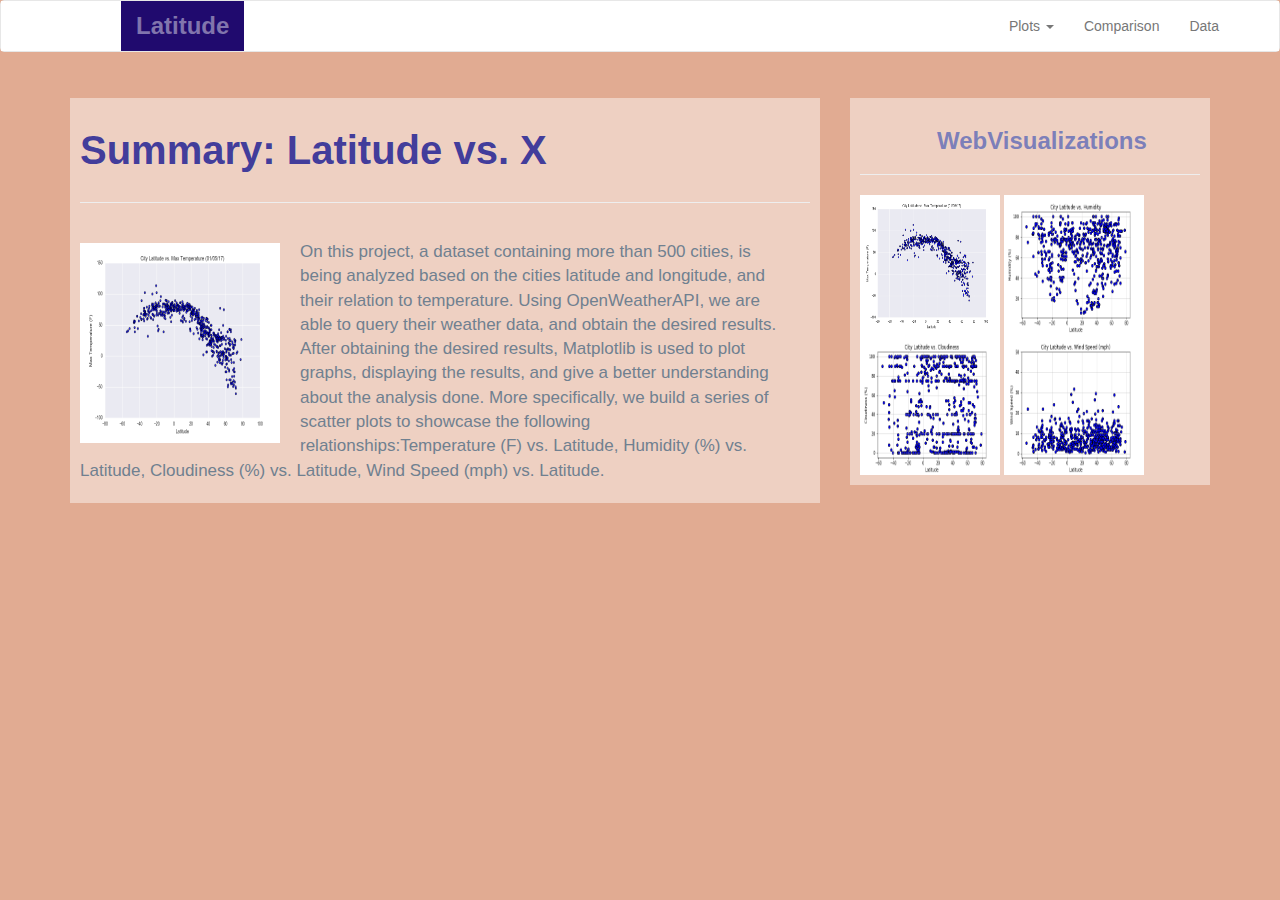
<file: index.html>
<!DOCTYPE html>
<html lang="en-us">

<head>
  <meta charset="UTF-8">
  <meta name="viewport" content="width=device-width, initial-scale=1.0">
  <meta http-equiv="X-UA_Compatible" content="ie=edge">
  <title>Latitude</title>


  <link rel="stylesheet" href="https://maxcdn.bootstrapcdn.com/bootstrap/3.3.6/css/bootstrap.min.css" media="screen">
  <link rel="stylesheet" href="Style.css" media="screen">

</head>

<body>
  <!-- Navbar -->
  <nav class="navbar navbar-default">
    <div class="container-fluid navbar-custom">

        <div class="navbar-header">
          <button type="button" class="navbar-toggle collapsed" data-toggle="collapse" aria-expanded="false">
            <span class="sr-only">Toggle navigation</span>
            <span class="icon-bar"></span>
            <span class="icon-bar"></span>
            <span class="icon-bar"></span>
          </button>
          <div class="col-xs-9 phone-nav">
            <a class="navbar-brand" href= "index.html" id="index-btn">Latitude</a>
          </div>
        </div>  <!-- navbar-header -->

        <div class="collapse navbar-collapse">
          <ul class="nav navbar-nav navbar-right"navbar-right-custom> 
            </li> 
            <li class="dropdown">
            <a href="#" class="dropdown-toggle" data-toggle="dropdown" role="button" aria-haspopup="true" aria-expanded="false">Plots <span class="caret"></span></a>
            <ul class="dropdown-menu">
              <li><a href="MaxTemp.html">Max Temperature</a></li>
              <li role="separator" class="divider"></li>
              <li><a href="Humidity.html">Humidity</a></li>
              <li role="separator" class="divider"></li>
              <li><a href="Cloudiness.html">Cloudiness</a></li>
              <li role="separator" class="divider"></li>
              <li><a href="WindSpeed.html">Wind Speed</a></li>
            </ul>
            <li><a href="Comparison.html">Comparison</a></li>
            <li><a href="WeatherData.html">Data</a></li>        
            <li><a href="">    </a></li> 
          </ul>
        </div>    
    </div> 
  </nav>

  <div class="container">
    <section class="row">
      <div class="col-sm-8">
        <article class="description-content">
          <h1 class="description-header">Summary: Latitude vs. X</h1>
          <hr class="description-hr"/>
          <img src="Resources/assets/images/Fig1.png" alt="" id="description-image"/>
          <p>On this project, a dataset containing more than 500 cities, is being analyzed based on the cities latitude and longitude, and their relation to temperature. Using OpenWeatherAPI, we are able to query their weather data, and obtain the desired results.
            After obtaining the desired results, Matplotlib is used to plot graphs, displaying the results, and give a better understanding about the analysis done.
            More specifically, we build a series of scatter plots to showcase the following relationships:Temperature (F) vs. Latitude,
            Humidity (%) vs. Latitude, Cloudiness (%) vs. Latitude, Wind Speed (mph) vs. Latitude.</p>
        </article>
      </div> 

      <div class="col-sm-4">

        <article id="imageNav-area">
          <div class="imageNav-content">
            <h2 class="imageNav-header">WebVisualizations</h2>
            <hr />
            <div id="images">
                <a href="MaxTemp.html"><img src="Resources/assets/images/Fig1.png" class="imageNav-photo"></a>
                <a href="Humidity.html"><img src="Resources/assets/images/City Latitude Vs. Humidity.png" class="imageNav-photo"></a>
                <a href="Cloudiness.html"><img src="Resources/assets/images/City Latitude Vs. Cloudiness.png" class="imageNav-photo"></a>
                <a href="WindSpeed.html"><img src="Resources/assets/images/City Lat. Vs. WindSpeed.png" class="imageNav-photo"></a> 
            </div>
          </div>
        </article>  <!-- imageNav-area -->
      </div>  
    </section> 
  </div>

  <!-- jQuery CDN, Bootstrap CDN-->
  <script type="text/javascript" src="https://code.jquery.com/jquery-2.1.4.min.js"></script>
    <script src="https://maxcdn.bootstrapcdn.com/bootstrap/3.3.6/js/bootstrap.min.js"></script>
</body>

</html>
</file>
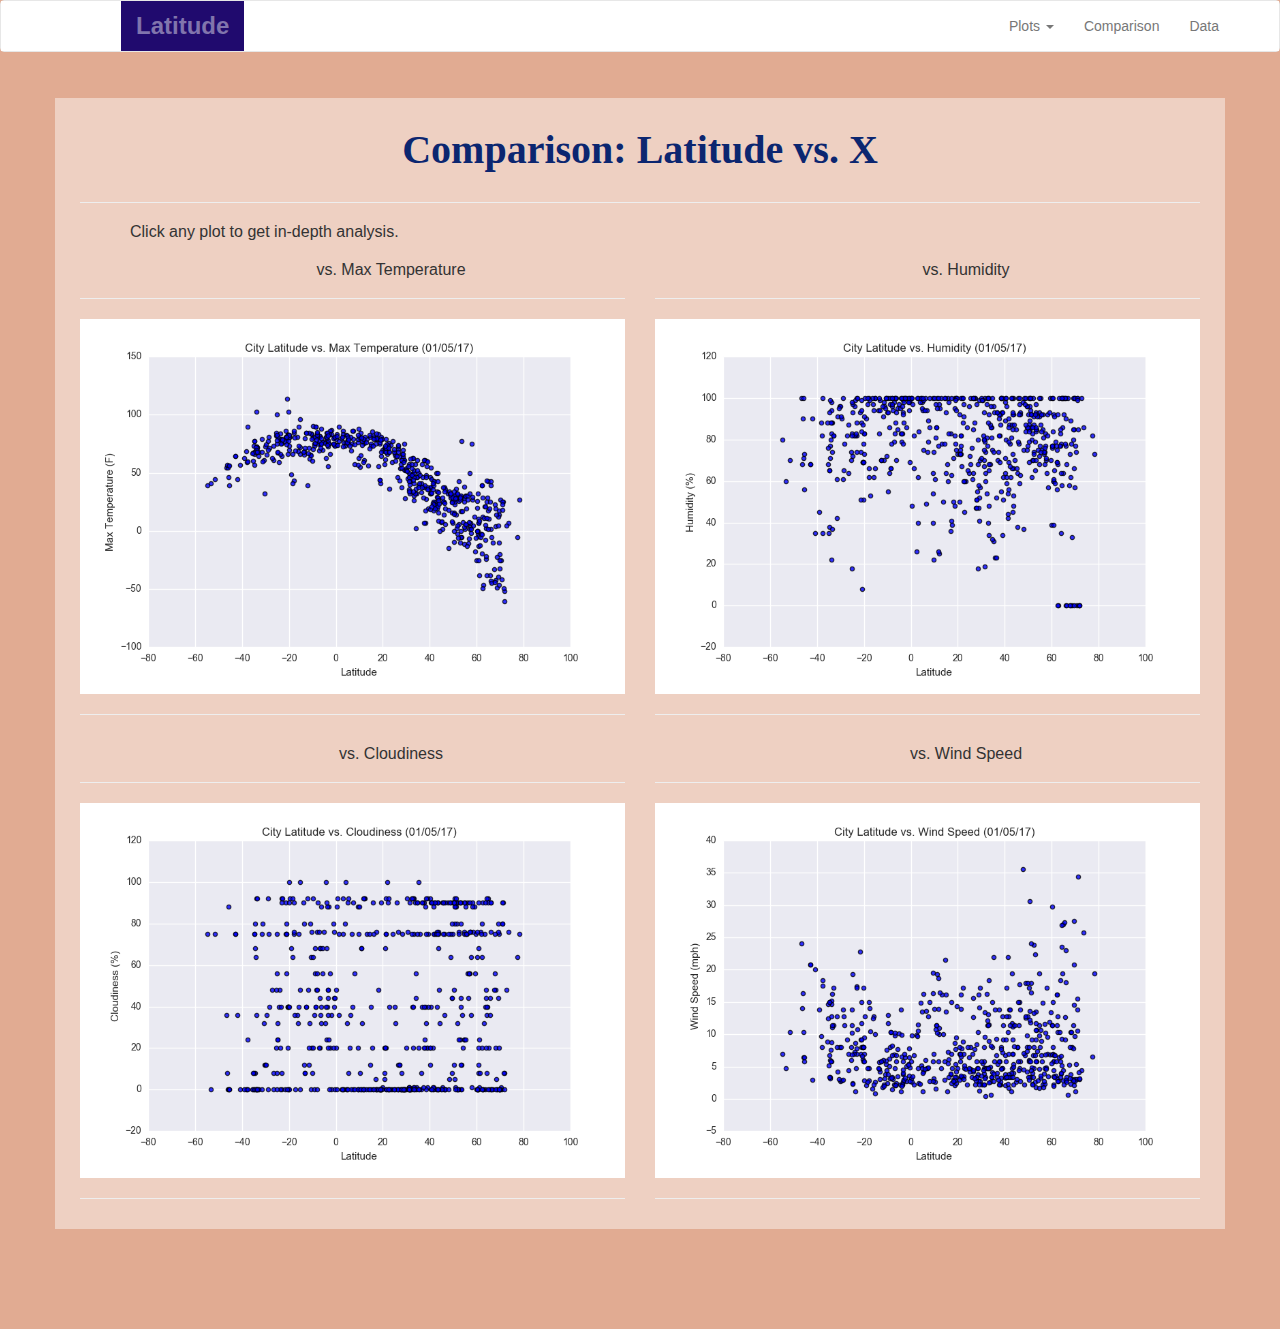
<file: Comparison.html>
<!DOCTYPE html>
<html lang="en-us">

<head>
  <meta charset="UTF-8">
  <meta name="viewport" content="width=device-width, initial-scale=1.0">
  <meta http-equiv="X-UA_Compatible" content="ie=edge">
  <title>Comparison</title>

   <!-- Bring in our bootstrap stylesheet -->
  <link rel="stylesheet" href="https://maxcdn.bootstrapcdn.com/bootstrap/3.3.6/css/bootstrap.min.css" media="screen">
  <link rel="stylesheet" href="Style.css" media="screen">

</head>

<body>
  <!-- Navbar -->
  <nav class="navbar navbar-default">
    <div class="container-fluid navbar-custom">


        <div class="navbar-header">
          <button type="button" class="navbar-toggle collapsed" data-toggle="collapse" aria-expanded="false">
            <span class="sr-only">Toggle navigation</span>
            <span class="icon-bar"></span>
            <span class="icon-bar"></span>
            <span class="icon-bar"></span>
          </button>
          <div class="col-xs-9 phone-nav">
            <a class="navbar-brand" href="index.html" id="index-btn">Latitude</a>
          </div>
        </div>


        <div class="collapse navbar-collapse">
          <ul class="nav navbar-nav navbar-right"navbar-right-custom> 
            </li> 
            <li class="dropdown">
            <a href="#" class="dropdown-toggle" data-toggle="dropdown" role="button" aria-haspopup="true" aria-expanded="false">Plots <span class="caret"></span></a>
            <ul class="dropdown-menu">
              <li><a href="MaxTemperature.html">Max Temperature</a></li>
              <li role="separator" class="divider"></li>
              <li><a href="Humidity.html">Humidity</a></li>
              <li role="separator" class="divider"></li>
              <li><a href="Cloudiness.html">Cloudiness</a></li>
              <li role="separator" class="divider"></li>
              <li><a href="WindSpeed.html">Wind Speed</a></li>
            </ul>
            <li><a href="Comparison.html">Comparison</a></li>
            <li><a href="Data.html">Data</a></li>        
            <li><a href="">    </a></li> 
          </ul>
        </div>    
    </div>
  </nav>

  <div class="container">
    <article class="row description2-content">
      <!-- Header -->
        <div class="col-sm-12">
            <h1 class="description2-header text-center">Comparison: Latitude vs. X</h1>
            <hr class="description2-hr"/>
            <h3 class="description2-text text-left">Click any plot to get in-depth analysis.</h3>
        </div> 
      <!-- Comparison -->     
        <div class="col-md-6">
            <h4 class="comparison-header text-center">vs. Max Temperature</h4>
            <hr class="description2-hr"/>
            <a href="MaxTemperature.html"><img src="Resources/assets/images/Fig1.png" class="comparison-image img-responsive"></a>
            <hr class="description2-hr"/>
        </div> 
        <div class="col-md-6">
            <h4 class="comparison-header text-center">vs. Humidity</h4>
            <hr class="description2-hr"/>
            <a href="Humidity.html"><img src="Resources/assets/images/Fig2.png" class="comparison-image img-responsive"></a>
            <hr class="description2-hr"/>
        </div> 
        <div class="col-sm-6">
            <h4 class="comparison-header text-center">vs. Cloudiness</h4>
            <hr class="description2-hr"/>
            <a href="Cloudiness.html"><img src="Resources/assets/images/Fig3.png" class="comparison-image img-responsive"></a>
            <hr class="description2-hr"/>
        </div>
        <div class="col-sm-6">
            <h4 class="comparison-header text-center">vs. Wind Speed</h4>
            <hr class="description2-hr"/>
            <a href="WindSpeed.html"><img src="Resources/assets/images/Fig4.png" class="comparison-image img-responsive"></a>
            <hr class="description2-hr"/>
        </div>
    </article> 
  </div> 

  <!-- jQuery CDN, Bootstrap CDN-->
  <script type="text/javascript" src="https://code.jquery.com/jquery-2.1.4.min.js"></script>
    <script src="https://maxcdn.bootstrapcdn.com/bootstrap/3.3.6/js/bootstrap.min.js"></script>
</body>

</html>
</file>
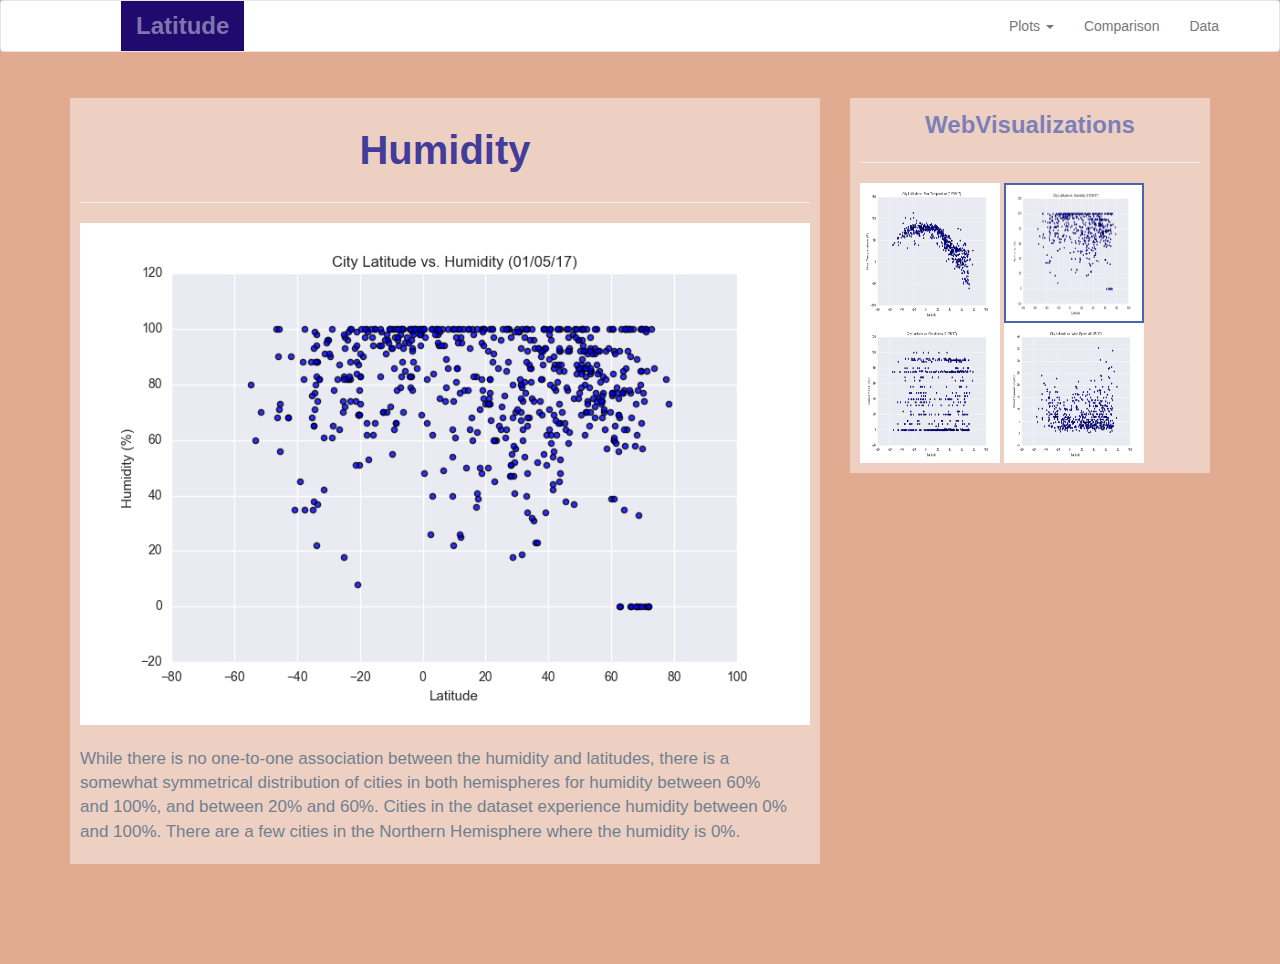
<file: Humidity.html>
<!DOCTYPE html>
<html lang="en-us">

<head>
  <meta charset="UTF-8">
  <meta name="viewport" content="width=device-width, initial-scale=1.0">
  <meta http-equiv="X-UA_Compatible" content="ie=edge">
  <title>Humidity</title>

  <link rel="stylesheet" href="https://maxcdn.bootstrapcdn.com/bootstrap/3.3.6/css/bootstrap.min.css" media="screen">
  <link rel="stylesheet" href="Style.css" media="screen">

</head>

<body>
  <!-- Navbar -->
  <nav class="navbar navbar-default" role="navigation">
     <div class="container-fluid navbar-custom">
        <div class="navbar-header">
          <button type="button" class="navbar-toggle" data-toggle="collapse" data-target="#navbar-container">
            <span class="sr-only">Show and Hide the Navigation</span>
            <span class="icon-bar"></span>
            <span class="icon-bar"></span>
            <span class="icon-bar"></span>
          </button>
          <div class="col-xs-9 phone-nav">
            <a class="navbar-brand" href="index.html" id="index-btn">Latitude</a>
          </div>
        </div>  <!-- navbar-header -->

        <div class="collapse navbar-collapse">
          <ul class="nav navbar-nav navbar-right"> 
            </li>      
            <li class="dropdown">           
              <a href="#" class="dropdown-toggle" data-toggle="dropdown" role="button" aria-haspopup="true" aria-expanded="false">Plots <span class="caret"></span></a>
              <ul class="dropdown-menu" role="menu">
                <li><a href="MaxTemperature.html">Max Temperature</a></li>
                <li role="separator" class="divider"></li>
                <li><a href="Humidity.html">Humidity</a></li>
                <li role="separator" class="divider"></li>
                <li><a href="Cloudiness.html">Cloudiness</a></li>
                <li role="separator" class="divider"></li>
                <li><a href="WindSpeed.html">Wind Speed</a></li>
              </ul>
              <li><a href="Comparison.html">Comparison</a></li>
              <li><a href="WeatherData.html">Data</a></li>   
            <li><a href="">    </a></li> 
          </ul>
        </div>    <!-- /.navbar-collapse -->
    </div> 
  </nav>

  <div class="container">
    <div class="row">
      <div class="col-sm-8">
        <article class="description-content">
          <h1 class="description-header text-center">Humidity</h1>
          <hr class="description-hr"/>
          <img src="Resources/assets/images/Fig2.png" alt="" class="img-responsive"/>
          <p> While there is no one-to-one association between the humidity and latitudes, there is a somewhat symmetrical distribution of 
            cities in both hemispheres for humidity between 60% and 100%, and  between 20% and 60%. Cities in the dataset experience humidity between 0% and 100%. There are a few cities in the 
            Northern Hemisphere where the humidity is 0%.</p>
        </article> <!-- article -->
      </div> 

      <div class="col-sm-4">
        <section id="imageNav-area">
          <div class="imageNav-content">
            <div class="imageNav-header text-center">WebVisualizations</div>
            <hr />
            <div id="images">
                <a href="MaxTemperature.html"><img src="Resources/assets/images/Fig1.png" class="imageNav-photo"></a>
                <a href="Humidity.html"><img src="Resources/assets/images/Fig2.png" class="imageNav-photo active"></a>
                <a href="Cloudiness.html"><img src="Resources/assets/images/Fig3.png" class="imageNav-photo"></a>
                <a href="WindSpeed.html"><img src="Resources/assets/images/Fig4.png" class="imageNav-photo"></a>
            </div>
          </div> 
        </section>  
      </div> 

    </div> 
  </div> 

  <!-- jQuery CDN, Bootstrap CDN -->
  <script type="text/javascript" src="https://code.jquery.com/jquery-2.1.4.min.js"></script>
 
    <script src="https://maxcdn.bootstrapcdn.com/bootstrap/3.3.6/js/bootstrap.min.js"></script>
</body>

</html>
</file>
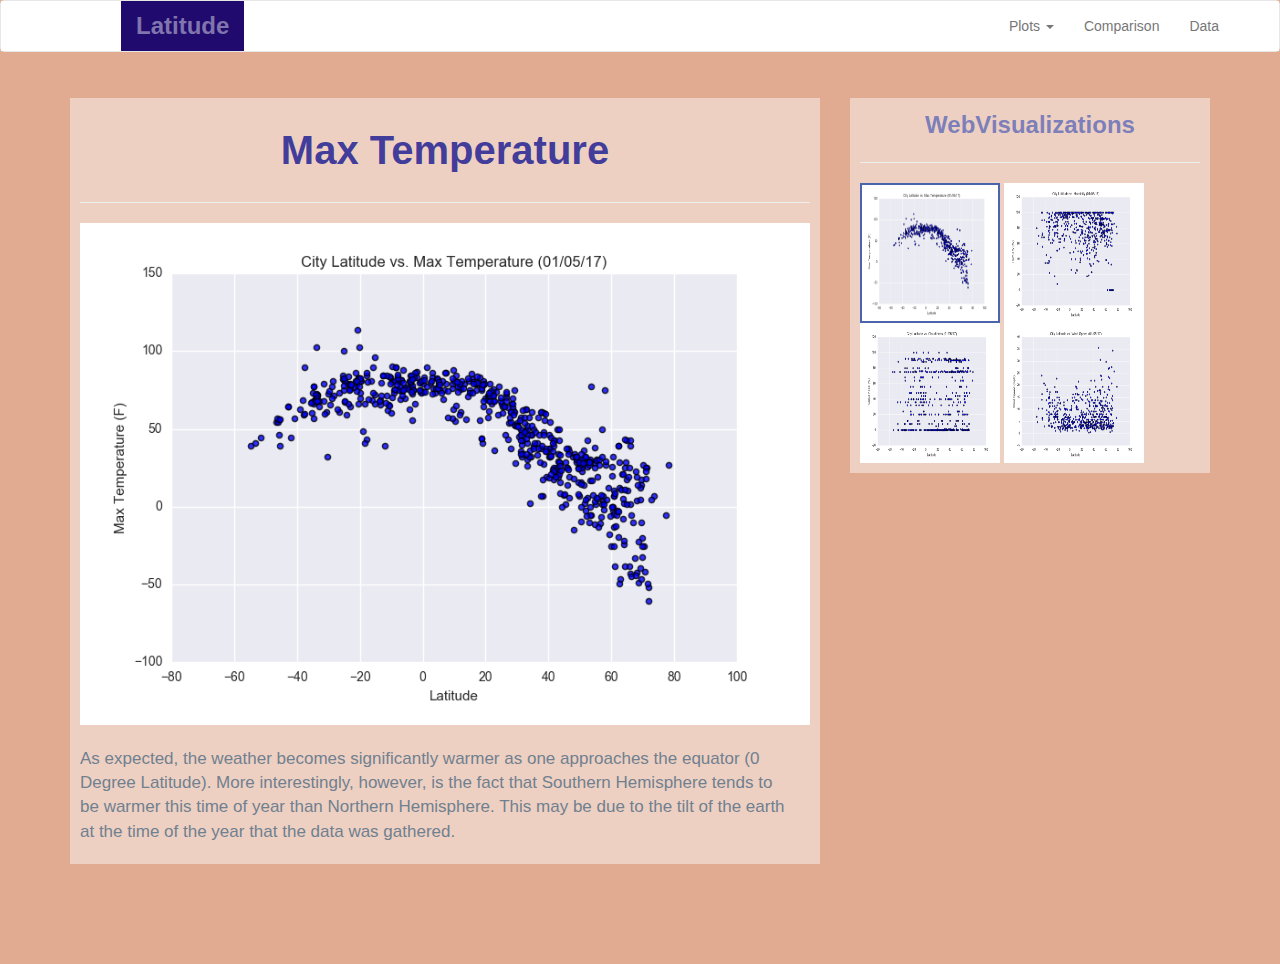
<file: MaxTemp.html>
<!DOCTYPE html>
<html lang="en-us">

<head>
  <meta charset="UTF-8">
  <meta name="viewport" content="width=device-width, initial-scale=1.0">
  <meta http-equiv="X-UA_Compatible" content="ie=edge">
  <title>Maximum Temperature</title>

   <!-- Bring in our bootstrap stylesheet -->
  <link rel="stylesheet" href="https://maxcdn.bootstrapcdn.com/bootstrap/3.3.6/css/bootstrap.min.css" media="screen">
  <link rel="stylesheet" href="Style.css" media="screen">

</head>

<body>
  <!-- Navbar -->
  <nav class="navbar navbar-default">
    <div class="container-fluid navbar-custom">

        <div class="navbar-header">
          <button type="button" class="navbar-toggle collapsed" data-toggle="collapse" aria-expanded="false">
            <span class="sr-only">Toggle navigation</span>
            <span class="icon-bar"></span>
            <span class="icon-bar"></span>
            <span class="icon-bar"></span>
          </button>
          <div class="col-xs-9 phone-nav">
            <a class="navbar-brand" href="index.html" id="index-btn">Latitude</a>
          </div>
        </div>  <!-- navbar-header -->

        <div class="collapse navbar-collapse">
          <ul class="nav navbar-nav navbar-right"navbar-right-custom> 
            </li> 
            <li class="dropdown">
            <a href="#" class="dropdown-toggle" data-toggle="dropdown" role="button" aria-haspopup="true" aria-expanded="false">Plots <span class="caret"></span></a>
            <ul class="dropdown-menu">
              <li><a href="MaxTemp.html">Max Temperature</a></li>
              <li role="separator" class="divider"></li>
              <li><a href="Humidity.html">Humidity</a></li>
              <li role="separator" class="divider"></li>
              <li><a href="Cloudiness.html">Cloudiness</a></li>
              <li role="separator" class="divider"></li>
              <li><a href="WindSpeed.html">Wind Speed</a></li>
            </ul>
            <li><a href="Comparison.html">Comparison</a></li>
            <li><a href="WeatherData.html">Data</a></li>  
            <li><a href="">    </a></li> 
          </ul>
        </div> 
    </div> 
  </nav>

  <div class="container">
    <div class="row">
      <div class="col-sm-8">
        <article class="description-content">
          <h1 class="description-header text-center">Max Temperature</h1>
          <hr class="description-hr"/>
          <img src="Resources/assets/images/Fig1.png" alt="" class="img-responsive"/>
          <p>As expected, the weather becomes significantly warmer as one approaches the equator (0 Degree Latitude). More interestingly, however, is the fact that Southern Hemisphere tends to be warmer this time of year than Northern Hemisphere. This may be due to the tilt of the earth at the time of the year that the data was gathered.</p>
        </article> 
      </div> 

      <div class="col-sm-4">
        <!-- Visualizations imageNav area -->
        <section id="imageNav-area">
          <div class="imageNav-content">
            <div class="imageNav-header text-center">WebVisualizations</div>
            <hr />
            <div id="images">
                <a href="MaxTemp.html"><img src="Resources/assets/images/Fig1.png" alt="Latitude vs. Max Temperature" class="imageNav-photo active"></a>
                <a href="Humidity.html"><img src="Resources/assets/images/Fig2.png" alt="Latitude vs. Humidity" class="imageNav-photo"></a>
                <a href="Cloudiness.html"><img src="Resources/assets/images/Fig3.png" alt="Latitude vs. Cloudiness" class="imageNav-photo"></a>
                <a href="WindSpeed.html"><img src="Resources/assets/images/Fig4.png" alt="Latitude vs. Wind Speed" class="imageNav-photo"></a>
            </div>
          </div>  
        </section>  
      </div> 

    </div>
  </div> 

  <!-- jQuery CDN, Bootstrap CDN -->
  <script type="text/javascript" src="https://code.jquery.com/jquery-2.1.4.min.js"></script>

    <script src="https://maxcdn.bootstrapcdn.com/bootstrap/3.3.6/js/bootstrap.min.js"></script>
</body>

</html>
</file>
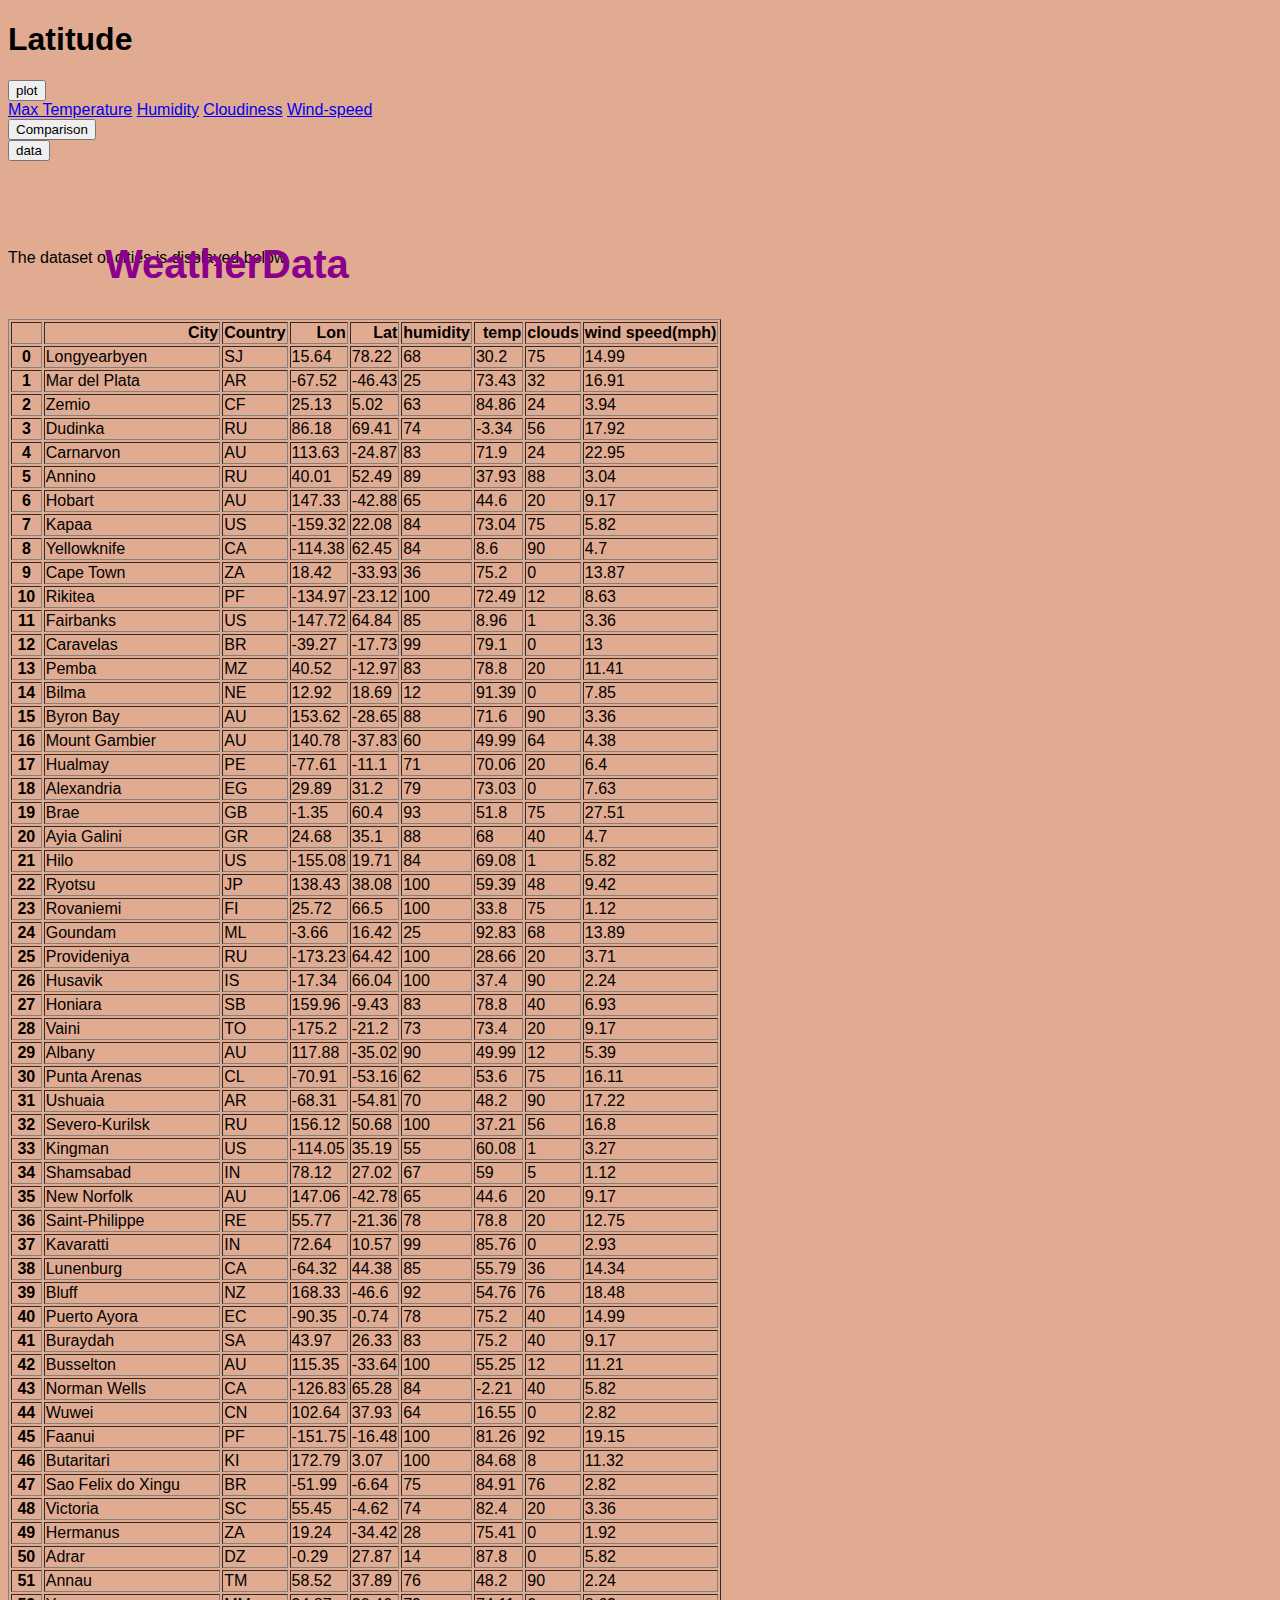
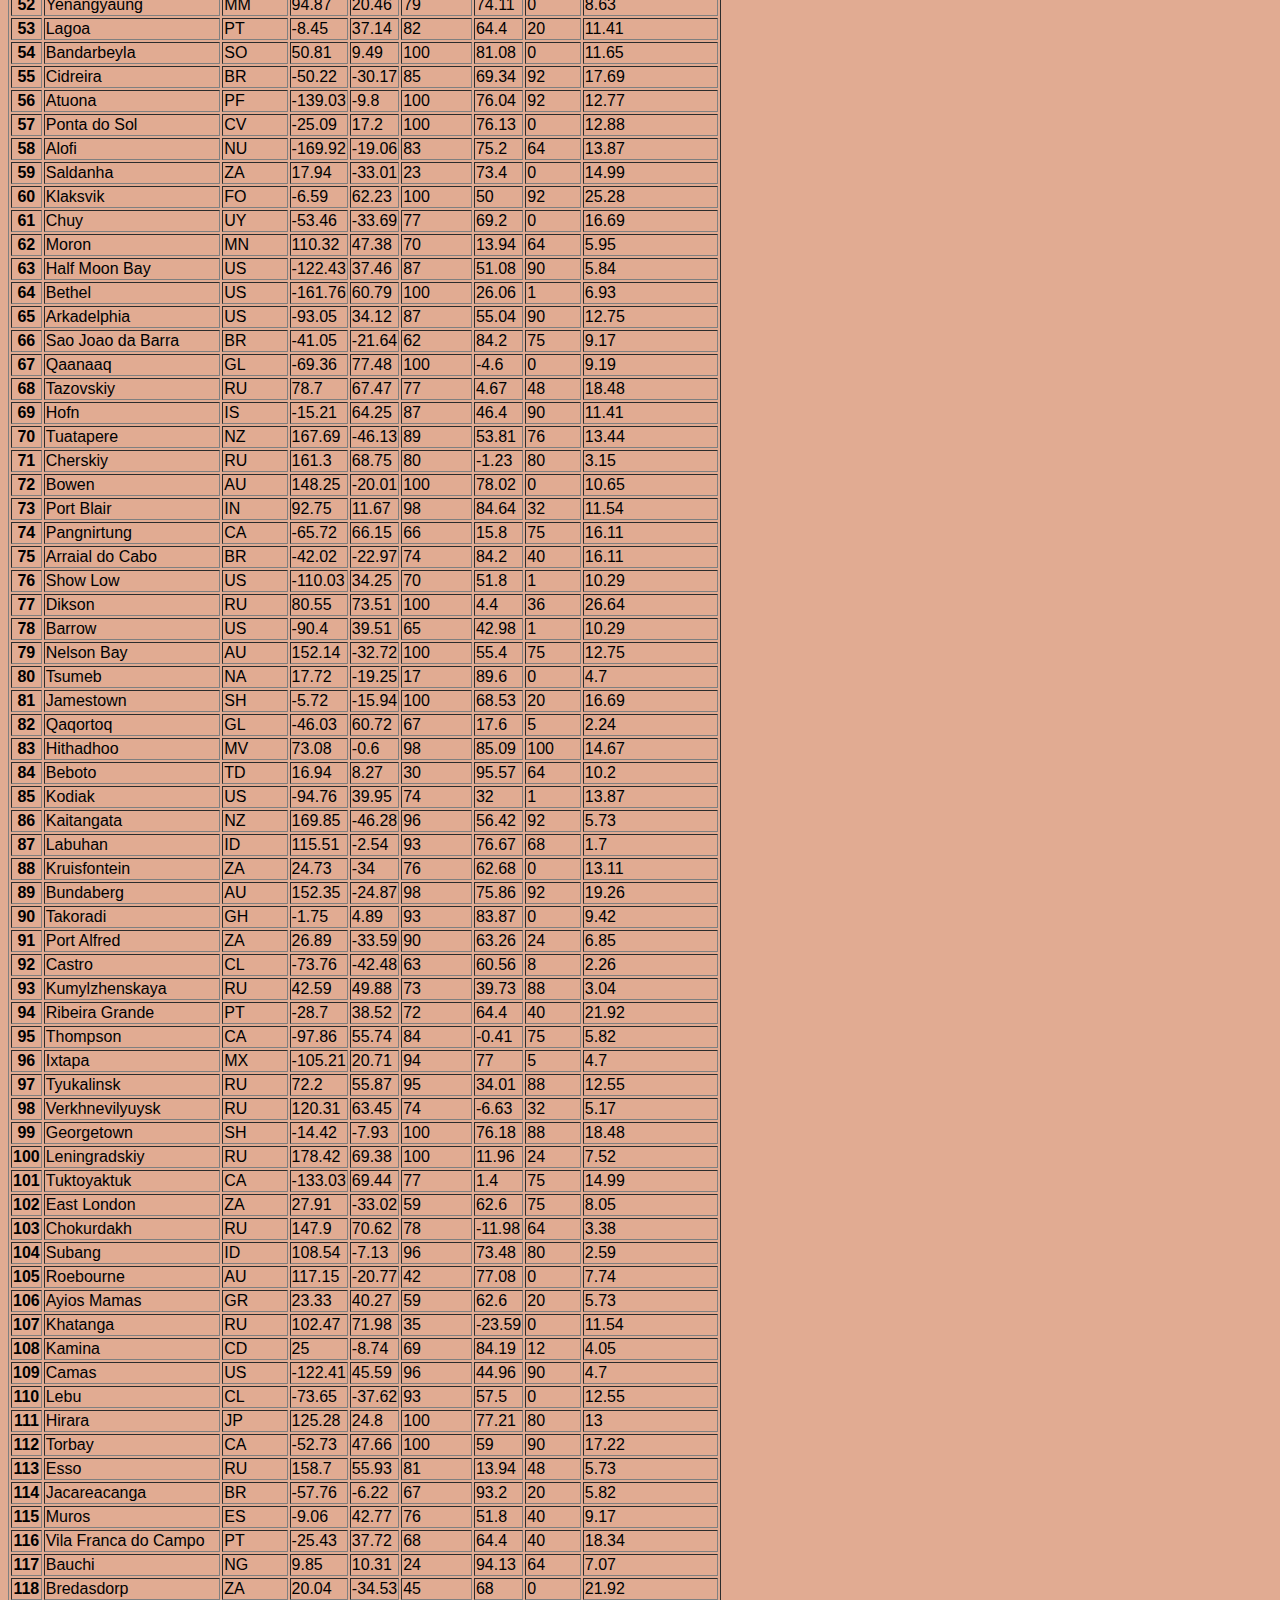
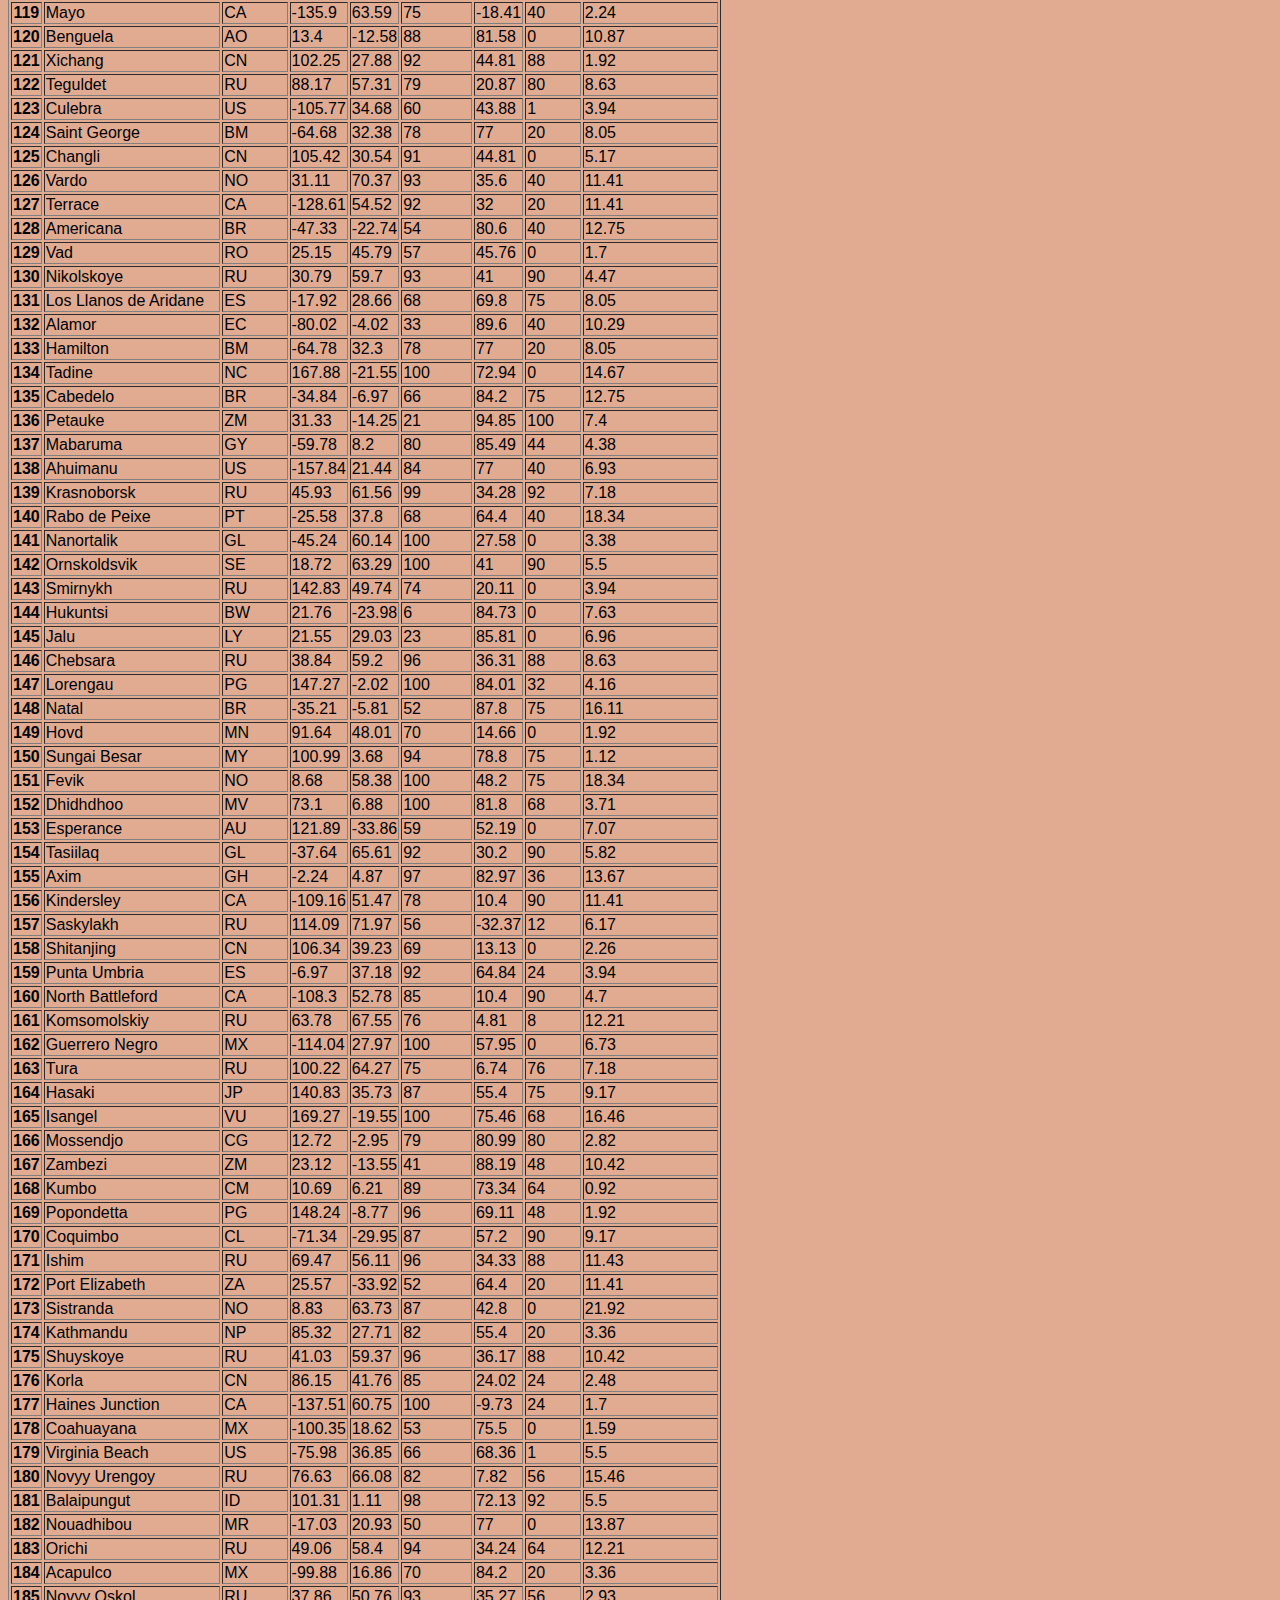
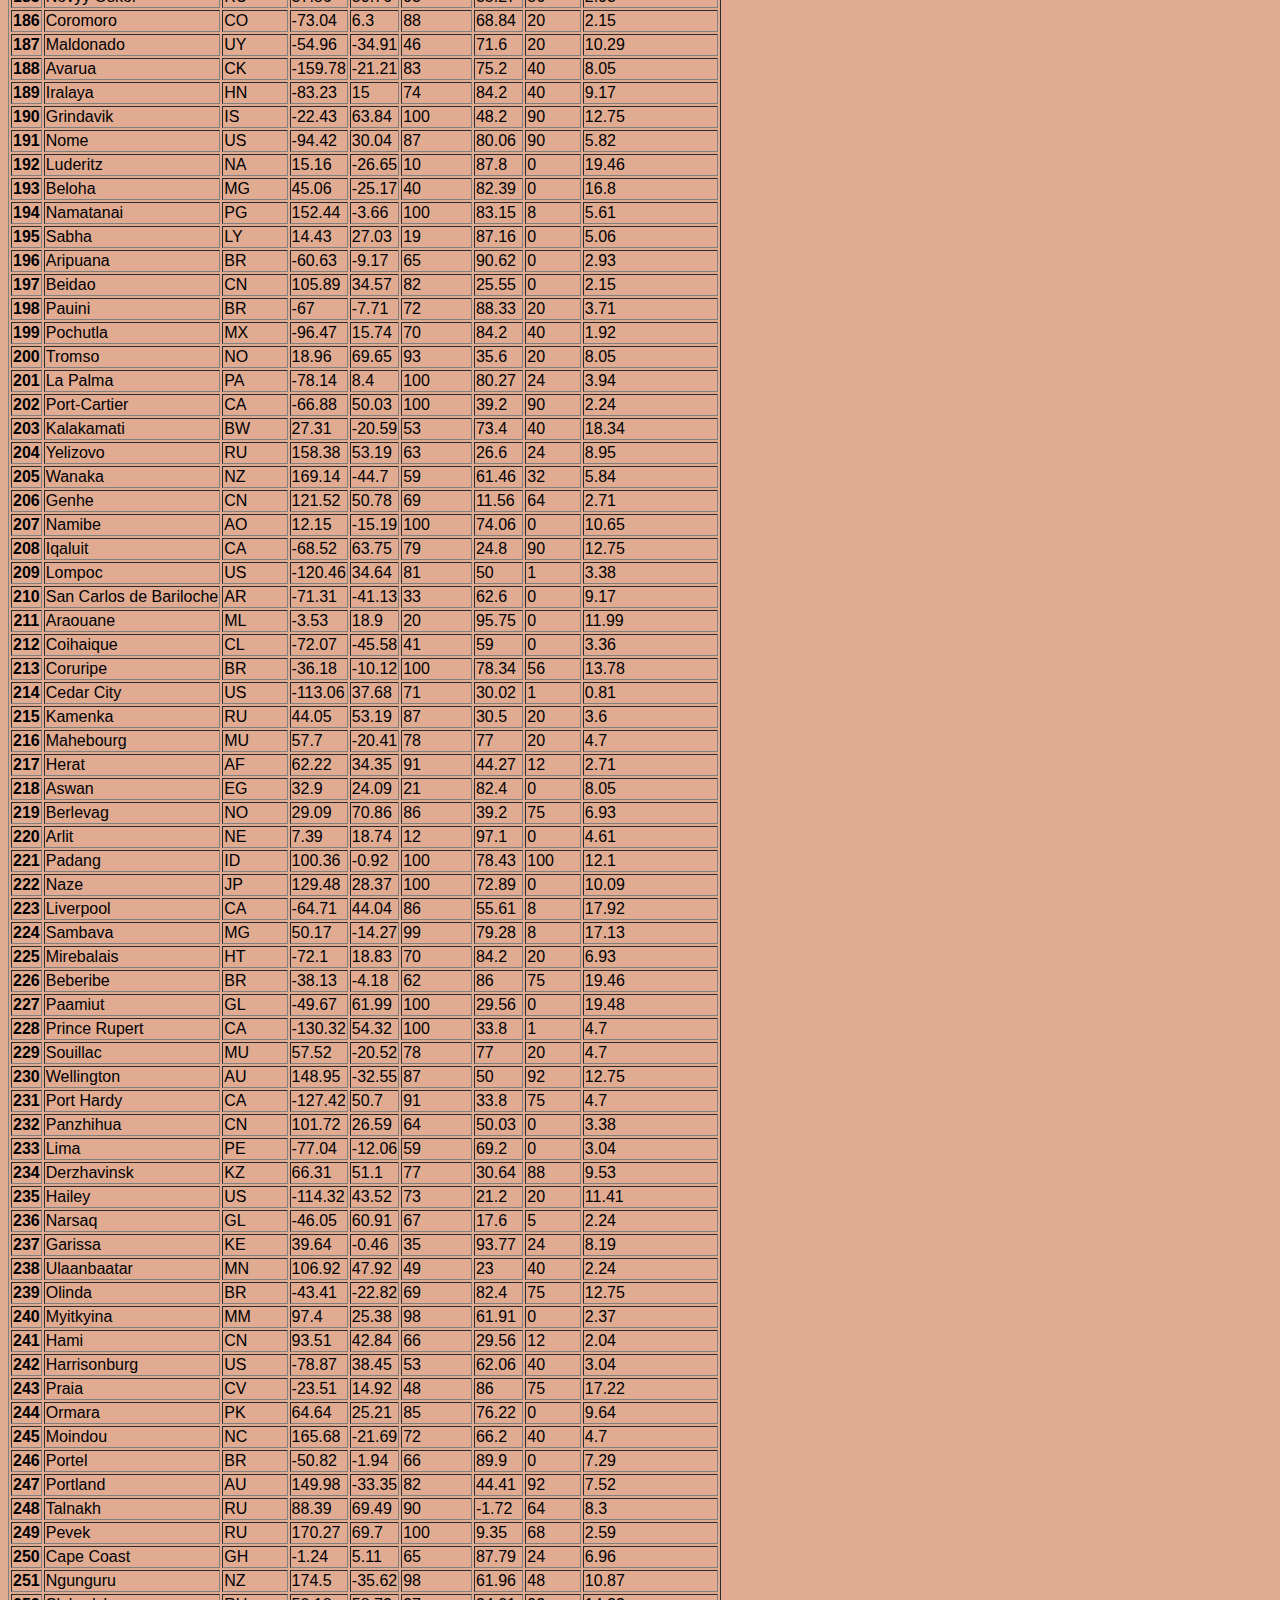
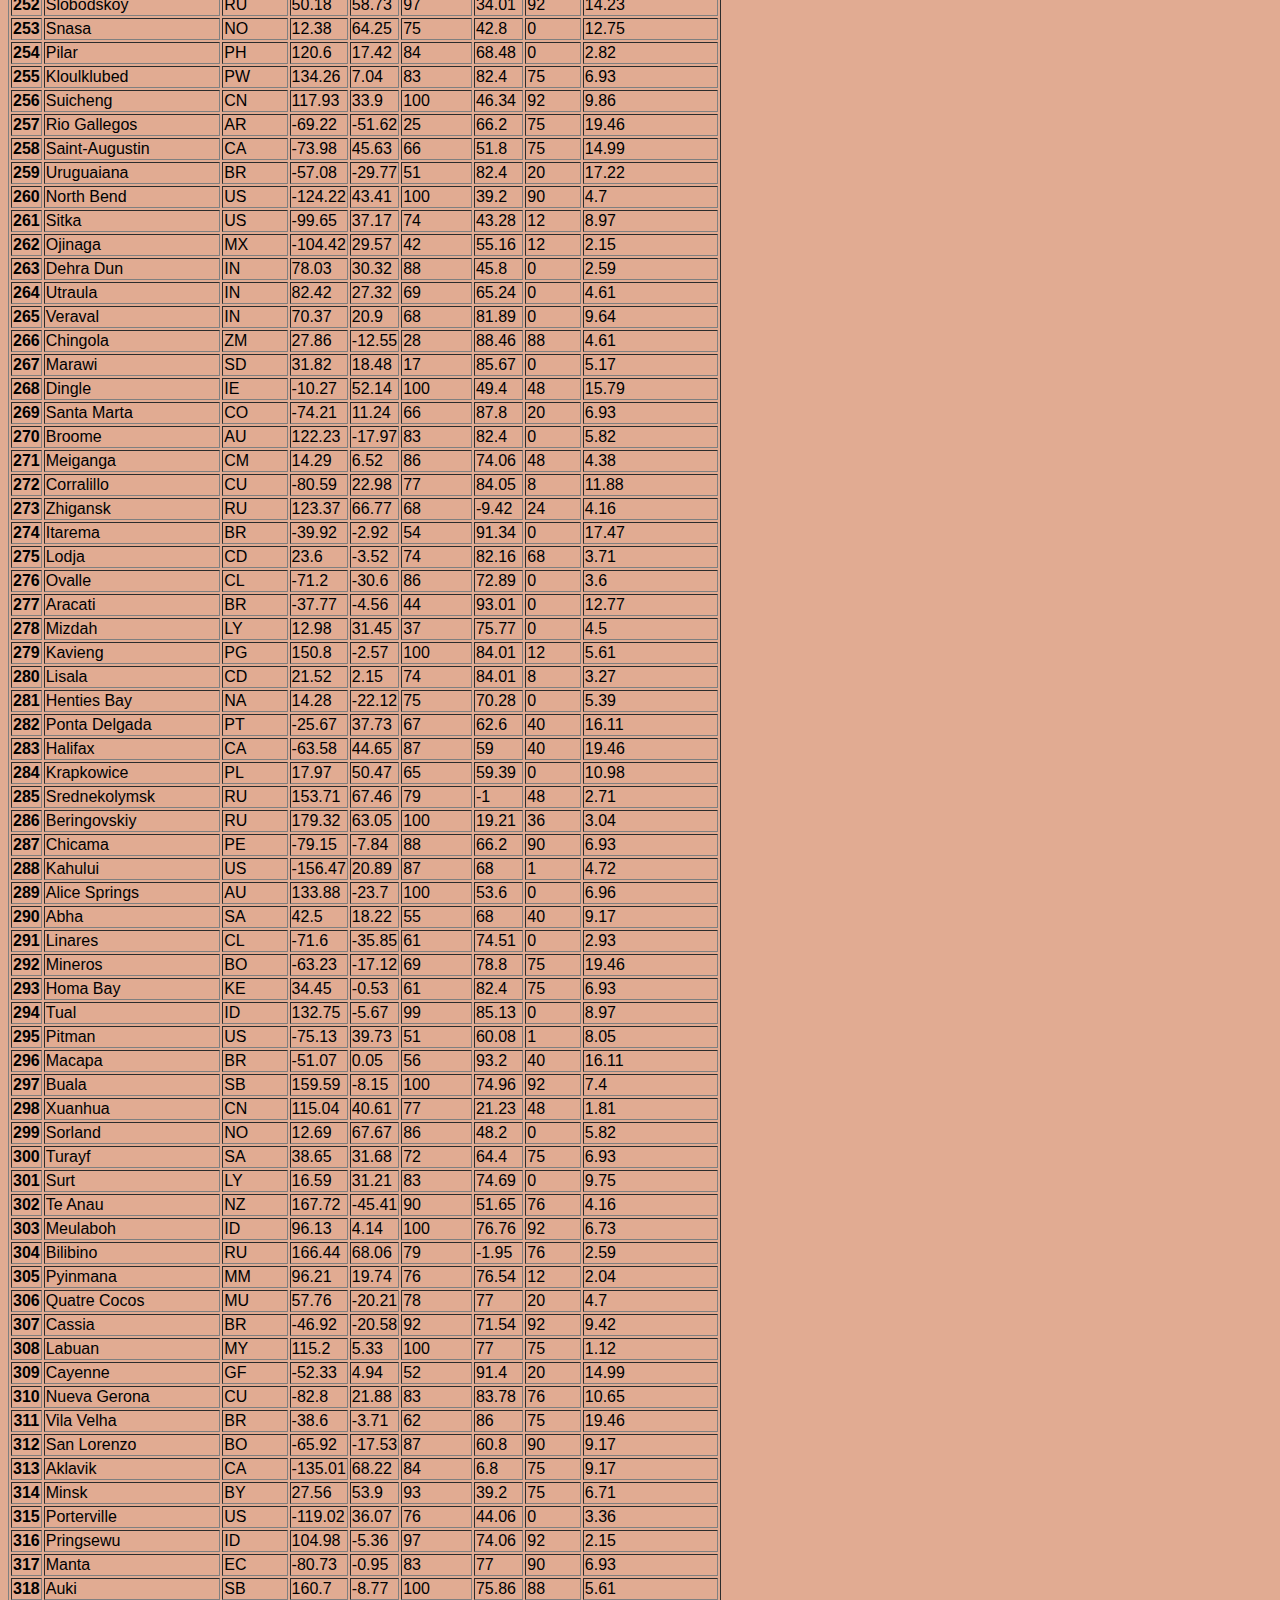
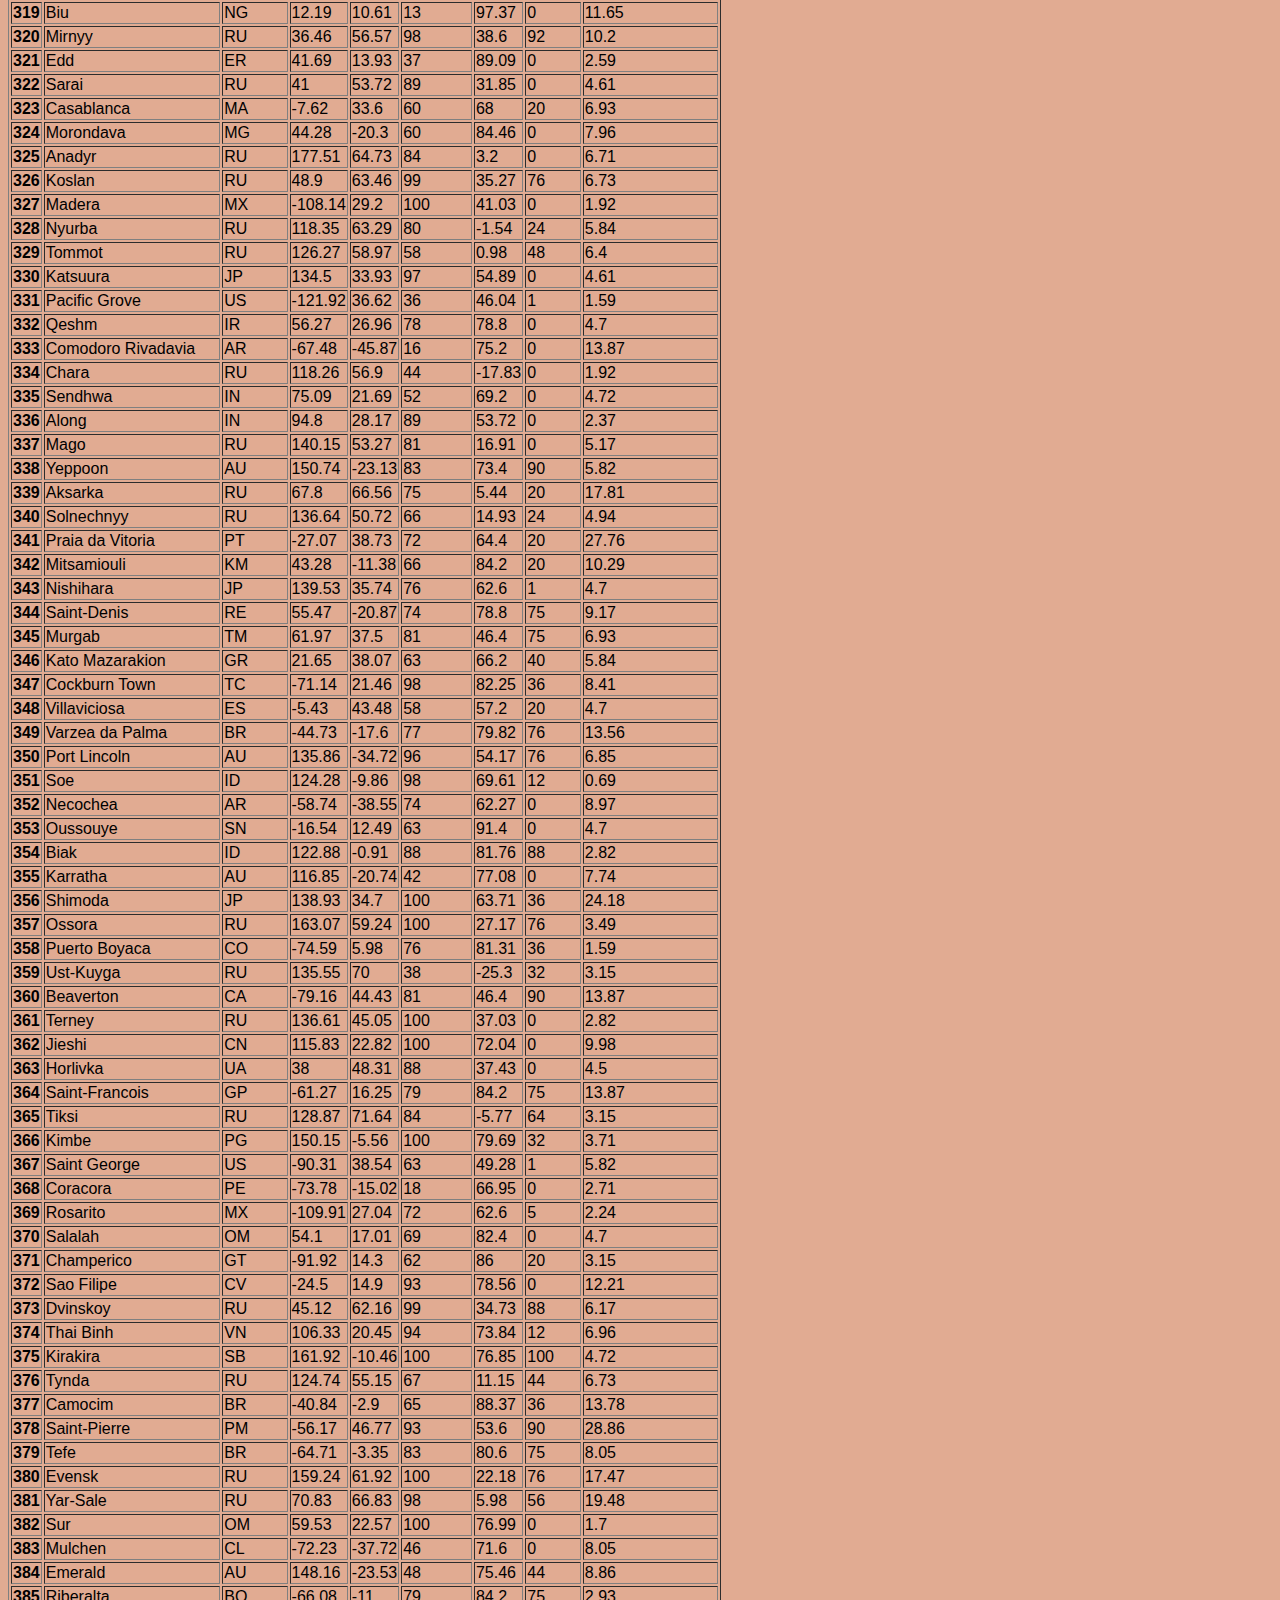
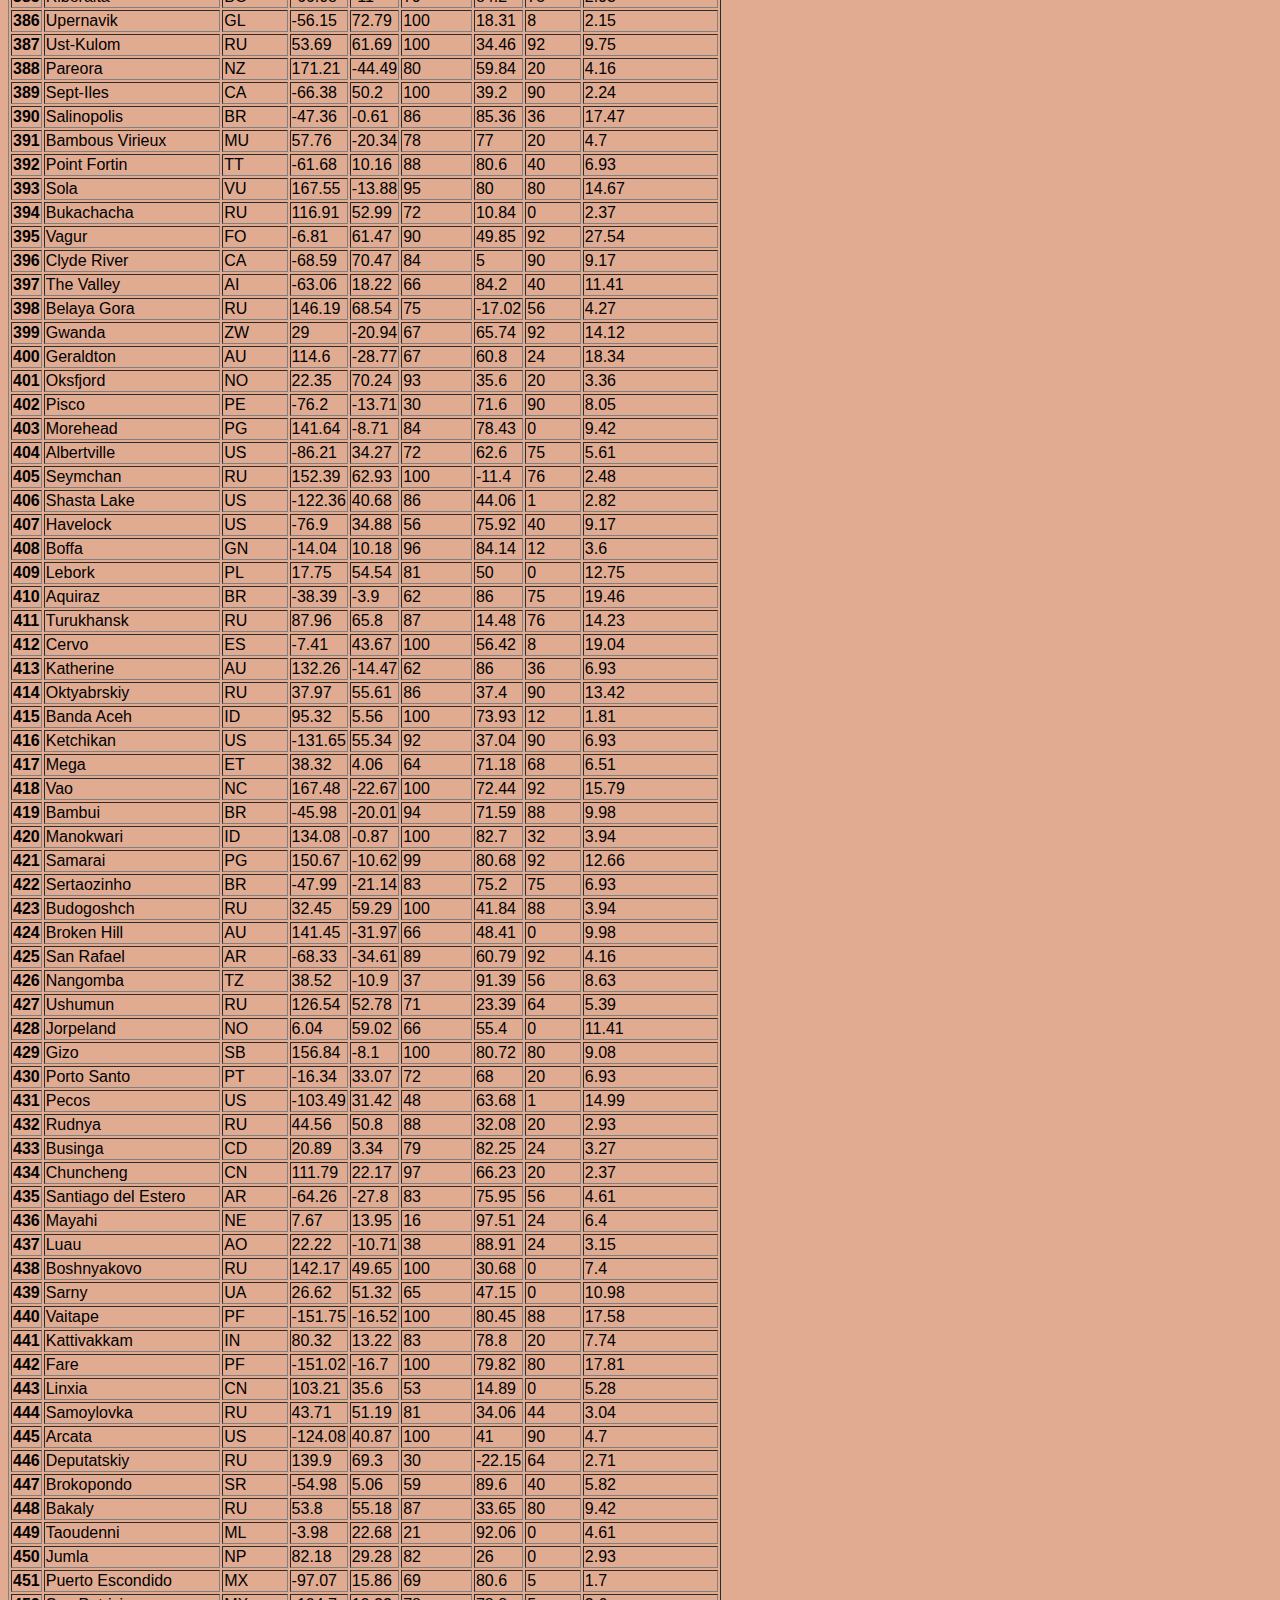
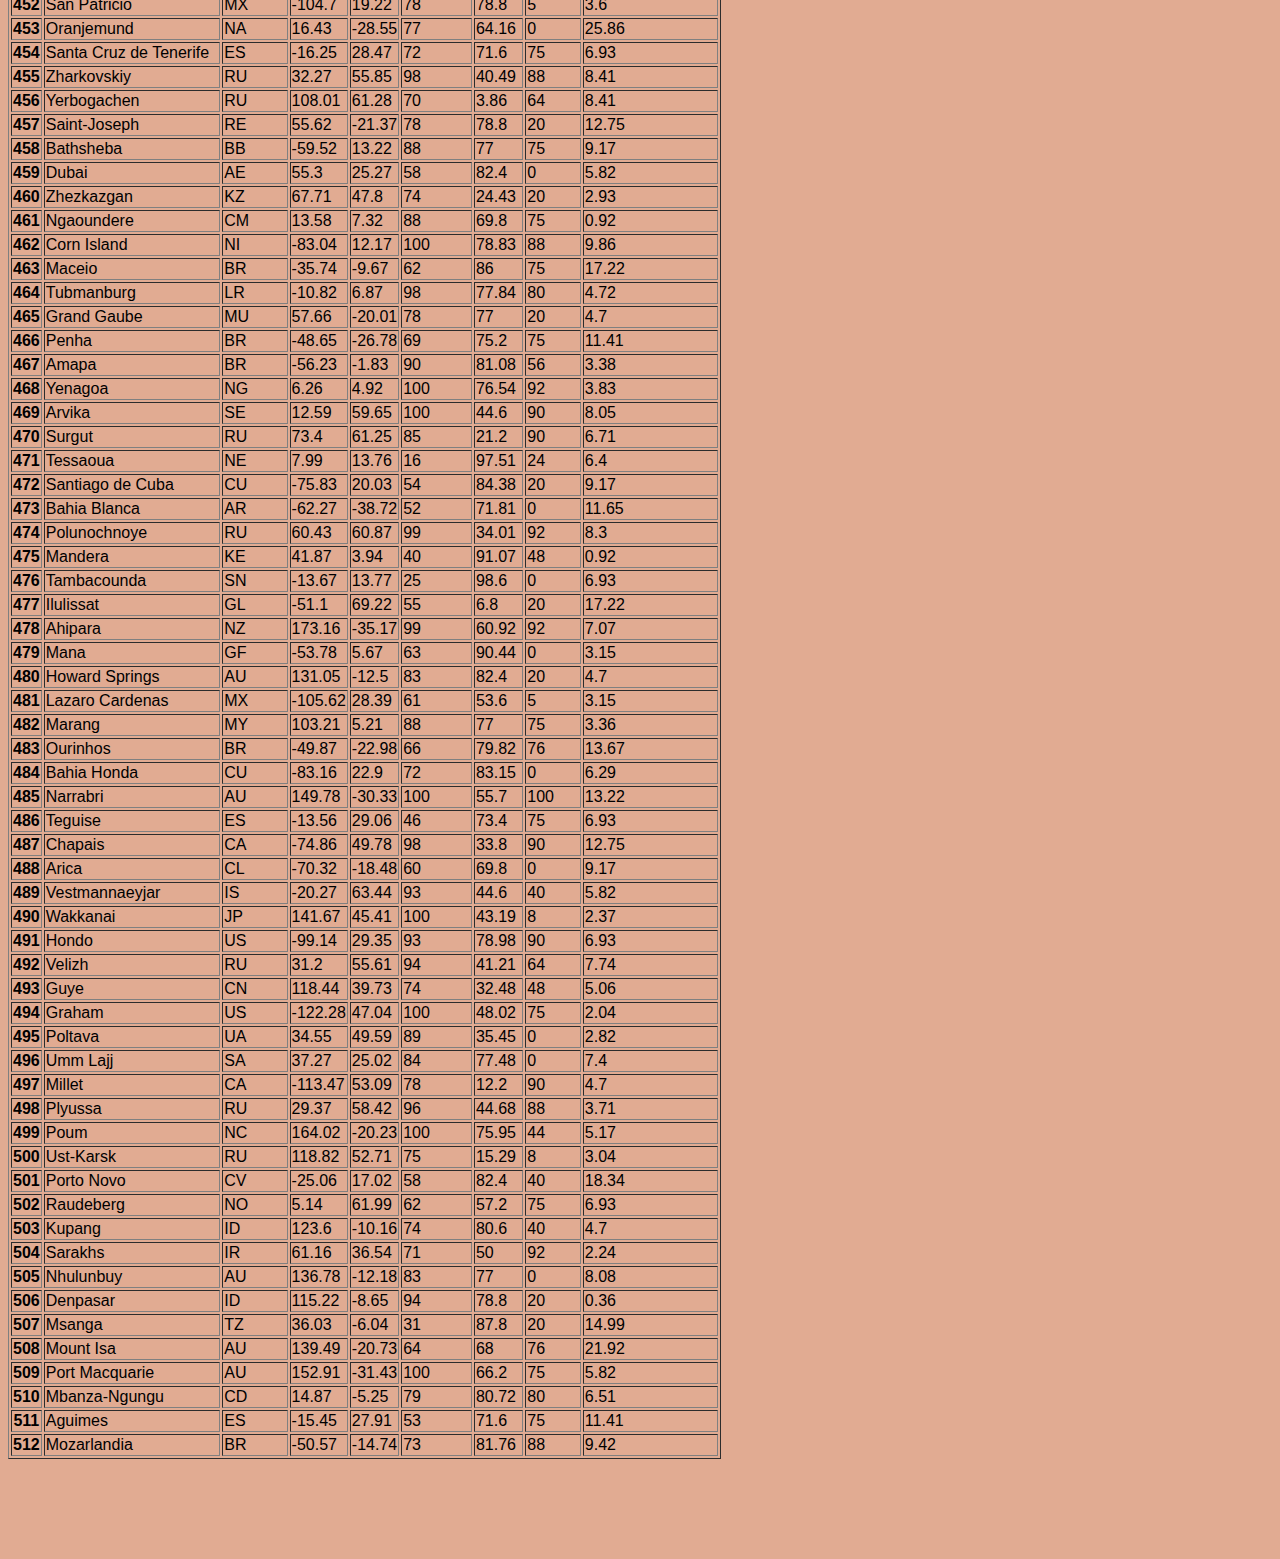
<file: WeatherData.html>
<!DOCTYPE html>
<html lang="en-us">

<head>

    <style>
        img{ width: auto;
            height: auto;
            max-width: 100%;
            max-height: 100%;}
    </style>

    <meta charset="UTF-8">
    <title>WeatherData</title>
  
     <link rel="stylesheet" href="https://stackpath.bootstrapcdn.com/bootstrap/4.1.3/css/bootstrap.min.css" integrity="sha384-MCw98/SFnGE8fJT3GXwEOngsV7Zt27NXFoaoApmYm81iuXoPkFOJwJ8ERdknLPMO" crossorigin="anonymous">

     <link rel="stylesheet" type="text/css" href="Style.css">
</head>

<body>
      <div id="first_line_color">
        <div class="row">   
                <div class="col-md-6">    

                        <div class="first_line" >
                            <div class="div1"><h1>Latitude</h1> </div>
                        </div>    
                </div>  
                
               <div class="col-md-2">     
                        <div class="dropdown">
                        <button class="btn btn-secondary dropdown-toggle" type="button" id="dropdownMenuButton" data-toggle="dropdown" aria-haspopup="true" aria-expanded="false">
                            plot
                        </button>
                        <div class="dropdown-menu" aria-labelledby="dropdownMenuButton">
                            <a class="dropdown-item" href="MaxTemp.html">Max Temperature</a>
                            <a class="dropdown-item" href="Humidity.html">Humidity</a>
                            <a class="dropdown-item" href="Cloudiness.html">Cloudiness</a>
                            <a class="dropdown-item" href="WindSpeed.html">Wind-speed</a>
                        </div>
                        </div>
                </div>  

                <div class="col-md-2">  
                    <form>
                       <input class="MyButton1" type="button" value="Comparison" onclick="window.location.href='Comparison.html'" />       
                    </form>
                </div> 

                <div class="col-md-2">
                      <form>
                            <input class="MyButton2" type="button" value="data" onclick="window.location.href='WeatherData.html'" />       
                      </form>
                </div>
        </div>
     </div>
<br>

<main class="container_data" style="position:relative">
   <h2 style="color:darkmagenta;position:absolute;top:30px;left:20px">WeatherData</h2>
   <br>
   <br><br>
   <p>The dataset of cities is displayed below</p>
   <br><br>


<table   border="1" class="dataframe"> 
  <thead>
    <tr style="text-align: right;">
      <th></th>
      <th>City</th>
      <th>Country</th>
      <th>Lon</th>
      <th>Lat</th>
      <th>humidity</th>
      <th>temp</th>
      <th>clouds</th>
      <th>wind speed(mph)</th>
    </tr>
  </thead>
  <tbody>
    <tr>
      <th>0</th>
      <td>Longyearbyen</td>
      <td>SJ</td>
      <td>15.64</td>
      <td>78.22</td>
      <td>68</td>
      <td>30.2</td>
      <td>75</td>
      <td>14.99</td>
    </tr>
    <tr>
      <th>1</th>
      <td>Mar del Plata</td>
      <td>AR</td>
      <td>-67.52</td>
      <td>-46.43</td>
      <td>25</td>
      <td>73.43</td>
      <td>32</td>
      <td>16.91</td>
    </tr>
    <tr>
      <th>2</th>
      <td>Zemio</td>
      <td>CF</td>
      <td>25.13</td>
      <td>5.02</td>
      <td>63</td>
      <td>84.86</td>
      <td>24</td>
      <td>3.94</td>
    </tr>
    <tr>
      <th>3</th>
      <td>Dudinka</td>
      <td>RU</td>
      <td>86.18</td>
      <td>69.41</td>
      <td>74</td>
      <td>-3.34</td>
      <td>56</td>
      <td>17.92</td>
    </tr>
    <tr>
      <th>4</th>
      <td>Carnarvon</td>
      <td>AU</td>
      <td>113.63</td>
      <td>-24.87</td>
      <td>83</td>
      <td>71.9</td>
      <td>24</td>
      <td>22.95</td>
    </tr>
    <tr>
      <th>5</th>
      <td>Annino</td>
      <td>RU</td>
      <td>40.01</td>
      <td>52.49</td>
      <td>89</td>
      <td>37.93</td>
      <td>88</td>
      <td>3.04</td>
    </tr>
    <tr>
      <th>6</th>
      <td>Hobart</td>
      <td>AU</td>
      <td>147.33</td>
      <td>-42.88</td>
      <td>65</td>
      <td>44.6</td>
      <td>20</td>
      <td>9.17</td>
    </tr>
    <tr>
      <th>7</th>
      <td>Kapaa</td>
      <td>US</td>
      <td>-159.32</td>
      <td>22.08</td>
      <td>84</td>
      <td>73.04</td>
      <td>75</td>
      <td>5.82</td>
    </tr>
    <tr>
      <th>8</th>
      <td>Yellowknife</td>
      <td>CA</td>
      <td>-114.38</td>
      <td>62.45</td>
      <td>84</td>
      <td>8.6</td>
      <td>90</td>
      <td>4.7</td>
    </tr>
    <tr>
      <th>9</th>
      <td>Cape Town</td>
      <td>ZA</td>
      <td>18.42</td>
      <td>-33.93</td>
      <td>36</td>
      <td>75.2</td>
      <td>0</td>
      <td>13.87</td>
    </tr>
    <tr>
      <th>10</th>
      <td>Rikitea</td>
      <td>PF</td>
      <td>-134.97</td>
      <td>-23.12</td>
      <td>100</td>
      <td>72.49</td>
      <td>12</td>
      <td>8.63</td>
    </tr>
    <tr>
      <th>11</th>
      <td>Fairbanks</td>
      <td>US</td>
      <td>-147.72</td>
      <td>64.84</td>
      <td>85</td>
      <td>8.96</td>
      <td>1</td>
      <td>3.36</td>
    </tr>
    <tr>
      <th>12</th>
      <td>Caravelas</td>
      <td>BR</td>
      <td>-39.27</td>
      <td>-17.73</td>
      <td>99</td>
      <td>79.1</td>
      <td>0</td>
      <td>13</td>
    </tr>
    <tr>
      <th>13</th>
      <td>Pemba</td>
      <td>MZ</td>
      <td>40.52</td>
      <td>-12.97</td>
      <td>83</td>
      <td>78.8</td>
      <td>20</td>
      <td>11.41</td>
    </tr>
    <tr>
      <th>14</th>
      <td>Bilma</td>
      <td>NE</td>
      <td>12.92</td>
      <td>18.69</td>
      <td>12</td>
      <td>91.39</td>
      <td>0</td>
      <td>7.85</td>
    </tr>
    <tr>
      <th>15</th>
      <td>Byron Bay</td>
      <td>AU</td>
      <td>153.62</td>
      <td>-28.65</td>
      <td>88</td>
      <td>71.6</td>
      <td>90</td>
      <td>3.36</td>
    </tr>
    <tr>
      <th>16</th>
      <td>Mount Gambier</td>
      <td>AU</td>
      <td>140.78</td>
      <td>-37.83</td>
      <td>60</td>
      <td>49.99</td>
      <td>64</td>
      <td>4.38</td>
    </tr>
    <tr>
      <th>17</th>
      <td>Hualmay</td>
      <td>PE</td>
      <td>-77.61</td>
      <td>-11.1</td>
      <td>71</td>
      <td>70.06</td>
      <td>20</td>
      <td>6.4</td>
    </tr>
    <tr>
      <th>18</th>
      <td>Alexandria</td>
      <td>EG</td>
      <td>29.89</td>
      <td>31.2</td>
      <td>79</td>
      <td>73.03</td>
      <td>0</td>
      <td>7.63</td>
    </tr>
    <tr>
      <th>19</th>
      <td>Brae</td>
      <td>GB</td>
      <td>-1.35</td>
      <td>60.4</td>
      <td>93</td>
      <td>51.8</td>
      <td>75</td>
      <td>27.51</td>
    </tr>
    <tr>
      <th>20</th>
      <td>Ayia Galini</td>
      <td>GR</td>
      <td>24.68</td>
      <td>35.1</td>
      <td>88</td>
      <td>68</td>
      <td>40</td>
      <td>4.7</td>
    </tr>
    <tr>
      <th>21</th>
      <td>Hilo</td>
      <td>US</td>
      <td>-155.08</td>
      <td>19.71</td>
      <td>84</td>
      <td>69.08</td>
      <td>1</td>
      <td>5.82</td>
    </tr>
    <tr>
      <th>22</th>
      <td>Ryotsu</td>
      <td>JP</td>
      <td>138.43</td>
      <td>38.08</td>
      <td>100</td>
      <td>59.39</td>
      <td>48</td>
      <td>9.42</td>
    </tr>
    <tr>
      <th>23</th>
      <td>Rovaniemi</td>
      <td>FI</td>
      <td>25.72</td>
      <td>66.5</td>
      <td>100</td>
      <td>33.8</td>
      <td>75</td>
      <td>1.12</td>
    </tr>
    <tr>
      <th>24</th>
      <td>Goundam</td>
      <td>ML</td>
      <td>-3.66</td>
      <td>16.42</td>
      <td>25</td>
      <td>92.83</td>
      <td>68</td>
      <td>13.89</td>
    </tr>
    <tr>
      <th>25</th>
      <td>Provideniya</td>
      <td>RU</td>
      <td>-173.23</td>
      <td>64.42</td>
      <td>100</td>
      <td>28.66</td>
      <td>20</td>
      <td>3.71</td>
    </tr>
    <tr>
      <th>26</th>
      <td>Husavik</td>
      <td>IS</td>
      <td>-17.34</td>
      <td>66.04</td>
      <td>100</td>
      <td>37.4</td>
      <td>90</td>
      <td>2.24</td>
    </tr>
    <tr>
      <th>27</th>
      <td>Honiara</td>
      <td>SB</td>
      <td>159.96</td>
      <td>-9.43</td>
      <td>83</td>
      <td>78.8</td>
      <td>40</td>
      <td>6.93</td>
    </tr>
    <tr>
      <th>28</th>
      <td>Vaini</td>
      <td>TO</td>
      <td>-175.2</td>
      <td>-21.2</td>
      <td>73</td>
      <td>73.4</td>
      <td>20</td>
      <td>9.17</td>
    </tr>
    <tr>
      <th>29</th>
      <td>Albany</td>
      <td>AU</td>
      <td>117.88</td>
      <td>-35.02</td>
      <td>90</td>
      <td>49.99</td>
      <td>12</td>
      <td>5.39</td>
    </tr>
    <tr>
      <th>30</th>
      <td>Punta Arenas</td>
      <td>CL</td>
      <td>-70.91</td>
      <td>-53.16</td>
      <td>62</td>
      <td>53.6</td>
      <td>75</td>
      <td>16.11</td>
    </tr>
    <tr>
      <th>31</th>
      <td>Ushuaia</td>
      <td>AR</td>
      <td>-68.31</td>
      <td>-54.81</td>
      <td>70</td>
      <td>48.2</td>
      <td>90</td>
      <td>17.22</td>
    </tr>
    <tr>
      <th>32</th>
      <td>Severo-Kurilsk</td>
      <td>RU</td>
      <td>156.12</td>
      <td>50.68</td>
      <td>100</td>
      <td>37.21</td>
      <td>56</td>
      <td>16.8</td>
    </tr>
    <tr>
      <th>33</th>
      <td>Kingman</td>
      <td>US</td>
      <td>-114.05</td>
      <td>35.19</td>
      <td>55</td>
      <td>60.08</td>
      <td>1</td>
      <td>3.27</td>
    </tr>
    <tr>
      <th>34</th>
      <td>Shamsabad</td>
      <td>IN</td>
      <td>78.12</td>
      <td>27.02</td>
      <td>67</td>
      <td>59</td>
      <td>5</td>
      <td>1.12</td>
    </tr>
    <tr>
      <th>35</th>
      <td>New Norfolk</td>
      <td>AU</td>
      <td>147.06</td>
      <td>-42.78</td>
      <td>65</td>
      <td>44.6</td>
      <td>20</td>
      <td>9.17</td>
    </tr>
    <tr>
      <th>36</th>
      <td>Saint-Philippe</td>
      <td>RE</td>
      <td>55.77</td>
      <td>-21.36</td>
      <td>78</td>
      <td>78.8</td>
      <td>20</td>
      <td>12.75</td>
    </tr>
    <tr>
      <th>37</th>
      <td>Kavaratti</td>
      <td>IN</td>
      <td>72.64</td>
      <td>10.57</td>
      <td>99</td>
      <td>85.76</td>
      <td>0</td>
      <td>2.93</td>
    </tr>
    <tr>
      <th>38</th>
      <td>Lunenburg</td>
      <td>CA</td>
      <td>-64.32</td>
      <td>44.38</td>
      <td>85</td>
      <td>55.79</td>
      <td>36</td>
      <td>14.34</td>
    </tr>
    <tr>
      <th>39</th>
      <td>Bluff</td>
      <td>NZ</td>
      <td>168.33</td>
      <td>-46.6</td>
      <td>92</td>
      <td>54.76</td>
      <td>76</td>
      <td>18.48</td>
    </tr>
    <tr>
      <th>40</th>
      <td>Puerto Ayora</td>
      <td>EC</td>
      <td>-90.35</td>
      <td>-0.74</td>
      <td>78</td>
      <td>75.2</td>
      <td>40</td>
      <td>14.99</td>
    </tr>
    <tr>
      <th>41</th>
      <td>Buraydah</td>
      <td>SA</td>
      <td>43.97</td>
      <td>26.33</td>
      <td>83</td>
      <td>75.2</td>
      <td>40</td>
      <td>9.17</td>
    </tr>
    <tr>
      <th>42</th>
      <td>Busselton</td>
      <td>AU</td>
      <td>115.35</td>
      <td>-33.64</td>
      <td>100</td>
      <td>55.25</td>
      <td>12</td>
      <td>11.21</td>
    </tr>
    <tr>
      <th>43</th>
      <td>Norman Wells</td>
      <td>CA</td>
      <td>-126.83</td>
      <td>65.28</td>
      <td>84</td>
      <td>-2.21</td>
      <td>40</td>
      <td>5.82</td>
    </tr>
    <tr>
      <th>44</th>
      <td>Wuwei</td>
      <td>CN</td>
      <td>102.64</td>
      <td>37.93</td>
      <td>64</td>
      <td>16.55</td>
      <td>0</td>
      <td>2.82</td>
    </tr>
    <tr>
      <th>45</th>
      <td>Faanui</td>
      <td>PF</td>
      <td>-151.75</td>
      <td>-16.48</td>
      <td>100</td>
      <td>81.26</td>
      <td>92</td>
      <td>19.15</td>
    </tr>
    <tr>
      <th>46</th>
      <td>Butaritari</td>
      <td>KI</td>
      <td>172.79</td>
      <td>3.07</td>
      <td>100</td>
      <td>84.68</td>
      <td>8</td>
      <td>11.32</td>
    </tr>
    <tr>
      <th>47</th>
      <td>Sao Felix do Xingu</td>
      <td>BR</td>
      <td>-51.99</td>
      <td>-6.64</td>
      <td>75</td>
      <td>84.91</td>
      <td>76</td>
      <td>2.82</td>
    </tr>
    <tr>
      <th>48</th>
      <td>Victoria</td>
      <td>SC</td>
      <td>55.45</td>
      <td>-4.62</td>
      <td>74</td>
      <td>82.4</td>
      <td>20</td>
      <td>3.36</td>
    </tr>
    <tr>
      <th>49</th>
      <td>Hermanus</td>
      <td>ZA</td>
      <td>19.24</td>
      <td>-34.42</td>
      <td>28</td>
      <td>75.41</td>
      <td>0</td>
      <td>1.92</td>
    </tr>
    <tr>
      <th>50</th>
      <td>Adrar</td>
      <td>DZ</td>
      <td>-0.29</td>
      <td>27.87</td>
      <td>14</td>
      <td>87.8</td>
      <td>0</td>
      <td>5.82</td>
    </tr>
    <tr>
      <th>51</th>
      <td>Annau</td>
      <td>TM</td>
      <td>58.52</td>
      <td>37.89</td>
      <td>76</td>
      <td>48.2</td>
      <td>90</td>
      <td>2.24</td>
    </tr>
    <tr>
      <th>52</th>
      <td>Yenangyaung</td>
      <td>MM</td>
      <td>94.87</td>
      <td>20.46</td>
      <td>79</td>
      <td>74.11</td>
      <td>0</td>
      <td>8.63</td>
    </tr>
    <tr>
      <th>53</th>
      <td>Lagoa</td>
      <td>PT</td>
      <td>-8.45</td>
      <td>37.14</td>
      <td>82</td>
      <td>64.4</td>
      <td>20</td>
      <td>11.41</td>
    </tr>
    <tr>
      <th>54</th>
      <td>Bandarbeyla</td>
      <td>SO</td>
      <td>50.81</td>
      <td>9.49</td>
      <td>100</td>
      <td>81.08</td>
      <td>0</td>
      <td>11.65</td>
    </tr>
    <tr>
      <th>55</th>
      <td>Cidreira</td>
      <td>BR</td>
      <td>-50.22</td>
      <td>-30.17</td>
      <td>85</td>
      <td>69.34</td>
      <td>92</td>
      <td>17.69</td>
    </tr>
    <tr>
      <th>56</th>
      <td>Atuona</td>
      <td>PF</td>
      <td>-139.03</td>
      <td>-9.8</td>
      <td>100</td>
      <td>76.04</td>
      <td>92</td>
      <td>12.77</td>
    </tr>
    <tr>
      <th>57</th>
      <td>Ponta do Sol</td>
      <td>CV</td>
      <td>-25.09</td>
      <td>17.2</td>
      <td>100</td>
      <td>76.13</td>
      <td>0</td>
      <td>12.88</td>
    </tr>
    <tr>
      <th>58</th>
      <td>Alofi</td>
      <td>NU</td>
      <td>-169.92</td>
      <td>-19.06</td>
      <td>83</td>
      <td>75.2</td>
      <td>64</td>
      <td>13.87</td>
    </tr>
    <tr>
      <th>59</th>
      <td>Saldanha</td>
      <td>ZA</td>
      <td>17.94</td>
      <td>-33.01</td>
      <td>23</td>
      <td>73.4</td>
      <td>0</td>
      <td>14.99</td>
    </tr>
    <tr>
      <th>60</th>
      <td>Klaksvik</td>
      <td>FO</td>
      <td>-6.59</td>
      <td>62.23</td>
      <td>100</td>
      <td>50</td>
      <td>92</td>
      <td>25.28</td>
    </tr>
    <tr>
      <th>61</th>
      <td>Chuy</td>
      <td>UY</td>
      <td>-53.46</td>
      <td>-33.69</td>
      <td>77</td>
      <td>69.2</td>
      <td>0</td>
      <td>16.69</td>
    </tr>
    <tr>
      <th>62</th>
      <td>Moron</td>
      <td>MN</td>
      <td>110.32</td>
      <td>47.38</td>
      <td>70</td>
      <td>13.94</td>
      <td>64</td>
      <td>5.95</td>
    </tr>
    <tr>
      <th>63</th>
      <td>Half Moon Bay</td>
      <td>US</td>
      <td>-122.43</td>
      <td>37.46</td>
      <td>87</td>
      <td>51.08</td>
      <td>90</td>
      <td>5.84</td>
    </tr>
    <tr>
      <th>64</th>
      <td>Bethel</td>
      <td>US</td>
      <td>-161.76</td>
      <td>60.79</td>
      <td>100</td>
      <td>26.06</td>
      <td>1</td>
      <td>6.93</td>
    </tr>
    <tr>
      <th>65</th>
      <td>Arkadelphia</td>
      <td>US</td>
      <td>-93.05</td>
      <td>34.12</td>
      <td>87</td>
      <td>55.04</td>
      <td>90</td>
      <td>12.75</td>
    </tr>
    <tr>
      <th>66</th>
      <td>Sao Joao da Barra</td>
      <td>BR</td>
      <td>-41.05</td>
      <td>-21.64</td>
      <td>62</td>
      <td>84.2</td>
      <td>75</td>
      <td>9.17</td>
    </tr>
    <tr>
      <th>67</th>
      <td>Qaanaaq</td>
      <td>GL</td>
      <td>-69.36</td>
      <td>77.48</td>
      <td>100</td>
      <td>-4.6</td>
      <td>0</td>
      <td>9.19</td>
    </tr>
    <tr>
      <th>68</th>
      <td>Tazovskiy</td>
      <td>RU</td>
      <td>78.7</td>
      <td>67.47</td>
      <td>77</td>
      <td>4.67</td>
      <td>48</td>
      <td>18.48</td>
    </tr>
    <tr>
      <th>69</th>
      <td>Hofn</td>
      <td>IS</td>
      <td>-15.21</td>
      <td>64.25</td>
      <td>87</td>
      <td>46.4</td>
      <td>90</td>
      <td>11.41</td>
    </tr>
    <tr>
      <th>70</th>
      <td>Tuatapere</td>
      <td>NZ</td>
      <td>167.69</td>
      <td>-46.13</td>
      <td>89</td>
      <td>53.81</td>
      <td>76</td>
      <td>13.44</td>
    </tr>
    <tr>
      <th>71</th>
      <td>Cherskiy</td>
      <td>RU</td>
      <td>161.3</td>
      <td>68.75</td>
      <td>80</td>
      <td>-1.23</td>
      <td>80</td>
      <td>3.15</td>
    </tr>
    <tr>
      <th>72</th>
      <td>Bowen</td>
      <td>AU</td>
      <td>148.25</td>
      <td>-20.01</td>
      <td>100</td>
      <td>78.02</td>
      <td>0</td>
      <td>10.65</td>
    </tr>
    <tr>
      <th>73</th>
      <td>Port Blair</td>
      <td>IN</td>
      <td>92.75</td>
      <td>11.67</td>
      <td>98</td>
      <td>84.64</td>
      <td>32</td>
      <td>11.54</td>
    </tr>
    <tr>
      <th>74</th>
      <td>Pangnirtung</td>
      <td>CA</td>
      <td>-65.72</td>
      <td>66.15</td>
      <td>66</td>
      <td>15.8</td>
      <td>75</td>
      <td>16.11</td>
    </tr>
    <tr>
      <th>75</th>
      <td>Arraial do Cabo</td>
      <td>BR</td>
      <td>-42.02</td>
      <td>-22.97</td>
      <td>74</td>
      <td>84.2</td>
      <td>40</td>
      <td>16.11</td>
    </tr>
    <tr>
      <th>76</th>
      <td>Show Low</td>
      <td>US</td>
      <td>-110.03</td>
      <td>34.25</td>
      <td>70</td>
      <td>51.8</td>
      <td>1</td>
      <td>10.29</td>
    </tr>
    <tr>
      <th>77</th>
      <td>Dikson</td>
      <td>RU</td>
      <td>80.55</td>
      <td>73.51</td>
      <td>100</td>
      <td>4.4</td>
      <td>36</td>
      <td>26.64</td>
    </tr>
    <tr>
      <th>78</th>
      <td>Barrow</td>
      <td>US</td>
      <td>-90.4</td>
      <td>39.51</td>
      <td>65</td>
      <td>42.98</td>
      <td>1</td>
      <td>10.29</td>
    </tr>
    <tr>
      <th>79</th>
      <td>Nelson Bay</td>
      <td>AU</td>
      <td>152.14</td>
      <td>-32.72</td>
      <td>100</td>
      <td>55.4</td>
      <td>75</td>
      <td>12.75</td>
    </tr>
    <tr>
      <th>80</th>
      <td>Tsumeb</td>
      <td>NA</td>
      <td>17.72</td>
      <td>-19.25</td>
      <td>17</td>
      <td>89.6</td>
      <td>0</td>
      <td>4.7</td>
    </tr>
    <tr>
      <th>81</th>
      <td>Jamestown</td>
      <td>SH</td>
      <td>-5.72</td>
      <td>-15.94</td>
      <td>100</td>
      <td>68.53</td>
      <td>20</td>
      <td>16.69</td>
    </tr>
    <tr>
      <th>82</th>
      <td>Qaqortoq</td>
      <td>GL</td>
      <td>-46.03</td>
      <td>60.72</td>
      <td>67</td>
      <td>17.6</td>
      <td>5</td>
      <td>2.24</td>
    </tr>
    <tr>
      <th>83</th>
      <td>Hithadhoo</td>
      <td>MV</td>
      <td>73.08</td>
      <td>-0.6</td>
      <td>98</td>
      <td>85.09</td>
      <td>100</td>
      <td>14.67</td>
    </tr>
    <tr>
      <th>84</th>
      <td>Beboto</td>
      <td>TD</td>
      <td>16.94</td>
      <td>8.27</td>
      <td>30</td>
      <td>95.57</td>
      <td>64</td>
      <td>10.2</td>
    </tr>
    <tr>
      <th>85</th>
      <td>Kodiak</td>
      <td>US</td>
      <td>-94.76</td>
      <td>39.95</td>
      <td>74</td>
      <td>32</td>
      <td>1</td>
      <td>13.87</td>
    </tr>
    <tr>
      <th>86</th>
      <td>Kaitangata</td>
      <td>NZ</td>
      <td>169.85</td>
      <td>-46.28</td>
      <td>96</td>
      <td>56.42</td>
      <td>92</td>
      <td>5.73</td>
    </tr>
    <tr>
      <th>87</th>
      <td>Labuhan</td>
      <td>ID</td>
      <td>115.51</td>
      <td>-2.54</td>
      <td>93</td>
      <td>76.67</td>
      <td>68</td>
      <td>1.7</td>
    </tr>
    <tr>
      <th>88</th>
      <td>Kruisfontein</td>
      <td>ZA</td>
      <td>24.73</td>
      <td>-34</td>
      <td>76</td>
      <td>62.68</td>
      <td>0</td>
      <td>13.11</td>
    </tr>
    <tr>
      <th>89</th>
      <td>Bundaberg</td>
      <td>AU</td>
      <td>152.35</td>
      <td>-24.87</td>
      <td>98</td>
      <td>75.86</td>
      <td>92</td>
      <td>19.26</td>
    </tr>
    <tr>
      <th>90</th>
      <td>Takoradi</td>
      <td>GH</td>
      <td>-1.75</td>
      <td>4.89</td>
      <td>93</td>
      <td>83.87</td>
      <td>0</td>
      <td>9.42</td>
    </tr>
    <tr>
      <th>91</th>
      <td>Port Alfred</td>
      <td>ZA</td>
      <td>26.89</td>
      <td>-33.59</td>
      <td>90</td>
      <td>63.26</td>
      <td>24</td>
      <td>6.85</td>
    </tr>
    <tr>
      <th>92</th>
      <td>Castro</td>
      <td>CL</td>
      <td>-73.76</td>
      <td>-42.48</td>
      <td>63</td>
      <td>60.56</td>
      <td>8</td>
      <td>2.26</td>
    </tr>
    <tr>
      <th>93</th>
      <td>Kumylzhenskaya</td>
      <td>RU</td>
      <td>42.59</td>
      <td>49.88</td>
      <td>73</td>
      <td>39.73</td>
      <td>88</td>
      <td>3.04</td>
    </tr>
    <tr>
      <th>94</th>
      <td>Ribeira Grande</td>
      <td>PT</td>
      <td>-28.7</td>
      <td>38.52</td>
      <td>72</td>
      <td>64.4</td>
      <td>40</td>
      <td>21.92</td>
    </tr>
    <tr>
      <th>95</th>
      <td>Thompson</td>
      <td>CA</td>
      <td>-97.86</td>
      <td>55.74</td>
      <td>84</td>
      <td>-0.41</td>
      <td>75</td>
      <td>5.82</td>
    </tr>
    <tr>
      <th>96</th>
      <td>Ixtapa</td>
      <td>MX</td>
      <td>-105.21</td>
      <td>20.71</td>
      <td>94</td>
      <td>77</td>
      <td>5</td>
      <td>4.7</td>
    </tr>
    <tr>
      <th>97</th>
      <td>Tyukalinsk</td>
      <td>RU</td>
      <td>72.2</td>
      <td>55.87</td>
      <td>95</td>
      <td>34.01</td>
      <td>88</td>
      <td>12.55</td>
    </tr>
    <tr>
      <th>98</th>
      <td>Verkhnevilyuysk</td>
      <td>RU</td>
      <td>120.31</td>
      <td>63.45</td>
      <td>74</td>
      <td>-6.63</td>
      <td>32</td>
      <td>5.17</td>
    </tr>
    <tr>
      <th>99</th>
      <td>Georgetown</td>
      <td>SH</td>
      <td>-14.42</td>
      <td>-7.93</td>
      <td>100</td>
      <td>76.18</td>
      <td>88</td>
      <td>18.48</td>
    </tr>
    <tr>
      <th>100</th>
      <td>Leningradskiy</td>
      <td>RU</td>
      <td>178.42</td>
      <td>69.38</td>
      <td>100</td>
      <td>11.96</td>
      <td>24</td>
      <td>7.52</td>
    </tr>
    <tr>
      <th>101</th>
      <td>Tuktoyaktuk</td>
      <td>CA</td>
      <td>-133.03</td>
      <td>69.44</td>
      <td>77</td>
      <td>1.4</td>
      <td>75</td>
      <td>14.99</td>
    </tr>
    <tr>
      <th>102</th>
      <td>East London</td>
      <td>ZA</td>
      <td>27.91</td>
      <td>-33.02</td>
      <td>59</td>
      <td>62.6</td>
      <td>75</td>
      <td>8.05</td>
    </tr>
    <tr>
      <th>103</th>
      <td>Chokurdakh</td>
      <td>RU</td>
      <td>147.9</td>
      <td>70.62</td>
      <td>78</td>
      <td>-11.98</td>
      <td>64</td>
      <td>3.38</td>
    </tr>
    <tr>
      <th>104</th>
      <td>Subang</td>
      <td>ID</td>
      <td>108.54</td>
      <td>-7.13</td>
      <td>96</td>
      <td>73.48</td>
      <td>80</td>
      <td>2.59</td>
    </tr>
    <tr>
      <th>105</th>
      <td>Roebourne</td>
      <td>AU</td>
      <td>117.15</td>
      <td>-20.77</td>
      <td>42</td>
      <td>77.08</td>
      <td>0</td>
      <td>7.74</td>
    </tr>
    <tr>
      <th>106</th>
      <td>Ayios Mamas</td>
      <td>GR</td>
      <td>23.33</td>
      <td>40.27</td>
      <td>59</td>
      <td>62.6</td>
      <td>20</td>
      <td>5.73</td>
    </tr>
    <tr>
      <th>107</th>
      <td>Khatanga</td>
      <td>RU</td>
      <td>102.47</td>
      <td>71.98</td>
      <td>35</td>
      <td>-23.59</td>
      <td>0</td>
      <td>11.54</td>
    </tr>
    <tr>
      <th>108</th>
      <td>Kamina</td>
      <td>CD</td>
      <td>25</td>
      <td>-8.74</td>
      <td>69</td>
      <td>84.19</td>
      <td>12</td>
      <td>4.05</td>
    </tr>
    <tr>
      <th>109</th>
      <td>Camas</td>
      <td>US</td>
      <td>-122.41</td>
      <td>45.59</td>
      <td>96</td>
      <td>44.96</td>
      <td>90</td>
      <td>4.7</td>
    </tr>
    <tr>
      <th>110</th>
      <td>Lebu</td>
      <td>CL</td>
      <td>-73.65</td>
      <td>-37.62</td>
      <td>93</td>
      <td>57.5</td>
      <td>0</td>
      <td>12.55</td>
    </tr>
    <tr>
      <th>111</th>
      <td>Hirara</td>
      <td>JP</td>
      <td>125.28</td>
      <td>24.8</td>
      <td>100</td>
      <td>77.21</td>
      <td>80</td>
      <td>13</td>
    </tr>
    <tr>
      <th>112</th>
      <td>Torbay</td>
      <td>CA</td>
      <td>-52.73</td>
      <td>47.66</td>
      <td>100</td>
      <td>59</td>
      <td>90</td>
      <td>17.22</td>
    </tr>
    <tr>
      <th>113</th>
      <td>Esso</td>
      <td>RU</td>
      <td>158.7</td>
      <td>55.93</td>
      <td>81</td>
      <td>13.94</td>
      <td>48</td>
      <td>5.73</td>
    </tr>
    <tr>
      <th>114</th>
      <td>Jacareacanga</td>
      <td>BR</td>
      <td>-57.76</td>
      <td>-6.22</td>
      <td>67</td>
      <td>93.2</td>
      <td>20</td>
      <td>5.82</td>
    </tr>
    <tr>
      <th>115</th>
      <td>Muros</td>
      <td>ES</td>
      <td>-9.06</td>
      <td>42.77</td>
      <td>76</td>
      <td>51.8</td>
      <td>40</td>
      <td>9.17</td>
    </tr>
    <tr>
      <th>116</th>
      <td>Vila Franca do Campo</td>
      <td>PT</td>
      <td>-25.43</td>
      <td>37.72</td>
      <td>68</td>
      <td>64.4</td>
      <td>40</td>
      <td>18.34</td>
    </tr>
    <tr>
      <th>117</th>
      <td>Bauchi</td>
      <td>NG</td>
      <td>9.85</td>
      <td>10.31</td>
      <td>24</td>
      <td>94.13</td>
      <td>64</td>
      <td>7.07</td>
    </tr>
    <tr>
      <th>118</th>
      <td>Bredasdorp</td>
      <td>ZA</td>
      <td>20.04</td>
      <td>-34.53</td>
      <td>45</td>
      <td>68</td>
      <td>0</td>
      <td>21.92</td>
    </tr>
    <tr>
      <th>119</th>
      <td>Mayo</td>
      <td>CA</td>
      <td>-135.9</td>
      <td>63.59</td>
      <td>75</td>
      <td>-18.41</td>
      <td>40</td>
      <td>2.24</td>
    </tr>
    <tr>
      <th>120</th>
      <td>Benguela</td>
      <td>AO</td>
      <td>13.4</td>
      <td>-12.58</td>
      <td>88</td>
      <td>81.58</td>
      <td>0</td>
      <td>10.87</td>
    </tr>
    <tr>
      <th>121</th>
      <td>Xichang</td>
      <td>CN</td>
      <td>102.25</td>
      <td>27.88</td>
      <td>92</td>
      <td>44.81</td>
      <td>88</td>
      <td>1.92</td>
    </tr>
    <tr>
      <th>122</th>
      <td>Teguldet</td>
      <td>RU</td>
      <td>88.17</td>
      <td>57.31</td>
      <td>79</td>
      <td>20.87</td>
      <td>80</td>
      <td>8.63</td>
    </tr>
    <tr>
      <th>123</th>
      <td>Culebra</td>
      <td>US</td>
      <td>-105.77</td>
      <td>34.68</td>
      <td>60</td>
      <td>43.88</td>
      <td>1</td>
      <td>3.94</td>
    </tr>
    <tr>
      <th>124</th>
      <td>Saint George</td>
      <td>BM</td>
      <td>-64.68</td>
      <td>32.38</td>
      <td>78</td>
      <td>77</td>
      <td>20</td>
      <td>8.05</td>
    </tr>
    <tr>
      <th>125</th>
      <td>Changli</td>
      <td>CN</td>
      <td>105.42</td>
      <td>30.54</td>
      <td>91</td>
      <td>44.81</td>
      <td>0</td>
      <td>5.17</td>
    </tr>
    <tr>
      <th>126</th>
      <td>Vardo</td>
      <td>NO</td>
      <td>31.11</td>
      <td>70.37</td>
      <td>93</td>
      <td>35.6</td>
      <td>40</td>
      <td>11.41</td>
    </tr>
    <tr>
      <th>127</th>
      <td>Terrace</td>
      <td>CA</td>
      <td>-128.61</td>
      <td>54.52</td>
      <td>92</td>
      <td>32</td>
      <td>20</td>
      <td>11.41</td>
    </tr>
    <tr>
      <th>128</th>
      <td>Americana</td>
      <td>BR</td>
      <td>-47.33</td>
      <td>-22.74</td>
      <td>54</td>
      <td>80.6</td>
      <td>40</td>
      <td>12.75</td>
    </tr>
    <tr>
      <th>129</th>
      <td>Vad</td>
      <td>RO</td>
      <td>25.15</td>
      <td>45.79</td>
      <td>57</td>
      <td>45.76</td>
      <td>0</td>
      <td>1.7</td>
    </tr>
    <tr>
      <th>130</th>
      <td>Nikolskoye</td>
      <td>RU</td>
      <td>30.79</td>
      <td>59.7</td>
      <td>93</td>
      <td>41</td>
      <td>90</td>
      <td>4.47</td>
    </tr>
    <tr>
      <th>131</th>
      <td>Los Llanos de Aridane</td>
      <td>ES</td>
      <td>-17.92</td>
      <td>28.66</td>
      <td>68</td>
      <td>69.8</td>
      <td>75</td>
      <td>8.05</td>
    </tr>
    <tr>
      <th>132</th>
      <td>Alamor</td>
      <td>EC</td>
      <td>-80.02</td>
      <td>-4.02</td>
      <td>33</td>
      <td>89.6</td>
      <td>40</td>
      <td>10.29</td>
    </tr>
    <tr>
      <th>133</th>
      <td>Hamilton</td>
      <td>BM</td>
      <td>-64.78</td>
      <td>32.3</td>
      <td>78</td>
      <td>77</td>
      <td>20</td>
      <td>8.05</td>
    </tr>
    <tr>
      <th>134</th>
      <td>Tadine</td>
      <td>NC</td>
      <td>167.88</td>
      <td>-21.55</td>
      <td>100</td>
      <td>72.94</td>
      <td>0</td>
      <td>14.67</td>
    </tr>
    <tr>
      <th>135</th>
      <td>Cabedelo</td>
      <td>BR</td>
      <td>-34.84</td>
      <td>-6.97</td>
      <td>66</td>
      <td>84.2</td>
      <td>75</td>
      <td>12.75</td>
    </tr>
    <tr>
      <th>136</th>
      <td>Petauke</td>
      <td>ZM</td>
      <td>31.33</td>
      <td>-14.25</td>
      <td>21</td>
      <td>94.85</td>
      <td>100</td>
      <td>7.4</td>
    </tr>
    <tr>
      <th>137</th>
      <td>Mabaruma</td>
      <td>GY</td>
      <td>-59.78</td>
      <td>8.2</td>
      <td>80</td>
      <td>85.49</td>
      <td>44</td>
      <td>4.38</td>
    </tr>
    <tr>
      <th>138</th>
      <td>Ahuimanu</td>
      <td>US</td>
      <td>-157.84</td>
      <td>21.44</td>
      <td>84</td>
      <td>77</td>
      <td>40</td>
      <td>6.93</td>
    </tr>
    <tr>
      <th>139</th>
      <td>Krasnoborsk</td>
      <td>RU</td>
      <td>45.93</td>
      <td>61.56</td>
      <td>99</td>
      <td>34.28</td>
      <td>92</td>
      <td>7.18</td>
    </tr>
    <tr>
      <th>140</th>
      <td>Rabo de Peixe</td>
      <td>PT</td>
      <td>-25.58</td>
      <td>37.8</td>
      <td>68</td>
      <td>64.4</td>
      <td>40</td>
      <td>18.34</td>
    </tr>
    <tr>
      <th>141</th>
      <td>Nanortalik</td>
      <td>GL</td>
      <td>-45.24</td>
      <td>60.14</td>
      <td>100</td>
      <td>27.58</td>
      <td>0</td>
      <td>3.38</td>
    </tr>
    <tr>
      <th>142</th>
      <td>Ornskoldsvik</td>
      <td>SE</td>
      <td>18.72</td>
      <td>63.29</td>
      <td>100</td>
      <td>41</td>
      <td>90</td>
      <td>5.5</td>
    </tr>
    <tr>
      <th>143</th>
      <td>Smirnykh</td>
      <td>RU</td>
      <td>142.83</td>
      <td>49.74</td>
      <td>74</td>
      <td>20.11</td>
      <td>0</td>
      <td>3.94</td>
    </tr>
    <tr>
      <th>144</th>
      <td>Hukuntsi</td>
      <td>BW</td>
      <td>21.76</td>
      <td>-23.98</td>
      <td>6</td>
      <td>84.73</td>
      <td>0</td>
      <td>7.63</td>
    </tr>
    <tr>
      <th>145</th>
      <td>Jalu</td>
      <td>LY</td>
      <td>21.55</td>
      <td>29.03</td>
      <td>23</td>
      <td>85.81</td>
      <td>0</td>
      <td>6.96</td>
    </tr>
    <tr>
      <th>146</th>
      <td>Chebsara</td>
      <td>RU</td>
      <td>38.84</td>
      <td>59.2</td>
      <td>96</td>
      <td>36.31</td>
      <td>88</td>
      <td>8.63</td>
    </tr>
    <tr>
      <th>147</th>
      <td>Lorengau</td>
      <td>PG</td>
      <td>147.27</td>
      <td>-2.02</td>
      <td>100</td>
      <td>84.01</td>
      <td>32</td>
      <td>4.16</td>
    </tr>
    <tr>
      <th>148</th>
      <td>Natal</td>
      <td>BR</td>
      <td>-35.21</td>
      <td>-5.81</td>
      <td>52</td>
      <td>87.8</td>
      <td>75</td>
      <td>16.11</td>
    </tr>
    <tr>
      <th>149</th>
      <td>Hovd</td>
      <td>MN</td>
      <td>91.64</td>
      <td>48.01</td>
      <td>70</td>
      <td>14.66</td>
      <td>0</td>
      <td>1.92</td>
    </tr>
    <tr>
      <th>150</th>
      <td>Sungai Besar</td>
      <td>MY</td>
      <td>100.99</td>
      <td>3.68</td>
      <td>94</td>
      <td>78.8</td>
      <td>75</td>
      <td>1.12</td>
    </tr>
    <tr>
      <th>151</th>
      <td>Fevik</td>
      <td>NO</td>
      <td>8.68</td>
      <td>58.38</td>
      <td>100</td>
      <td>48.2</td>
      <td>75</td>
      <td>18.34</td>
    </tr>
    <tr>
      <th>152</th>
      <td>Dhidhdhoo</td>
      <td>MV</td>
      <td>73.1</td>
      <td>6.88</td>
      <td>100</td>
      <td>81.8</td>
      <td>68</td>
      <td>3.71</td>
    </tr>
    <tr>
      <th>153</th>
      <td>Esperance</td>
      <td>AU</td>
      <td>121.89</td>
      <td>-33.86</td>
      <td>59</td>
      <td>52.19</td>
      <td>0</td>
      <td>7.07</td>
    </tr>
    <tr>
      <th>154</th>
      <td>Tasiilaq</td>
      <td>GL</td>
      <td>-37.64</td>
      <td>65.61</td>
      <td>92</td>
      <td>30.2</td>
      <td>90</td>
      <td>5.82</td>
    </tr>
    <tr>
      <th>155</th>
      <td>Axim</td>
      <td>GH</td>
      <td>-2.24</td>
      <td>4.87</td>
      <td>97</td>
      <td>82.97</td>
      <td>36</td>
      <td>13.67</td>
    </tr>
    <tr>
      <th>156</th>
      <td>Kindersley</td>
      <td>CA</td>
      <td>-109.16</td>
      <td>51.47</td>
      <td>78</td>
      <td>10.4</td>
      <td>90</td>
      <td>11.41</td>
    </tr>
    <tr>
      <th>157</th>
      <td>Saskylakh</td>
      <td>RU</td>
      <td>114.09</td>
      <td>71.97</td>
      <td>56</td>
      <td>-32.37</td>
      <td>12</td>
      <td>6.17</td>
    </tr>
    <tr>
      <th>158</th>
      <td>Shitanjing</td>
      <td>CN</td>
      <td>106.34</td>
      <td>39.23</td>
      <td>69</td>
      <td>13.13</td>
      <td>0</td>
      <td>2.26</td>
    </tr>
    <tr>
      <th>159</th>
      <td>Punta Umbria</td>
      <td>ES</td>
      <td>-6.97</td>
      <td>37.18</td>
      <td>92</td>
      <td>64.84</td>
      <td>24</td>
      <td>3.94</td>
    </tr>
    <tr>
      <th>160</th>
      <td>North Battleford</td>
      <td>CA</td>
      <td>-108.3</td>
      <td>52.78</td>
      <td>85</td>
      <td>10.4</td>
      <td>90</td>
      <td>4.7</td>
    </tr>
    <tr>
      <th>161</th>
      <td>Komsomolskiy</td>
      <td>RU</td>
      <td>63.78</td>
      <td>67.55</td>
      <td>76</td>
      <td>4.81</td>
      <td>8</td>
      <td>12.21</td>
    </tr>
    <tr>
      <th>162</th>
      <td>Guerrero Negro</td>
      <td>MX</td>
      <td>-114.04</td>
      <td>27.97</td>
      <td>100</td>
      <td>57.95</td>
      <td>0</td>
      <td>6.73</td>
    </tr>
    <tr>
      <th>163</th>
      <td>Tura</td>
      <td>RU</td>
      <td>100.22</td>
      <td>64.27</td>
      <td>75</td>
      <td>6.74</td>
      <td>76</td>
      <td>7.18</td>
    </tr>
    <tr>
      <th>164</th>
      <td>Hasaki</td>
      <td>JP</td>
      <td>140.83</td>
      <td>35.73</td>
      <td>87</td>
      <td>55.4</td>
      <td>75</td>
      <td>9.17</td>
    </tr>
    <tr>
      <th>165</th>
      <td>Isangel</td>
      <td>VU</td>
      <td>169.27</td>
      <td>-19.55</td>
      <td>100</td>
      <td>75.46</td>
      <td>68</td>
      <td>16.46</td>
    </tr>
    <tr>
      <th>166</th>
      <td>Mossendjo</td>
      <td>CG</td>
      <td>12.72</td>
      <td>-2.95</td>
      <td>79</td>
      <td>80.99</td>
      <td>80</td>
      <td>2.82</td>
    </tr>
    <tr>
      <th>167</th>
      <td>Zambezi</td>
      <td>ZM</td>
      <td>23.12</td>
      <td>-13.55</td>
      <td>41</td>
      <td>88.19</td>
      <td>48</td>
      <td>10.42</td>
    </tr>
    <tr>
      <th>168</th>
      <td>Kumbo</td>
      <td>CM</td>
      <td>10.69</td>
      <td>6.21</td>
      <td>89</td>
      <td>73.34</td>
      <td>64</td>
      <td>0.92</td>
    </tr>
    <tr>
      <th>169</th>
      <td>Popondetta</td>
      <td>PG</td>
      <td>148.24</td>
      <td>-8.77</td>
      <td>96</td>
      <td>69.11</td>
      <td>48</td>
      <td>1.92</td>
    </tr>
    <tr>
      <th>170</th>
      <td>Coquimbo</td>
      <td>CL</td>
      <td>-71.34</td>
      <td>-29.95</td>
      <td>87</td>
      <td>57.2</td>
      <td>90</td>
      <td>9.17</td>
    </tr>
    <tr>
      <th>171</th>
      <td>Ishim</td>
      <td>RU</td>
      <td>69.47</td>
      <td>56.11</td>
      <td>96</td>
      <td>34.33</td>
      <td>88</td>
      <td>11.43</td>
    </tr>
    <tr>
      <th>172</th>
      <td>Port Elizabeth</td>
      <td>ZA</td>
      <td>25.57</td>
      <td>-33.92</td>
      <td>52</td>
      <td>64.4</td>
      <td>20</td>
      <td>11.41</td>
    </tr>
    <tr>
      <th>173</th>
      <td>Sistranda</td>
      <td>NO</td>
      <td>8.83</td>
      <td>63.73</td>
      <td>87</td>
      <td>42.8</td>
      <td>0</td>
      <td>21.92</td>
    </tr>
    <tr>
      <th>174</th>
      <td>Kathmandu</td>
      <td>NP</td>
      <td>85.32</td>
      <td>27.71</td>
      <td>82</td>
      <td>55.4</td>
      <td>20</td>
      <td>3.36</td>
    </tr>
    <tr>
      <th>175</th>
      <td>Shuyskoye</td>
      <td>RU</td>
      <td>41.03</td>
      <td>59.37</td>
      <td>96</td>
      <td>36.17</td>
      <td>88</td>
      <td>10.42</td>
    </tr>
    <tr>
      <th>176</th>
      <td>Korla</td>
      <td>CN</td>
      <td>86.15</td>
      <td>41.76</td>
      <td>85</td>
      <td>24.02</td>
      <td>24</td>
      <td>2.48</td>
    </tr>
    <tr>
      <th>177</th>
      <td>Haines Junction</td>
      <td>CA</td>
      <td>-137.51</td>
      <td>60.75</td>
      <td>100</td>
      <td>-9.73</td>
      <td>24</td>
      <td>1.7</td>
    </tr>
    <tr>
      <th>178</th>
      <td>Coahuayana</td>
      <td>MX</td>
      <td>-100.35</td>
      <td>18.62</td>
      <td>53</td>
      <td>75.5</td>
      <td>0</td>
      <td>1.59</td>
    </tr>
    <tr>
      <th>179</th>
      <td>Virginia Beach</td>
      <td>US</td>
      <td>-75.98</td>
      <td>36.85</td>
      <td>66</td>
      <td>68.36</td>
      <td>1</td>
      <td>5.5</td>
    </tr>
    <tr>
      <th>180</th>
      <td>Novyy Urengoy</td>
      <td>RU</td>
      <td>76.63</td>
      <td>66.08</td>
      <td>82</td>
      <td>7.82</td>
      <td>56</td>
      <td>15.46</td>
    </tr>
    <tr>
      <th>181</th>
      <td>Balaipungut</td>
      <td>ID</td>
      <td>101.31</td>
      <td>1.11</td>
      <td>98</td>
      <td>72.13</td>
      <td>92</td>
      <td>5.5</td>
    </tr>
    <tr>
      <th>182</th>
      <td>Nouadhibou</td>
      <td>MR</td>
      <td>-17.03</td>
      <td>20.93</td>
      <td>50</td>
      <td>77</td>
      <td>0</td>
      <td>13.87</td>
    </tr>
    <tr>
      <th>183</th>
      <td>Orichi</td>
      <td>RU</td>
      <td>49.06</td>
      <td>58.4</td>
      <td>94</td>
      <td>34.24</td>
      <td>64</td>
      <td>12.21</td>
    </tr>
    <tr>
      <th>184</th>
      <td>Acapulco</td>
      <td>MX</td>
      <td>-99.88</td>
      <td>16.86</td>
      <td>70</td>
      <td>84.2</td>
      <td>20</td>
      <td>3.36</td>
    </tr>
    <tr>
      <th>185</th>
      <td>Novyy Oskol</td>
      <td>RU</td>
      <td>37.86</td>
      <td>50.76</td>
      <td>93</td>
      <td>35.27</td>
      <td>56</td>
      <td>2.93</td>
    </tr>
    <tr>
      <th>186</th>
      <td>Coromoro</td>
      <td>CO</td>
      <td>-73.04</td>
      <td>6.3</td>
      <td>88</td>
      <td>68.84</td>
      <td>20</td>
      <td>2.15</td>
    </tr>
    <tr>
      <th>187</th>
      <td>Maldonado</td>
      <td>UY</td>
      <td>-54.96</td>
      <td>-34.91</td>
      <td>46</td>
      <td>71.6</td>
      <td>20</td>
      <td>10.29</td>
    </tr>
    <tr>
      <th>188</th>
      <td>Avarua</td>
      <td>CK</td>
      <td>-159.78</td>
      <td>-21.21</td>
      <td>83</td>
      <td>75.2</td>
      <td>40</td>
      <td>8.05</td>
    </tr>
    <tr>
      <th>189</th>
      <td>Iralaya</td>
      <td>HN</td>
      <td>-83.23</td>
      <td>15</td>
      <td>74</td>
      <td>84.2</td>
      <td>40</td>
      <td>9.17</td>
    </tr>
    <tr>
      <th>190</th>
      <td>Grindavik</td>
      <td>IS</td>
      <td>-22.43</td>
      <td>63.84</td>
      <td>100</td>
      <td>48.2</td>
      <td>90</td>
      <td>12.75</td>
    </tr>
    <tr>
      <th>191</th>
      <td>Nome</td>
      <td>US</td>
      <td>-94.42</td>
      <td>30.04</td>
      <td>87</td>
      <td>80.06</td>
      <td>90</td>
      <td>5.82</td>
    </tr>
    <tr>
      <th>192</th>
      <td>Luderitz</td>
      <td>NA</td>
      <td>15.16</td>
      <td>-26.65</td>
      <td>10</td>
      <td>87.8</td>
      <td>0</td>
      <td>19.46</td>
    </tr>
    <tr>
      <th>193</th>
      <td>Beloha</td>
      <td>MG</td>
      <td>45.06</td>
      <td>-25.17</td>
      <td>40</td>
      <td>82.39</td>
      <td>0</td>
      <td>16.8</td>
    </tr>
    <tr>
      <th>194</th>
      <td>Namatanai</td>
      <td>PG</td>
      <td>152.44</td>
      <td>-3.66</td>
      <td>100</td>
      <td>83.15</td>
      <td>8</td>
      <td>5.61</td>
    </tr>
    <tr>
      <th>195</th>
      <td>Sabha</td>
      <td>LY</td>
      <td>14.43</td>
      <td>27.03</td>
      <td>19</td>
      <td>87.16</td>
      <td>0</td>
      <td>5.06</td>
    </tr>
    <tr>
      <th>196</th>
      <td>Aripuana</td>
      <td>BR</td>
      <td>-60.63</td>
      <td>-9.17</td>
      <td>65</td>
      <td>90.62</td>
      <td>0</td>
      <td>2.93</td>
    </tr>
    <tr>
      <th>197</th>
      <td>Beidao</td>
      <td>CN</td>
      <td>105.89</td>
      <td>34.57</td>
      <td>82</td>
      <td>25.55</td>
      <td>0</td>
      <td>2.15</td>
    </tr>
    <tr>
      <th>198</th>
      <td>Pauini</td>
      <td>BR</td>
      <td>-67</td>
      <td>-7.71</td>
      <td>72</td>
      <td>88.33</td>
      <td>20</td>
      <td>3.71</td>
    </tr>
    <tr>
      <th>199</th>
      <td>Pochutla</td>
      <td>MX</td>
      <td>-96.47</td>
      <td>15.74</td>
      <td>70</td>
      <td>84.2</td>
      <td>40</td>
      <td>1.92</td>
    </tr>
    <tr>
      <th>200</th>
      <td>Tromso</td>
      <td>NO</td>
      <td>18.96</td>
      <td>69.65</td>
      <td>93</td>
      <td>35.6</td>
      <td>20</td>
      <td>8.05</td>
    </tr>
    <tr>
      <th>201</th>
      <td>La Palma</td>
      <td>PA</td>
      <td>-78.14</td>
      <td>8.4</td>
      <td>100</td>
      <td>80.27</td>
      <td>24</td>
      <td>3.94</td>
    </tr>
    <tr>
      <th>202</th>
      <td>Port-Cartier</td>
      <td>CA</td>
      <td>-66.88</td>
      <td>50.03</td>
      <td>100</td>
      <td>39.2</td>
      <td>90</td>
      <td>2.24</td>
    </tr>
    <tr>
      <th>203</th>
      <td>Kalakamati</td>
      <td>BW</td>
      <td>27.31</td>
      <td>-20.59</td>
      <td>53</td>
      <td>73.4</td>
      <td>40</td>
      <td>18.34</td>
    </tr>
    <tr>
      <th>204</th>
      <td>Yelizovo</td>
      <td>RU</td>
      <td>158.38</td>
      <td>53.19</td>
      <td>63</td>
      <td>26.6</td>
      <td>24</td>
      <td>8.95</td>
    </tr>
    <tr>
      <th>205</th>
      <td>Wanaka</td>
      <td>NZ</td>
      <td>169.14</td>
      <td>-44.7</td>
      <td>59</td>
      <td>61.46</td>
      <td>32</td>
      <td>5.84</td>
    </tr>
    <tr>
      <th>206</th>
      <td>Genhe</td>
      <td>CN</td>
      <td>121.52</td>
      <td>50.78</td>
      <td>69</td>
      <td>11.56</td>
      <td>64</td>
      <td>2.71</td>
    </tr>
    <tr>
      <th>207</th>
      <td>Namibe</td>
      <td>AO</td>
      <td>12.15</td>
      <td>-15.19</td>
      <td>100</td>
      <td>74.06</td>
      <td>0</td>
      <td>10.65</td>
    </tr>
    <tr>
      <th>208</th>
      <td>Iqaluit</td>
      <td>CA</td>
      <td>-68.52</td>
      <td>63.75</td>
      <td>79</td>
      <td>24.8</td>
      <td>90</td>
      <td>12.75</td>
    </tr>
    <tr>
      <th>209</th>
      <td>Lompoc</td>
      <td>US</td>
      <td>-120.46</td>
      <td>34.64</td>
      <td>81</td>
      <td>50</td>
      <td>1</td>
      <td>3.38</td>
    </tr>
    <tr>
      <th>210</th>
      <td>San Carlos de Bariloche</td>
      <td>AR</td>
      <td>-71.31</td>
      <td>-41.13</td>
      <td>33</td>
      <td>62.6</td>
      <td>0</td>
      <td>9.17</td>
    </tr>
    <tr>
      <th>211</th>
      <td>Araouane</td>
      <td>ML</td>
      <td>-3.53</td>
      <td>18.9</td>
      <td>20</td>
      <td>95.75</td>
      <td>0</td>
      <td>11.99</td>
    </tr>
    <tr>
      <th>212</th>
      <td>Coihaique</td>
      <td>CL</td>
      <td>-72.07</td>
      <td>-45.58</td>
      <td>41</td>
      <td>59</td>
      <td>0</td>
      <td>3.36</td>
    </tr>
    <tr>
      <th>213</th>
      <td>Coruripe</td>
      <td>BR</td>
      <td>-36.18</td>
      <td>-10.12</td>
      <td>100</td>
      <td>78.34</td>
      <td>56</td>
      <td>13.78</td>
    </tr>
    <tr>
      <th>214</th>
      <td>Cedar City</td>
      <td>US</td>
      <td>-113.06</td>
      <td>37.68</td>
      <td>71</td>
      <td>30.02</td>
      <td>1</td>
      <td>0.81</td>
    </tr>
    <tr>
      <th>215</th>
      <td>Kamenka</td>
      <td>RU</td>
      <td>44.05</td>
      <td>53.19</td>
      <td>87</td>
      <td>30.5</td>
      <td>20</td>
      <td>3.6</td>
    </tr>
    <tr>
      <th>216</th>
      <td>Mahebourg</td>
      <td>MU</td>
      <td>57.7</td>
      <td>-20.41</td>
      <td>78</td>
      <td>77</td>
      <td>20</td>
      <td>4.7</td>
    </tr>
    <tr>
      <th>217</th>
      <td>Herat</td>
      <td>AF</td>
      <td>62.22</td>
      <td>34.35</td>
      <td>91</td>
      <td>44.27</td>
      <td>12</td>
      <td>2.71</td>
    </tr>
    <tr>
      <th>218</th>
      <td>Aswan</td>
      <td>EG</td>
      <td>32.9</td>
      <td>24.09</td>
      <td>21</td>
      <td>82.4</td>
      <td>0</td>
      <td>8.05</td>
    </tr>
    <tr>
      <th>219</th>
      <td>Berlevag</td>
      <td>NO</td>
      <td>29.09</td>
      <td>70.86</td>
      <td>86</td>
      <td>39.2</td>
      <td>75</td>
      <td>6.93</td>
    </tr>
    <tr>
      <th>220</th>
      <td>Arlit</td>
      <td>NE</td>
      <td>7.39</td>
      <td>18.74</td>
      <td>12</td>
      <td>97.1</td>
      <td>0</td>
      <td>4.61</td>
    </tr>
    <tr>
      <th>221</th>
      <td>Padang</td>
      <td>ID</td>
      <td>100.36</td>
      <td>-0.92</td>
      <td>100</td>
      <td>78.43</td>
      <td>100</td>
      <td>12.1</td>
    </tr>
    <tr>
      <th>222</th>
      <td>Naze</td>
      <td>JP</td>
      <td>129.48</td>
      <td>28.37</td>
      <td>100</td>
      <td>72.89</td>
      <td>0</td>
      <td>10.09</td>
    </tr>
    <tr>
      <th>223</th>
      <td>Liverpool</td>
      <td>CA</td>
      <td>-64.71</td>
      <td>44.04</td>
      <td>86</td>
      <td>55.61</td>
      <td>8</td>
      <td>17.92</td>
    </tr>
    <tr>
      <th>224</th>
      <td>Sambava</td>
      <td>MG</td>
      <td>50.17</td>
      <td>-14.27</td>
      <td>99</td>
      <td>79.28</td>
      <td>8</td>
      <td>17.13</td>
    </tr>
    <tr>
      <th>225</th>
      <td>Mirebalais</td>
      <td>HT</td>
      <td>-72.1</td>
      <td>18.83</td>
      <td>70</td>
      <td>84.2</td>
      <td>20</td>
      <td>6.93</td>
    </tr>
    <tr>
      <th>226</th>
      <td>Beberibe</td>
      <td>BR</td>
      <td>-38.13</td>
      <td>-4.18</td>
      <td>62</td>
      <td>86</td>
      <td>75</td>
      <td>19.46</td>
    </tr>
    <tr>
      <th>227</th>
      <td>Paamiut</td>
      <td>GL</td>
      <td>-49.67</td>
      <td>61.99</td>
      <td>100</td>
      <td>29.56</td>
      <td>0</td>
      <td>19.48</td>
    </tr>
    <tr>
      <th>228</th>
      <td>Prince Rupert</td>
      <td>CA</td>
      <td>-130.32</td>
      <td>54.32</td>
      <td>100</td>
      <td>33.8</td>
      <td>1</td>
      <td>4.7</td>
    </tr>
    <tr>
      <th>229</th>
      <td>Souillac</td>
      <td>MU</td>
      <td>57.52</td>
      <td>-20.52</td>
      <td>78</td>
      <td>77</td>
      <td>20</td>
      <td>4.7</td>
    </tr>
    <tr>
      <th>230</th>
      <td>Wellington</td>
      <td>AU</td>
      <td>148.95</td>
      <td>-32.55</td>
      <td>87</td>
      <td>50</td>
      <td>92</td>
      <td>12.75</td>
    </tr>
    <tr>
      <th>231</th>
      <td>Port Hardy</td>
      <td>CA</td>
      <td>-127.42</td>
      <td>50.7</td>
      <td>91</td>
      <td>33.8</td>
      <td>75</td>
      <td>4.7</td>
    </tr>
    <tr>
      <th>232</th>
      <td>Panzhihua</td>
      <td>CN</td>
      <td>101.72</td>
      <td>26.59</td>
      <td>64</td>
      <td>50.03</td>
      <td>0</td>
      <td>3.38</td>
    </tr>
    <tr>
      <th>233</th>
      <td>Lima</td>
      <td>PE</td>
      <td>-77.04</td>
      <td>-12.06</td>
      <td>59</td>
      <td>69.2</td>
      <td>0</td>
      <td>3.04</td>
    </tr>
    <tr>
      <th>234</th>
      <td>Derzhavinsk</td>
      <td>KZ</td>
      <td>66.31</td>
      <td>51.1</td>
      <td>77</td>
      <td>30.64</td>
      <td>88</td>
      <td>9.53</td>
    </tr>
    <tr>
      <th>235</th>
      <td>Hailey</td>
      <td>US</td>
      <td>-114.32</td>
      <td>43.52</td>
      <td>73</td>
      <td>21.2</td>
      <td>20</td>
      <td>11.41</td>
    </tr>
    <tr>
      <th>236</th>
      <td>Narsaq</td>
      <td>GL</td>
      <td>-46.05</td>
      <td>60.91</td>
      <td>67</td>
      <td>17.6</td>
      <td>5</td>
      <td>2.24</td>
    </tr>
    <tr>
      <th>237</th>
      <td>Garissa</td>
      <td>KE</td>
      <td>39.64</td>
      <td>-0.46</td>
      <td>35</td>
      <td>93.77</td>
      <td>24</td>
      <td>8.19</td>
    </tr>
    <tr>
      <th>238</th>
      <td>Ulaanbaatar</td>
      <td>MN</td>
      <td>106.92</td>
      <td>47.92</td>
      <td>49</td>
      <td>23</td>
      <td>40</td>
      <td>2.24</td>
    </tr>
    <tr>
      <th>239</th>
      <td>Olinda</td>
      <td>BR</td>
      <td>-43.41</td>
      <td>-22.82</td>
      <td>69</td>
      <td>82.4</td>
      <td>75</td>
      <td>12.75</td>
    </tr>
    <tr>
      <th>240</th>
      <td>Myitkyina</td>
      <td>MM</td>
      <td>97.4</td>
      <td>25.38</td>
      <td>98</td>
      <td>61.91</td>
      <td>0</td>
      <td>2.37</td>
    </tr>
    <tr>
      <th>241</th>
      <td>Hami</td>
      <td>CN</td>
      <td>93.51</td>
      <td>42.84</td>
      <td>66</td>
      <td>29.56</td>
      <td>12</td>
      <td>2.04</td>
    </tr>
    <tr>
      <th>242</th>
      <td>Harrisonburg</td>
      <td>US</td>
      <td>-78.87</td>
      <td>38.45</td>
      <td>53</td>
      <td>62.06</td>
      <td>40</td>
      <td>3.04</td>
    </tr>
    <tr>
      <th>243</th>
      <td>Praia</td>
      <td>CV</td>
      <td>-23.51</td>
      <td>14.92</td>
      <td>48</td>
      <td>86</td>
      <td>75</td>
      <td>17.22</td>
    </tr>
    <tr>
      <th>244</th>
      <td>Ormara</td>
      <td>PK</td>
      <td>64.64</td>
      <td>25.21</td>
      <td>85</td>
      <td>76.22</td>
      <td>0</td>
      <td>9.64</td>
    </tr>
    <tr>
      <th>245</th>
      <td>Moindou</td>
      <td>NC</td>
      <td>165.68</td>
      <td>-21.69</td>
      <td>72</td>
      <td>66.2</td>
      <td>40</td>
      <td>4.7</td>
    </tr>
    <tr>
      <th>246</th>
      <td>Portel</td>
      <td>BR</td>
      <td>-50.82</td>
      <td>-1.94</td>
      <td>66</td>
      <td>89.9</td>
      <td>0</td>
      <td>7.29</td>
    </tr>
    <tr>
      <th>247</th>
      <td>Portland</td>
      <td>AU</td>
      <td>149.98</td>
      <td>-33.35</td>
      <td>82</td>
      <td>44.41</td>
      <td>92</td>
      <td>7.52</td>
    </tr>
    <tr>
      <th>248</th>
      <td>Talnakh</td>
      <td>RU</td>
      <td>88.39</td>
      <td>69.49</td>
      <td>90</td>
      <td>-1.72</td>
      <td>64</td>
      <td>8.3</td>
    </tr>
    <tr>
      <th>249</th>
      <td>Pevek</td>
      <td>RU</td>
      <td>170.27</td>
      <td>69.7</td>
      <td>100</td>
      <td>9.35</td>
      <td>68</td>
      <td>2.59</td>
    </tr>
    <tr>
      <th>250</th>
      <td>Cape Coast</td>
      <td>GH</td>
      <td>-1.24</td>
      <td>5.11</td>
      <td>65</td>
      <td>87.79</td>
      <td>24</td>
      <td>6.96</td>
    </tr>
    <tr>
      <th>251</th>
      <td>Ngunguru</td>
      <td>NZ</td>
      <td>174.5</td>
      <td>-35.62</td>
      <td>98</td>
      <td>61.96</td>
      <td>48</td>
      <td>10.87</td>
    </tr>
    <tr>
      <th>252</th>
      <td>Slobodskoy</td>
      <td>RU</td>
      <td>50.18</td>
      <td>58.73</td>
      <td>97</td>
      <td>34.01</td>
      <td>92</td>
      <td>14.23</td>
    </tr>
    <tr>
      <th>253</th>
      <td>Snasa</td>
      <td>NO</td>
      <td>12.38</td>
      <td>64.25</td>
      <td>75</td>
      <td>42.8</td>
      <td>0</td>
      <td>12.75</td>
    </tr>
    <tr>
      <th>254</th>
      <td>Pilar</td>
      <td>PH</td>
      <td>120.6</td>
      <td>17.42</td>
      <td>84</td>
      <td>68.48</td>
      <td>0</td>
      <td>2.82</td>
    </tr>
    <tr>
      <th>255</th>
      <td>Kloulklubed</td>
      <td>PW</td>
      <td>134.26</td>
      <td>7.04</td>
      <td>83</td>
      <td>82.4</td>
      <td>75</td>
      <td>6.93</td>
    </tr>
    <tr>
      <th>256</th>
      <td>Suicheng</td>
      <td>CN</td>
      <td>117.93</td>
      <td>33.9</td>
      <td>100</td>
      <td>46.34</td>
      <td>92</td>
      <td>9.86</td>
    </tr>
    <tr>
      <th>257</th>
      <td>Rio Gallegos</td>
      <td>AR</td>
      <td>-69.22</td>
      <td>-51.62</td>
      <td>25</td>
      <td>66.2</td>
      <td>75</td>
      <td>19.46</td>
    </tr>
    <tr>
      <th>258</th>
      <td>Saint-Augustin</td>
      <td>CA</td>
      <td>-73.98</td>
      <td>45.63</td>
      <td>66</td>
      <td>51.8</td>
      <td>75</td>
      <td>14.99</td>
    </tr>
    <tr>
      <th>259</th>
      <td>Uruguaiana</td>
      <td>BR</td>
      <td>-57.08</td>
      <td>-29.77</td>
      <td>51</td>
      <td>82.4</td>
      <td>20</td>
      <td>17.22</td>
    </tr>
    <tr>
      <th>260</th>
      <td>North Bend</td>
      <td>US</td>
      <td>-124.22</td>
      <td>43.41</td>
      <td>100</td>
      <td>39.2</td>
      <td>90</td>
      <td>4.7</td>
    </tr>
    <tr>
      <th>261</th>
      <td>Sitka</td>
      <td>US</td>
      <td>-99.65</td>
      <td>37.17</td>
      <td>74</td>
      <td>43.28</td>
      <td>12</td>
      <td>8.97</td>
    </tr>
    <tr>
      <th>262</th>
      <td>Ojinaga</td>
      <td>MX</td>
      <td>-104.42</td>
      <td>29.57</td>
      <td>42</td>
      <td>55.16</td>
      <td>12</td>
      <td>2.15</td>
    </tr>
    <tr>
      <th>263</th>
      <td>Dehra Dun</td>
      <td>IN</td>
      <td>78.03</td>
      <td>30.32</td>
      <td>88</td>
      <td>45.8</td>
      <td>0</td>
      <td>2.59</td>
    </tr>
    <tr>
      <th>264</th>
      <td>Utraula</td>
      <td>IN</td>
      <td>82.42</td>
      <td>27.32</td>
      <td>69</td>
      <td>65.24</td>
      <td>0</td>
      <td>4.61</td>
    </tr>
    <tr>
      <th>265</th>
      <td>Veraval</td>
      <td>IN</td>
      <td>70.37</td>
      <td>20.9</td>
      <td>68</td>
      <td>81.89</td>
      <td>0</td>
      <td>9.64</td>
    </tr>
    <tr>
      <th>266</th>
      <td>Chingola</td>
      <td>ZM</td>
      <td>27.86</td>
      <td>-12.55</td>
      <td>28</td>
      <td>88.46</td>
      <td>88</td>
      <td>4.61</td>
    </tr>
    <tr>
      <th>267</th>
      <td>Marawi</td>
      <td>SD</td>
      <td>31.82</td>
      <td>18.48</td>
      <td>17</td>
      <td>85.67</td>
      <td>0</td>
      <td>5.17</td>
    </tr>
    <tr>
      <th>268</th>
      <td>Dingle</td>
      <td>IE</td>
      <td>-10.27</td>
      <td>52.14</td>
      <td>100</td>
      <td>49.4</td>
      <td>48</td>
      <td>15.79</td>
    </tr>
    <tr>
      <th>269</th>
      <td>Santa Marta</td>
      <td>CO</td>
      <td>-74.21</td>
      <td>11.24</td>
      <td>66</td>
      <td>87.8</td>
      <td>20</td>
      <td>6.93</td>
    </tr>
    <tr>
      <th>270</th>
      <td>Broome</td>
      <td>AU</td>
      <td>122.23</td>
      <td>-17.97</td>
      <td>83</td>
      <td>82.4</td>
      <td>0</td>
      <td>5.82</td>
    </tr>
    <tr>
      <th>271</th>
      <td>Meiganga</td>
      <td>CM</td>
      <td>14.29</td>
      <td>6.52</td>
      <td>86</td>
      <td>74.06</td>
      <td>48</td>
      <td>4.38</td>
    </tr>
    <tr>
      <th>272</th>
      <td>Corralillo</td>
      <td>CU</td>
      <td>-80.59</td>
      <td>22.98</td>
      <td>77</td>
      <td>84.05</td>
      <td>8</td>
      <td>11.88</td>
    </tr>
    <tr>
      <th>273</th>
      <td>Zhigansk</td>
      <td>RU</td>
      <td>123.37</td>
      <td>66.77</td>
      <td>68</td>
      <td>-9.42</td>
      <td>24</td>
      <td>4.16</td>
    </tr>
    <tr>
      <th>274</th>
      <td>Itarema</td>
      <td>BR</td>
      <td>-39.92</td>
      <td>-2.92</td>
      <td>54</td>
      <td>91.34</td>
      <td>0</td>
      <td>17.47</td>
    </tr>
    <tr>
      <th>275</th>
      <td>Lodja</td>
      <td>CD</td>
      <td>23.6</td>
      <td>-3.52</td>
      <td>74</td>
      <td>82.16</td>
      <td>68</td>
      <td>3.71</td>
    </tr>
    <tr>
      <th>276</th>
      <td>Ovalle</td>
      <td>CL</td>
      <td>-71.2</td>
      <td>-30.6</td>
      <td>86</td>
      <td>72.89</td>
      <td>0</td>
      <td>3.6</td>
    </tr>
    <tr>
      <th>277</th>
      <td>Aracati</td>
      <td>BR</td>
      <td>-37.77</td>
      <td>-4.56</td>
      <td>44</td>
      <td>93.01</td>
      <td>0</td>
      <td>12.77</td>
    </tr>
    <tr>
      <th>278</th>
      <td>Mizdah</td>
      <td>LY</td>
      <td>12.98</td>
      <td>31.45</td>
      <td>37</td>
      <td>75.77</td>
      <td>0</td>
      <td>4.5</td>
    </tr>
    <tr>
      <th>279</th>
      <td>Kavieng</td>
      <td>PG</td>
      <td>150.8</td>
      <td>-2.57</td>
      <td>100</td>
      <td>84.01</td>
      <td>12</td>
      <td>5.61</td>
    </tr>
    <tr>
      <th>280</th>
      <td>Lisala</td>
      <td>CD</td>
      <td>21.52</td>
      <td>2.15</td>
      <td>74</td>
      <td>84.01</td>
      <td>8</td>
      <td>3.27</td>
    </tr>
    <tr>
      <th>281</th>
      <td>Henties Bay</td>
      <td>NA</td>
      <td>14.28</td>
      <td>-22.12</td>
      <td>75</td>
      <td>70.28</td>
      <td>0</td>
      <td>5.39</td>
    </tr>
    <tr>
      <th>282</th>
      <td>Ponta Delgada</td>
      <td>PT</td>
      <td>-25.67</td>
      <td>37.73</td>
      <td>67</td>
      <td>62.6</td>
      <td>40</td>
      <td>16.11</td>
    </tr>
    <tr>
      <th>283</th>
      <td>Halifax</td>
      <td>CA</td>
      <td>-63.58</td>
      <td>44.65</td>
      <td>87</td>
      <td>59</td>
      <td>40</td>
      <td>19.46</td>
    </tr>
    <tr>
      <th>284</th>
      <td>Krapkowice</td>
      <td>PL</td>
      <td>17.97</td>
      <td>50.47</td>
      <td>65</td>
      <td>59.39</td>
      <td>0</td>
      <td>10.98</td>
    </tr>
    <tr>
      <th>285</th>
      <td>Srednekolymsk</td>
      <td>RU</td>
      <td>153.71</td>
      <td>67.46</td>
      <td>79</td>
      <td>-1</td>
      <td>48</td>
      <td>2.71</td>
    </tr>
    <tr>
      <th>286</th>
      <td>Beringovskiy</td>
      <td>RU</td>
      <td>179.32</td>
      <td>63.05</td>
      <td>100</td>
      <td>19.21</td>
      <td>36</td>
      <td>3.04</td>
    </tr>
    <tr>
      <th>287</th>
      <td>Chicama</td>
      <td>PE</td>
      <td>-79.15</td>
      <td>-7.84</td>
      <td>88</td>
      <td>66.2</td>
      <td>90</td>
      <td>6.93</td>
    </tr>
    <tr>
      <th>288</th>
      <td>Kahului</td>
      <td>US</td>
      <td>-156.47</td>
      <td>20.89</td>
      <td>87</td>
      <td>68</td>
      <td>1</td>
      <td>4.72</td>
    </tr>
    <tr>
      <th>289</th>
      <td>Alice Springs</td>
      <td>AU</td>
      <td>133.88</td>
      <td>-23.7</td>
      <td>100</td>
      <td>53.6</td>
      <td>0</td>
      <td>6.96</td>
    </tr>
    <tr>
      <th>290</th>
      <td>Abha</td>
      <td>SA</td>
      <td>42.5</td>
      <td>18.22</td>
      <td>55</td>
      <td>68</td>
      <td>40</td>
      <td>9.17</td>
    </tr>
    <tr>
      <th>291</th>
      <td>Linares</td>
      <td>CL</td>
      <td>-71.6</td>
      <td>-35.85</td>
      <td>61</td>
      <td>74.51</td>
      <td>0</td>
      <td>2.93</td>
    </tr>
    <tr>
      <th>292</th>
      <td>Mineros</td>
      <td>BO</td>
      <td>-63.23</td>
      <td>-17.12</td>
      <td>69</td>
      <td>78.8</td>
      <td>75</td>
      <td>19.46</td>
    </tr>
    <tr>
      <th>293</th>
      <td>Homa Bay</td>
      <td>KE</td>
      <td>34.45</td>
      <td>-0.53</td>
      <td>61</td>
      <td>82.4</td>
      <td>75</td>
      <td>6.93</td>
    </tr>
    <tr>
      <th>294</th>
      <td>Tual</td>
      <td>ID</td>
      <td>132.75</td>
      <td>-5.67</td>
      <td>99</td>
      <td>85.13</td>
      <td>0</td>
      <td>8.97</td>
    </tr>
    <tr>
      <th>295</th>
      <td>Pitman</td>
      <td>US</td>
      <td>-75.13</td>
      <td>39.73</td>
      <td>51</td>
      <td>60.08</td>
      <td>1</td>
      <td>8.05</td>
    </tr>
    <tr>
      <th>296</th>
      <td>Macapa</td>
      <td>BR</td>
      <td>-51.07</td>
      <td>0.05</td>
      <td>56</td>
      <td>93.2</td>
      <td>40</td>
      <td>16.11</td>
    </tr>
    <tr>
      <th>297</th>
      <td>Buala</td>
      <td>SB</td>
      <td>159.59</td>
      <td>-8.15</td>
      <td>100</td>
      <td>74.96</td>
      <td>92</td>
      <td>7.4</td>
    </tr>
    <tr>
      <th>298</th>
      <td>Xuanhua</td>
      <td>CN</td>
      <td>115.04</td>
      <td>40.61</td>
      <td>77</td>
      <td>21.23</td>
      <td>48</td>
      <td>1.81</td>
    </tr>
    <tr>
      <th>299</th>
      <td>Sorland</td>
      <td>NO</td>
      <td>12.69</td>
      <td>67.67</td>
      <td>86</td>
      <td>48.2</td>
      <td>0</td>
      <td>5.82</td>
    </tr>
    <tr>
      <th>300</th>
      <td>Turayf</td>
      <td>SA</td>
      <td>38.65</td>
      <td>31.68</td>
      <td>72</td>
      <td>64.4</td>
      <td>75</td>
      <td>6.93</td>
    </tr>
    <tr>
      <th>301</th>
      <td>Surt</td>
      <td>LY</td>
      <td>16.59</td>
      <td>31.21</td>
      <td>83</td>
      <td>74.69</td>
      <td>0</td>
      <td>9.75</td>
    </tr>
    <tr>
      <th>302</th>
      <td>Te Anau</td>
      <td>NZ</td>
      <td>167.72</td>
      <td>-45.41</td>
      <td>90</td>
      <td>51.65</td>
      <td>76</td>
      <td>4.16</td>
    </tr>
    <tr>
      <th>303</th>
      <td>Meulaboh</td>
      <td>ID</td>
      <td>96.13</td>
      <td>4.14</td>
      <td>100</td>
      <td>76.76</td>
      <td>92</td>
      <td>6.73</td>
    </tr>
    <tr>
      <th>304</th>
      <td>Bilibino</td>
      <td>RU</td>
      <td>166.44</td>
      <td>68.06</td>
      <td>79</td>
      <td>-1.95</td>
      <td>76</td>
      <td>2.59</td>
    </tr>
    <tr>
      <th>305</th>
      <td>Pyinmana</td>
      <td>MM</td>
      <td>96.21</td>
      <td>19.74</td>
      <td>76</td>
      <td>76.54</td>
      <td>12</td>
      <td>2.04</td>
    </tr>
    <tr>
      <th>306</th>
      <td>Quatre Cocos</td>
      <td>MU</td>
      <td>57.76</td>
      <td>-20.21</td>
      <td>78</td>
      <td>77</td>
      <td>20</td>
      <td>4.7</td>
    </tr>
    <tr>
      <th>307</th>
      <td>Cassia</td>
      <td>BR</td>
      <td>-46.92</td>
      <td>-20.58</td>
      <td>92</td>
      <td>71.54</td>
      <td>92</td>
      <td>9.42</td>
    </tr>
    <tr>
      <th>308</th>
      <td>Labuan</td>
      <td>MY</td>
      <td>115.2</td>
      <td>5.33</td>
      <td>100</td>
      <td>77</td>
      <td>75</td>
      <td>1.12</td>
    </tr>
    <tr>
      <th>309</th>
      <td>Cayenne</td>
      <td>GF</td>
      <td>-52.33</td>
      <td>4.94</td>
      <td>52</td>
      <td>91.4</td>
      <td>20</td>
      <td>14.99</td>
    </tr>
    <tr>
      <th>310</th>
      <td>Nueva Gerona</td>
      <td>CU</td>
      <td>-82.8</td>
      <td>21.88</td>
      <td>83</td>
      <td>83.78</td>
      <td>76</td>
      <td>10.65</td>
    </tr>
    <tr>
      <th>311</th>
      <td>Vila Velha</td>
      <td>BR</td>
      <td>-38.6</td>
      <td>-3.71</td>
      <td>62</td>
      <td>86</td>
      <td>75</td>
      <td>19.46</td>
    </tr>
    <tr>
      <th>312</th>
      <td>San Lorenzo</td>
      <td>BO</td>
      <td>-65.92</td>
      <td>-17.53</td>
      <td>87</td>
      <td>60.8</td>
      <td>90</td>
      <td>9.17</td>
    </tr>
    <tr>
      <th>313</th>
      <td>Aklavik</td>
      <td>CA</td>
      <td>-135.01</td>
      <td>68.22</td>
      <td>84</td>
      <td>6.8</td>
      <td>75</td>
      <td>9.17</td>
    </tr>
    <tr>
      <th>314</th>
      <td>Minsk</td>
      <td>BY</td>
      <td>27.56</td>
      <td>53.9</td>
      <td>93</td>
      <td>39.2</td>
      <td>75</td>
      <td>6.71</td>
    </tr>
    <tr>
      <th>315</th>
      <td>Porterville</td>
      <td>US</td>
      <td>-119.02</td>
      <td>36.07</td>
      <td>76</td>
      <td>44.06</td>
      <td>0</td>
      <td>3.36</td>
    </tr>
    <tr>
      <th>316</th>
      <td>Pringsewu</td>
      <td>ID</td>
      <td>104.98</td>
      <td>-5.36</td>
      <td>97</td>
      <td>74.06</td>
      <td>92</td>
      <td>2.15</td>
    </tr>
    <tr>
      <th>317</th>
      <td>Manta</td>
      <td>EC</td>
      <td>-80.73</td>
      <td>-0.95</td>
      <td>83</td>
      <td>77</td>
      <td>90</td>
      <td>6.93</td>
    </tr>
    <tr>
      <th>318</th>
      <td>Auki</td>
      <td>SB</td>
      <td>160.7</td>
      <td>-8.77</td>
      <td>100</td>
      <td>75.86</td>
      <td>88</td>
      <td>5.61</td>
    </tr>
    <tr>
      <th>319</th>
      <td>Biu</td>
      <td>NG</td>
      <td>12.19</td>
      <td>10.61</td>
      <td>13</td>
      <td>97.37</td>
      <td>0</td>
      <td>11.65</td>
    </tr>
    <tr>
      <th>320</th>
      <td>Mirnyy</td>
      <td>RU</td>
      <td>36.46</td>
      <td>56.57</td>
      <td>98</td>
      <td>38.6</td>
      <td>92</td>
      <td>10.2</td>
    </tr>
    <tr>
      <th>321</th>
      <td>Edd</td>
      <td>ER</td>
      <td>41.69</td>
      <td>13.93</td>
      <td>37</td>
      <td>89.09</td>
      <td>0</td>
      <td>2.59</td>
    </tr>
    <tr>
      <th>322</th>
      <td>Sarai</td>
      <td>RU</td>
      <td>41</td>
      <td>53.72</td>
      <td>89</td>
      <td>31.85</td>
      <td>0</td>
      <td>4.61</td>
    </tr>
    <tr>
      <th>323</th>
      <td>Casablanca</td>
      <td>MA</td>
      <td>-7.62</td>
      <td>33.6</td>
      <td>60</td>
      <td>68</td>
      <td>20</td>
      <td>6.93</td>
    </tr>
    <tr>
      <th>324</th>
      <td>Morondava</td>
      <td>MG</td>
      <td>44.28</td>
      <td>-20.3</td>
      <td>60</td>
      <td>84.46</td>
      <td>0</td>
      <td>7.96</td>
    </tr>
    <tr>
      <th>325</th>
      <td>Anadyr</td>
      <td>RU</td>
      <td>177.51</td>
      <td>64.73</td>
      <td>84</td>
      <td>3.2</td>
      <td>0</td>
      <td>6.71</td>
    </tr>
    <tr>
      <th>326</th>
      <td>Koslan</td>
      <td>RU</td>
      <td>48.9</td>
      <td>63.46</td>
      <td>99</td>
      <td>35.27</td>
      <td>76</td>
      <td>6.73</td>
    </tr>
    <tr>
      <th>327</th>
      <td>Madera</td>
      <td>MX</td>
      <td>-108.14</td>
      <td>29.2</td>
      <td>100</td>
      <td>41.03</td>
      <td>0</td>
      <td>1.92</td>
    </tr>
    <tr>
      <th>328</th>
      <td>Nyurba</td>
      <td>RU</td>
      <td>118.35</td>
      <td>63.29</td>
      <td>80</td>
      <td>-1.54</td>
      <td>24</td>
      <td>5.84</td>
    </tr>
    <tr>
      <th>329</th>
      <td>Tommot</td>
      <td>RU</td>
      <td>126.27</td>
      <td>58.97</td>
      <td>58</td>
      <td>0.98</td>
      <td>48</td>
      <td>6.4</td>
    </tr>
    <tr>
      <th>330</th>
      <td>Katsuura</td>
      <td>JP</td>
      <td>134.5</td>
      <td>33.93</td>
      <td>97</td>
      <td>54.89</td>
      <td>0</td>
      <td>4.61</td>
    </tr>
    <tr>
      <th>331</th>
      <td>Pacific Grove</td>
      <td>US</td>
      <td>-121.92</td>
      <td>36.62</td>
      <td>36</td>
      <td>46.04</td>
      <td>1</td>
      <td>1.59</td>
    </tr>
    <tr>
      <th>332</th>
      <td>Qeshm</td>
      <td>IR</td>
      <td>56.27</td>
      <td>26.96</td>
      <td>78</td>
      <td>78.8</td>
      <td>0</td>
      <td>4.7</td>
    </tr>
    <tr>
      <th>333</th>
      <td>Comodoro Rivadavia</td>
      <td>AR</td>
      <td>-67.48</td>
      <td>-45.87</td>
      <td>16</td>
      <td>75.2</td>
      <td>0</td>
      <td>13.87</td>
    </tr>
    <tr>
      <th>334</th>
      <td>Chara</td>
      <td>RU</td>
      <td>118.26</td>
      <td>56.9</td>
      <td>44</td>
      <td>-17.83</td>
      <td>0</td>
      <td>1.92</td>
    </tr>
    <tr>
      <th>335</th>
      <td>Sendhwa</td>
      <td>IN</td>
      <td>75.09</td>
      <td>21.69</td>
      <td>52</td>
      <td>69.2</td>
      <td>0</td>
      <td>4.72</td>
    </tr>
    <tr>
      <th>336</th>
      <td>Along</td>
      <td>IN</td>
      <td>94.8</td>
      <td>28.17</td>
      <td>89</td>
      <td>53.72</td>
      <td>0</td>
      <td>2.37</td>
    </tr>
    <tr>
      <th>337</th>
      <td>Mago</td>
      <td>RU</td>
      <td>140.15</td>
      <td>53.27</td>
      <td>81</td>
      <td>16.91</td>
      <td>0</td>
      <td>5.17</td>
    </tr>
    <tr>
      <th>338</th>
      <td>Yeppoon</td>
      <td>AU</td>
      <td>150.74</td>
      <td>-23.13</td>
      <td>83</td>
      <td>73.4</td>
      <td>90</td>
      <td>5.82</td>
    </tr>
    <tr>
      <th>339</th>
      <td>Aksarka</td>
      <td>RU</td>
      <td>67.8</td>
      <td>66.56</td>
      <td>75</td>
      <td>5.44</td>
      <td>20</td>
      <td>17.81</td>
    </tr>
    <tr>
      <th>340</th>
      <td>Solnechnyy</td>
      <td>RU</td>
      <td>136.64</td>
      <td>50.72</td>
      <td>66</td>
      <td>14.93</td>
      <td>24</td>
      <td>4.94</td>
    </tr>
    <tr>
      <th>341</th>
      <td>Praia da Vitoria</td>
      <td>PT</td>
      <td>-27.07</td>
      <td>38.73</td>
      <td>72</td>
      <td>64.4</td>
      <td>20</td>
      <td>27.76</td>
    </tr>
    <tr>
      <th>342</th>
      <td>Mitsamiouli</td>
      <td>KM</td>
      <td>43.28</td>
      <td>-11.38</td>
      <td>66</td>
      <td>84.2</td>
      <td>20</td>
      <td>10.29</td>
    </tr>
    <tr>
      <th>343</th>
      <td>Nishihara</td>
      <td>JP</td>
      <td>139.53</td>
      <td>35.74</td>
      <td>76</td>
      <td>62.6</td>
      <td>1</td>
      <td>4.7</td>
    </tr>
    <tr>
      <th>344</th>
      <td>Saint-Denis</td>
      <td>RE</td>
      <td>55.47</td>
      <td>-20.87</td>
      <td>74</td>
      <td>78.8</td>
      <td>75</td>
      <td>9.17</td>
    </tr>
    <tr>
      <th>345</th>
      <td>Murgab</td>
      <td>TM</td>
      <td>61.97</td>
      <td>37.5</td>
      <td>81</td>
      <td>46.4</td>
      <td>75</td>
      <td>6.93</td>
    </tr>
    <tr>
      <th>346</th>
      <td>Kato Mazarakion</td>
      <td>GR</td>
      <td>21.65</td>
      <td>38.07</td>
      <td>63</td>
      <td>66.2</td>
      <td>40</td>
      <td>5.84</td>
    </tr>
    <tr>
      <th>347</th>
      <td>Cockburn Town</td>
      <td>TC</td>
      <td>-71.14</td>
      <td>21.46</td>
      <td>98</td>
      <td>82.25</td>
      <td>36</td>
      <td>8.41</td>
    </tr>
    <tr>
      <th>348</th>
      <td>Villaviciosa</td>
      <td>ES</td>
      <td>-5.43</td>
      <td>43.48</td>
      <td>58</td>
      <td>57.2</td>
      <td>20</td>
      <td>4.7</td>
    </tr>
    <tr>
      <th>349</th>
      <td>Varzea da Palma</td>
      <td>BR</td>
      <td>-44.73</td>
      <td>-17.6</td>
      <td>77</td>
      <td>79.82</td>
      <td>76</td>
      <td>13.56</td>
    </tr>
    <tr>
      <th>350</th>
      <td>Port Lincoln</td>
      <td>AU</td>
      <td>135.86</td>
      <td>-34.72</td>
      <td>96</td>
      <td>54.17</td>
      <td>76</td>
      <td>6.85</td>
    </tr>
    <tr>
      <th>351</th>
      <td>Soe</td>
      <td>ID</td>
      <td>124.28</td>
      <td>-9.86</td>
      <td>98</td>
      <td>69.61</td>
      <td>12</td>
      <td>0.69</td>
    </tr>
    <tr>
      <th>352</th>
      <td>Necochea</td>
      <td>AR</td>
      <td>-58.74</td>
      <td>-38.55</td>
      <td>74</td>
      <td>62.27</td>
      <td>0</td>
      <td>8.97</td>
    </tr>
    <tr>
      <th>353</th>
      <td>Oussouye</td>
      <td>SN</td>
      <td>-16.54</td>
      <td>12.49</td>
      <td>63</td>
      <td>91.4</td>
      <td>0</td>
      <td>4.7</td>
    </tr>
    <tr>
      <th>354</th>
      <td>Biak</td>
      <td>ID</td>
      <td>122.88</td>
      <td>-0.91</td>
      <td>88</td>
      <td>81.76</td>
      <td>88</td>
      <td>2.82</td>
    </tr>
    <tr>
      <th>355</th>
      <td>Karratha</td>
      <td>AU</td>
      <td>116.85</td>
      <td>-20.74</td>
      <td>42</td>
      <td>77.08</td>
      <td>0</td>
      <td>7.74</td>
    </tr>
    <tr>
      <th>356</th>
      <td>Shimoda</td>
      <td>JP</td>
      <td>138.93</td>
      <td>34.7</td>
      <td>100</td>
      <td>63.71</td>
      <td>36</td>
      <td>24.18</td>
    </tr>
    <tr>
      <th>357</th>
      <td>Ossora</td>
      <td>RU</td>
      <td>163.07</td>
      <td>59.24</td>
      <td>100</td>
      <td>27.17</td>
      <td>76</td>
      <td>3.49</td>
    </tr>
    <tr>
      <th>358</th>
      <td>Puerto Boyaca</td>
      <td>CO</td>
      <td>-74.59</td>
      <td>5.98</td>
      <td>76</td>
      <td>81.31</td>
      <td>36</td>
      <td>1.59</td>
    </tr>
    <tr>
      <th>359</th>
      <td>Ust-Kuyga</td>
      <td>RU</td>
      <td>135.55</td>
      <td>70</td>
      <td>38</td>
      <td>-25.3</td>
      <td>32</td>
      <td>3.15</td>
    </tr>
    <tr>
      <th>360</th>
      <td>Beaverton</td>
      <td>CA</td>
      <td>-79.16</td>
      <td>44.43</td>
      <td>81</td>
      <td>46.4</td>
      <td>90</td>
      <td>13.87</td>
    </tr>
    <tr>
      <th>361</th>
      <td>Terney</td>
      <td>RU</td>
      <td>136.61</td>
      <td>45.05</td>
      <td>100</td>
      <td>37.03</td>
      <td>0</td>
      <td>2.82</td>
    </tr>
    <tr>
      <th>362</th>
      <td>Jieshi</td>
      <td>CN</td>
      <td>115.83</td>
      <td>22.82</td>
      <td>100</td>
      <td>72.04</td>
      <td>0</td>
      <td>9.98</td>
    </tr>
    <tr>
      <th>363</th>
      <td>Horlivka</td>
      <td>UA</td>
      <td>38</td>
      <td>48.31</td>
      <td>88</td>
      <td>37.43</td>
      <td>0</td>
      <td>4.5</td>
    </tr>
    <tr>
      <th>364</th>
      <td>Saint-Francois</td>
      <td>GP</td>
      <td>-61.27</td>
      <td>16.25</td>
      <td>79</td>
      <td>84.2</td>
      <td>75</td>
      <td>13.87</td>
    </tr>
    <tr>
      <th>365</th>
      <td>Tiksi</td>
      <td>RU</td>
      <td>128.87</td>
      <td>71.64</td>
      <td>84</td>
      <td>-5.77</td>
      <td>64</td>
      <td>3.15</td>
    </tr>
    <tr>
      <th>366</th>
      <td>Kimbe</td>
      <td>PG</td>
      <td>150.15</td>
      <td>-5.56</td>
      <td>100</td>
      <td>79.69</td>
      <td>32</td>
      <td>3.71</td>
    </tr>
    <tr>
      <th>367</th>
      <td>Saint George</td>
      <td>US</td>
      <td>-90.31</td>
      <td>38.54</td>
      <td>63</td>
      <td>49.28</td>
      <td>1</td>
      <td>5.82</td>
    </tr>
    <tr>
      <th>368</th>
      <td>Coracora</td>
      <td>PE</td>
      <td>-73.78</td>
      <td>-15.02</td>
      <td>18</td>
      <td>66.95</td>
      <td>0</td>
      <td>2.71</td>
    </tr>
    <tr>
      <th>369</th>
      <td>Rosarito</td>
      <td>MX</td>
      <td>-109.91</td>
      <td>27.04</td>
      <td>72</td>
      <td>62.6</td>
      <td>5</td>
      <td>2.24</td>
    </tr>
    <tr>
      <th>370</th>
      <td>Salalah</td>
      <td>OM</td>
      <td>54.1</td>
      <td>17.01</td>
      <td>69</td>
      <td>82.4</td>
      <td>0</td>
      <td>4.7</td>
    </tr>
    <tr>
      <th>371</th>
      <td>Champerico</td>
      <td>GT</td>
      <td>-91.92</td>
      <td>14.3</td>
      <td>62</td>
      <td>86</td>
      <td>20</td>
      <td>3.15</td>
    </tr>
    <tr>
      <th>372</th>
      <td>Sao Filipe</td>
      <td>CV</td>
      <td>-24.5</td>
      <td>14.9</td>
      <td>93</td>
      <td>78.56</td>
      <td>0</td>
      <td>12.21</td>
    </tr>
    <tr>
      <th>373</th>
      <td>Dvinskoy</td>
      <td>RU</td>
      <td>45.12</td>
      <td>62.16</td>
      <td>99</td>
      <td>34.73</td>
      <td>88</td>
      <td>6.17</td>
    </tr>
    <tr>
      <th>374</th>
      <td>Thai Binh</td>
      <td>VN</td>
      <td>106.33</td>
      <td>20.45</td>
      <td>94</td>
      <td>73.84</td>
      <td>12</td>
      <td>6.96</td>
    </tr>
    <tr>
      <th>375</th>
      <td>Kirakira</td>
      <td>SB</td>
      <td>161.92</td>
      <td>-10.46</td>
      <td>100</td>
      <td>76.85</td>
      <td>100</td>
      <td>4.72</td>
    </tr>
    <tr>
      <th>376</th>
      <td>Tynda</td>
      <td>RU</td>
      <td>124.74</td>
      <td>55.15</td>
      <td>67</td>
      <td>11.15</td>
      <td>44</td>
      <td>6.73</td>
    </tr>
    <tr>
      <th>377</th>
      <td>Camocim</td>
      <td>BR</td>
      <td>-40.84</td>
      <td>-2.9</td>
      <td>65</td>
      <td>88.37</td>
      <td>36</td>
      <td>13.78</td>
    </tr>
    <tr>
      <th>378</th>
      <td>Saint-Pierre</td>
      <td>PM</td>
      <td>-56.17</td>
      <td>46.77</td>
      <td>93</td>
      <td>53.6</td>
      <td>90</td>
      <td>28.86</td>
    </tr>
    <tr>
      <th>379</th>
      <td>Tefe</td>
      <td>BR</td>
      <td>-64.71</td>
      <td>-3.35</td>
      <td>83</td>
      <td>80.6</td>
      <td>75</td>
      <td>8.05</td>
    </tr>
    <tr>
      <th>380</th>
      <td>Evensk</td>
      <td>RU</td>
      <td>159.24</td>
      <td>61.92</td>
      <td>100</td>
      <td>22.18</td>
      <td>76</td>
      <td>17.47</td>
    </tr>
    <tr>
      <th>381</th>
      <td>Yar-Sale</td>
      <td>RU</td>
      <td>70.83</td>
      <td>66.83</td>
      <td>98</td>
      <td>5.98</td>
      <td>56</td>
      <td>19.48</td>
    </tr>
    <tr>
      <th>382</th>
      <td>Sur</td>
      <td>OM</td>
      <td>59.53</td>
      <td>22.57</td>
      <td>100</td>
      <td>76.99</td>
      <td>0</td>
      <td>1.7</td>
    </tr>
    <tr>
      <th>383</th>
      <td>Mulchen</td>
      <td>CL</td>
      <td>-72.23</td>
      <td>-37.72</td>
      <td>46</td>
      <td>71.6</td>
      <td>0</td>
      <td>8.05</td>
    </tr>
    <tr>
      <th>384</th>
      <td>Emerald</td>
      <td>AU</td>
      <td>148.16</td>
      <td>-23.53</td>
      <td>48</td>
      <td>75.46</td>
      <td>44</td>
      <td>8.86</td>
    </tr>
    <tr>
      <th>385</th>
      <td>Riberalta</td>
      <td>BO</td>
      <td>-66.08</td>
      <td>-11</td>
      <td>79</td>
      <td>84.2</td>
      <td>75</td>
      <td>2.93</td>
    </tr>
    <tr>
      <th>386</th>
      <td>Upernavik</td>
      <td>GL</td>
      <td>-56.15</td>
      <td>72.79</td>
      <td>100</td>
      <td>18.31</td>
      <td>8</td>
      <td>2.15</td>
    </tr>
    <tr>
      <th>387</th>
      <td>Ust-Kulom</td>
      <td>RU</td>
      <td>53.69</td>
      <td>61.69</td>
      <td>100</td>
      <td>34.46</td>
      <td>92</td>
      <td>9.75</td>
    </tr>
    <tr>
      <th>388</th>
      <td>Pareora</td>
      <td>NZ</td>
      <td>171.21</td>
      <td>-44.49</td>
      <td>80</td>
      <td>59.84</td>
      <td>20</td>
      <td>4.16</td>
    </tr>
    <tr>
      <th>389</th>
      <td>Sept-Iles</td>
      <td>CA</td>
      <td>-66.38</td>
      <td>50.2</td>
      <td>100</td>
      <td>39.2</td>
      <td>90</td>
      <td>2.24</td>
    </tr>
    <tr>
      <th>390</th>
      <td>Salinopolis</td>
      <td>BR</td>
      <td>-47.36</td>
      <td>-0.61</td>
      <td>86</td>
      <td>85.36</td>
      <td>36</td>
      <td>17.47</td>
    </tr>
    <tr>
      <th>391</th>
      <td>Bambous Virieux</td>
      <td>MU</td>
      <td>57.76</td>
      <td>-20.34</td>
      <td>78</td>
      <td>77</td>
      <td>20</td>
      <td>4.7</td>
    </tr>
    <tr>
      <th>392</th>
      <td>Point Fortin</td>
      <td>TT</td>
      <td>-61.68</td>
      <td>10.16</td>
      <td>88</td>
      <td>80.6</td>
      <td>40</td>
      <td>6.93</td>
    </tr>
    <tr>
      <th>393</th>
      <td>Sola</td>
      <td>VU</td>
      <td>167.55</td>
      <td>-13.88</td>
      <td>95</td>
      <td>80</td>
      <td>80</td>
      <td>14.67</td>
    </tr>
    <tr>
      <th>394</th>
      <td>Bukachacha</td>
      <td>RU</td>
      <td>116.91</td>
      <td>52.99</td>
      <td>72</td>
      <td>10.84</td>
      <td>0</td>
      <td>2.37</td>
    </tr>
    <tr>
      <th>395</th>
      <td>Vagur</td>
      <td>FO</td>
      <td>-6.81</td>
      <td>61.47</td>
      <td>90</td>
      <td>49.85</td>
      <td>92</td>
      <td>27.54</td>
    </tr>
    <tr>
      <th>396</th>
      <td>Clyde River</td>
      <td>CA</td>
      <td>-68.59</td>
      <td>70.47</td>
      <td>84</td>
      <td>5</td>
      <td>90</td>
      <td>9.17</td>
    </tr>
    <tr>
      <th>397</th>
      <td>The Valley</td>
      <td>AI</td>
      <td>-63.06</td>
      <td>18.22</td>
      <td>66</td>
      <td>84.2</td>
      <td>40</td>
      <td>11.41</td>
    </tr>
    <tr>
      <th>398</th>
      <td>Belaya Gora</td>
      <td>RU</td>
      <td>146.19</td>
      <td>68.54</td>
      <td>75</td>
      <td>-17.02</td>
      <td>56</td>
      <td>4.27</td>
    </tr>
    <tr>
      <th>399</th>
      <td>Gwanda</td>
      <td>ZW</td>
      <td>29</td>
      <td>-20.94</td>
      <td>67</td>
      <td>65.74</td>
      <td>92</td>
      <td>14.12</td>
    </tr>
    <tr>
      <th>400</th>
      <td>Geraldton</td>
      <td>AU</td>
      <td>114.6</td>
      <td>-28.77</td>
      <td>67</td>
      <td>60.8</td>
      <td>24</td>
      <td>18.34</td>
    </tr>
    <tr>
      <th>401</th>
      <td>Oksfjord</td>
      <td>NO</td>
      <td>22.35</td>
      <td>70.24</td>
      <td>93</td>
      <td>35.6</td>
      <td>20</td>
      <td>3.36</td>
    </tr>
    <tr>
      <th>402</th>
      <td>Pisco</td>
      <td>PE</td>
      <td>-76.2</td>
      <td>-13.71</td>
      <td>30</td>
      <td>71.6</td>
      <td>90</td>
      <td>8.05</td>
    </tr>
    <tr>
      <th>403</th>
      <td>Morehead</td>
      <td>PG</td>
      <td>141.64</td>
      <td>-8.71</td>
      <td>84</td>
      <td>78.43</td>
      <td>0</td>
      <td>9.42</td>
    </tr>
    <tr>
      <th>404</th>
      <td>Albertville</td>
      <td>US</td>
      <td>-86.21</td>
      <td>34.27</td>
      <td>72</td>
      <td>62.6</td>
      <td>75</td>
      <td>5.61</td>
    </tr>
    <tr>
      <th>405</th>
      <td>Seymchan</td>
      <td>RU</td>
      <td>152.39</td>
      <td>62.93</td>
      <td>100</td>
      <td>-11.4</td>
      <td>76</td>
      <td>2.48</td>
    </tr>
    <tr>
      <th>406</th>
      <td>Shasta Lake</td>
      <td>US</td>
      <td>-122.36</td>
      <td>40.68</td>
      <td>86</td>
      <td>44.06</td>
      <td>1</td>
      <td>2.82</td>
    </tr>
    <tr>
      <th>407</th>
      <td>Havelock</td>
      <td>US</td>
      <td>-76.9</td>
      <td>34.88</td>
      <td>56</td>
      <td>75.92</td>
      <td>40</td>
      <td>9.17</td>
    </tr>
    <tr>
      <th>408</th>
      <td>Boffa</td>
      <td>GN</td>
      <td>-14.04</td>
      <td>10.18</td>
      <td>96</td>
      <td>84.14</td>
      <td>12</td>
      <td>3.6</td>
    </tr>
    <tr>
      <th>409</th>
      <td>Lebork</td>
      <td>PL</td>
      <td>17.75</td>
      <td>54.54</td>
      <td>81</td>
      <td>50</td>
      <td>0</td>
      <td>12.75</td>
    </tr>
    <tr>
      <th>410</th>
      <td>Aquiraz</td>
      <td>BR</td>
      <td>-38.39</td>
      <td>-3.9</td>
      <td>62</td>
      <td>86</td>
      <td>75</td>
      <td>19.46</td>
    </tr>
    <tr>
      <th>411</th>
      <td>Turukhansk</td>
      <td>RU</td>
      <td>87.96</td>
      <td>65.8</td>
      <td>87</td>
      <td>14.48</td>
      <td>76</td>
      <td>14.23</td>
    </tr>
    <tr>
      <th>412</th>
      <td>Cervo</td>
      <td>ES</td>
      <td>-7.41</td>
      <td>43.67</td>
      <td>100</td>
      <td>56.42</td>
      <td>8</td>
      <td>19.04</td>
    </tr>
    <tr>
      <th>413</th>
      <td>Katherine</td>
      <td>AU</td>
      <td>132.26</td>
      <td>-14.47</td>
      <td>62</td>
      <td>86</td>
      <td>36</td>
      <td>6.93</td>
    </tr>
    <tr>
      <th>414</th>
      <td>Oktyabrskiy</td>
      <td>RU</td>
      <td>37.97</td>
      <td>55.61</td>
      <td>86</td>
      <td>37.4</td>
      <td>90</td>
      <td>13.42</td>
    </tr>
    <tr>
      <th>415</th>
      <td>Banda Aceh</td>
      <td>ID</td>
      <td>95.32</td>
      <td>5.56</td>
      <td>100</td>
      <td>73.93</td>
      <td>12</td>
      <td>1.81</td>
    </tr>
    <tr>
      <th>416</th>
      <td>Ketchikan</td>
      <td>US</td>
      <td>-131.65</td>
      <td>55.34</td>
      <td>92</td>
      <td>37.04</td>
      <td>90</td>
      <td>6.93</td>
    </tr>
    <tr>
      <th>417</th>
      <td>Mega</td>
      <td>ET</td>
      <td>38.32</td>
      <td>4.06</td>
      <td>64</td>
      <td>71.18</td>
      <td>68</td>
      <td>6.51</td>
    </tr>
    <tr>
      <th>418</th>
      <td>Vao</td>
      <td>NC</td>
      <td>167.48</td>
      <td>-22.67</td>
      <td>100</td>
      <td>72.44</td>
      <td>92</td>
      <td>15.79</td>
    </tr>
    <tr>
      <th>419</th>
      <td>Bambui</td>
      <td>BR</td>
      <td>-45.98</td>
      <td>-20.01</td>
      <td>94</td>
      <td>71.59</td>
      <td>88</td>
      <td>9.98</td>
    </tr>
    <tr>
      <th>420</th>
      <td>Manokwari</td>
      <td>ID</td>
      <td>134.08</td>
      <td>-0.87</td>
      <td>100</td>
      <td>82.7</td>
      <td>32</td>
      <td>3.94</td>
    </tr>
    <tr>
      <th>421</th>
      <td>Samarai</td>
      <td>PG</td>
      <td>150.67</td>
      <td>-10.62</td>
      <td>99</td>
      <td>80.68</td>
      <td>92</td>
      <td>12.66</td>
    </tr>
    <tr>
      <th>422</th>
      <td>Sertaozinho</td>
      <td>BR</td>
      <td>-47.99</td>
      <td>-21.14</td>
      <td>83</td>
      <td>75.2</td>
      <td>75</td>
      <td>6.93</td>
    </tr>
    <tr>
      <th>423</th>
      <td>Budogoshch</td>
      <td>RU</td>
      <td>32.45</td>
      <td>59.29</td>
      <td>100</td>
      <td>41.84</td>
      <td>88</td>
      <td>3.94</td>
    </tr>
    <tr>
      <th>424</th>
      <td>Broken Hill</td>
      <td>AU</td>
      <td>141.45</td>
      <td>-31.97</td>
      <td>66</td>
      <td>48.41</td>
      <td>0</td>
      <td>9.98</td>
    </tr>
    <tr>
      <th>425</th>
      <td>San Rafael</td>
      <td>AR</td>
      <td>-68.33</td>
      <td>-34.61</td>
      <td>89</td>
      <td>60.79</td>
      <td>92</td>
      <td>4.16</td>
    </tr>
    <tr>
      <th>426</th>
      <td>Nangomba</td>
      <td>TZ</td>
      <td>38.52</td>
      <td>-10.9</td>
      <td>37</td>
      <td>91.39</td>
      <td>56</td>
      <td>8.63</td>
    </tr>
    <tr>
      <th>427</th>
      <td>Ushumun</td>
      <td>RU</td>
      <td>126.54</td>
      <td>52.78</td>
      <td>71</td>
      <td>23.39</td>
      <td>64</td>
      <td>5.39</td>
    </tr>
    <tr>
      <th>428</th>
      <td>Jorpeland</td>
      <td>NO</td>
      <td>6.04</td>
      <td>59.02</td>
      <td>66</td>
      <td>55.4</td>
      <td>0</td>
      <td>11.41</td>
    </tr>
    <tr>
      <th>429</th>
      <td>Gizo</td>
      <td>SB</td>
      <td>156.84</td>
      <td>-8.1</td>
      <td>100</td>
      <td>80.72</td>
      <td>80</td>
      <td>9.08</td>
    </tr>
    <tr>
      <th>430</th>
      <td>Porto Santo</td>
      <td>PT</td>
      <td>-16.34</td>
      <td>33.07</td>
      <td>72</td>
      <td>68</td>
      <td>20</td>
      <td>6.93</td>
    </tr>
    <tr>
      <th>431</th>
      <td>Pecos</td>
      <td>US</td>
      <td>-103.49</td>
      <td>31.42</td>
      <td>48</td>
      <td>63.68</td>
      <td>1</td>
      <td>14.99</td>
    </tr>
    <tr>
      <th>432</th>
      <td>Rudnya</td>
      <td>RU</td>
      <td>44.56</td>
      <td>50.8</td>
      <td>88</td>
      <td>32.08</td>
      <td>20</td>
      <td>2.93</td>
    </tr>
    <tr>
      <th>433</th>
      <td>Businga</td>
      <td>CD</td>
      <td>20.89</td>
      <td>3.34</td>
      <td>79</td>
      <td>82.25</td>
      <td>24</td>
      <td>3.27</td>
    </tr>
    <tr>
      <th>434</th>
      <td>Chuncheng</td>
      <td>CN</td>
      <td>111.79</td>
      <td>22.17</td>
      <td>97</td>
      <td>66.23</td>
      <td>20</td>
      <td>2.37</td>
    </tr>
    <tr>
      <th>435</th>
      <td>Santiago del Estero</td>
      <td>AR</td>
      <td>-64.26</td>
      <td>-27.8</td>
      <td>83</td>
      <td>75.95</td>
      <td>56</td>
      <td>4.61</td>
    </tr>
    <tr>
      <th>436</th>
      <td>Mayahi</td>
      <td>NE</td>
      <td>7.67</td>
      <td>13.95</td>
      <td>16</td>
      <td>97.51</td>
      <td>24</td>
      <td>6.4</td>
    </tr>
    <tr>
      <th>437</th>
      <td>Luau</td>
      <td>AO</td>
      <td>22.22</td>
      <td>-10.71</td>
      <td>38</td>
      <td>88.91</td>
      <td>24</td>
      <td>3.15</td>
    </tr>
    <tr>
      <th>438</th>
      <td>Boshnyakovo</td>
      <td>RU</td>
      <td>142.17</td>
      <td>49.65</td>
      <td>100</td>
      <td>30.68</td>
      <td>0</td>
      <td>7.4</td>
    </tr>
    <tr>
      <th>439</th>
      <td>Sarny</td>
      <td>UA</td>
      <td>26.62</td>
      <td>51.32</td>
      <td>65</td>
      <td>47.15</td>
      <td>0</td>
      <td>10.98</td>
    </tr>
    <tr>
      <th>440</th>
      <td>Vaitape</td>
      <td>PF</td>
      <td>-151.75</td>
      <td>-16.52</td>
      <td>100</td>
      <td>80.45</td>
      <td>88</td>
      <td>17.58</td>
    </tr>
    <tr>
      <th>441</th>
      <td>Kattivakkam</td>
      <td>IN</td>
      <td>80.32</td>
      <td>13.22</td>
      <td>83</td>
      <td>78.8</td>
      <td>20</td>
      <td>7.74</td>
    </tr>
    <tr>
      <th>442</th>
      <td>Fare</td>
      <td>PF</td>
      <td>-151.02</td>
      <td>-16.7</td>
      <td>100</td>
      <td>79.82</td>
      <td>80</td>
      <td>17.81</td>
    </tr>
    <tr>
      <th>443</th>
      <td>Linxia</td>
      <td>CN</td>
      <td>103.21</td>
      <td>35.6</td>
      <td>53</td>
      <td>14.89</td>
      <td>0</td>
      <td>5.28</td>
    </tr>
    <tr>
      <th>444</th>
      <td>Samoylovka</td>
      <td>RU</td>
      <td>43.71</td>
      <td>51.19</td>
      <td>81</td>
      <td>34.06</td>
      <td>44</td>
      <td>3.04</td>
    </tr>
    <tr>
      <th>445</th>
      <td>Arcata</td>
      <td>US</td>
      <td>-124.08</td>
      <td>40.87</td>
      <td>100</td>
      <td>41</td>
      <td>90</td>
      <td>4.7</td>
    </tr>
    <tr>
      <th>446</th>
      <td>Deputatskiy</td>
      <td>RU</td>
      <td>139.9</td>
      <td>69.3</td>
      <td>30</td>
      <td>-22.15</td>
      <td>64</td>
      <td>2.71</td>
    </tr>
    <tr>
      <th>447</th>
      <td>Brokopondo</td>
      <td>SR</td>
      <td>-54.98</td>
      <td>5.06</td>
      <td>59</td>
      <td>89.6</td>
      <td>40</td>
      <td>5.82</td>
    </tr>
    <tr>
      <th>448</th>
      <td>Bakaly</td>
      <td>RU</td>
      <td>53.8</td>
      <td>55.18</td>
      <td>87</td>
      <td>33.65</td>
      <td>80</td>
      <td>9.42</td>
    </tr>
    <tr>
      <th>449</th>
      <td>Taoudenni</td>
      <td>ML</td>
      <td>-3.98</td>
      <td>22.68</td>
      <td>21</td>
      <td>92.06</td>
      <td>0</td>
      <td>4.61</td>
    </tr>
    <tr>
      <th>450</th>
      <td>Jumla</td>
      <td>NP</td>
      <td>82.18</td>
      <td>29.28</td>
      <td>82</td>
      <td>26</td>
      <td>0</td>
      <td>2.93</td>
    </tr>
    <tr>
      <th>451</th>
      <td>Puerto Escondido</td>
      <td>MX</td>
      <td>-97.07</td>
      <td>15.86</td>
      <td>69</td>
      <td>80.6</td>
      <td>5</td>
      <td>1.7</td>
    </tr>
    <tr>
      <th>452</th>
      <td>San Patricio</td>
      <td>MX</td>
      <td>-104.7</td>
      <td>19.22</td>
      <td>78</td>
      <td>78.8</td>
      <td>5</td>
      <td>3.6</td>
    </tr>
    <tr>
      <th>453</th>
      <td>Oranjemund</td>
      <td>NA</td>
      <td>16.43</td>
      <td>-28.55</td>
      <td>77</td>
      <td>64.16</td>
      <td>0</td>
      <td>25.86</td>
    </tr>
    <tr>
      <th>454</th>
      <td>Santa Cruz de Tenerife</td>
      <td>ES</td>
      <td>-16.25</td>
      <td>28.47</td>
      <td>72</td>
      <td>71.6</td>
      <td>75</td>
      <td>6.93</td>
    </tr>
    <tr>
      <th>455</th>
      <td>Zharkovskiy</td>
      <td>RU</td>
      <td>32.27</td>
      <td>55.85</td>
      <td>98</td>
      <td>40.49</td>
      <td>88</td>
      <td>8.41</td>
    </tr>
    <tr>
      <th>456</th>
      <td>Yerbogachen</td>
      <td>RU</td>
      <td>108.01</td>
      <td>61.28</td>
      <td>70</td>
      <td>3.86</td>
      <td>64</td>
      <td>8.41</td>
    </tr>
    <tr>
      <th>457</th>
      <td>Saint-Joseph</td>
      <td>RE</td>
      <td>55.62</td>
      <td>-21.37</td>
      <td>78</td>
      <td>78.8</td>
      <td>20</td>
      <td>12.75</td>
    </tr>
    <tr>
      <th>458</th>
      <td>Bathsheba</td>
      <td>BB</td>
      <td>-59.52</td>
      <td>13.22</td>
      <td>88</td>
      <td>77</td>
      <td>75</td>
      <td>9.17</td>
    </tr>
    <tr>
      <th>459</th>
      <td>Dubai</td>
      <td>AE</td>
      <td>55.3</td>
      <td>25.27</td>
      <td>58</td>
      <td>82.4</td>
      <td>0</td>
      <td>5.82</td>
    </tr>
    <tr>
      <th>460</th>
      <td>Zhezkazgan</td>
      <td>KZ</td>
      <td>67.71</td>
      <td>47.8</td>
      <td>74</td>
      <td>24.43</td>
      <td>20</td>
      <td>2.93</td>
    </tr>
    <tr>
      <th>461</th>
      <td>Ngaoundere</td>
      <td>CM</td>
      <td>13.58</td>
      <td>7.32</td>
      <td>88</td>
      <td>69.8</td>
      <td>75</td>
      <td>0.92</td>
    </tr>
    <tr>
      <th>462</th>
      <td>Corn Island</td>
      <td>NI</td>
      <td>-83.04</td>
      <td>12.17</td>
      <td>100</td>
      <td>78.83</td>
      <td>88</td>
      <td>9.86</td>
    </tr>
    <tr>
      <th>463</th>
      <td>Maceio</td>
      <td>BR</td>
      <td>-35.74</td>
      <td>-9.67</td>
      <td>62</td>
      <td>86</td>
      <td>75</td>
      <td>17.22</td>
    </tr>
    <tr>
      <th>464</th>
      <td>Tubmanburg</td>
      <td>LR</td>
      <td>-10.82</td>
      <td>6.87</td>
      <td>98</td>
      <td>77.84</td>
      <td>80</td>
      <td>4.72</td>
    </tr>
    <tr>
      <th>465</th>
      <td>Grand Gaube</td>
      <td>MU</td>
      <td>57.66</td>
      <td>-20.01</td>
      <td>78</td>
      <td>77</td>
      <td>20</td>
      <td>4.7</td>
    </tr>
    <tr>
      <th>466</th>
      <td>Penha</td>
      <td>BR</td>
      <td>-48.65</td>
      <td>-26.78</td>
      <td>69</td>
      <td>75.2</td>
      <td>75</td>
      <td>11.41</td>
    </tr>
    <tr>
      <th>467</th>
      <td>Amapa</td>
      <td>BR</td>
      <td>-56.23</td>
      <td>-1.83</td>
      <td>90</td>
      <td>81.08</td>
      <td>56</td>
      <td>3.38</td>
    </tr>
    <tr>
      <th>468</th>
      <td>Yenagoa</td>
      <td>NG</td>
      <td>6.26</td>
      <td>4.92</td>
      <td>100</td>
      <td>76.54</td>
      <td>92</td>
      <td>3.83</td>
    </tr>
    <tr>
      <th>469</th>
      <td>Arvika</td>
      <td>SE</td>
      <td>12.59</td>
      <td>59.65</td>
      <td>100</td>
      <td>44.6</td>
      <td>90</td>
      <td>8.05</td>
    </tr>
    <tr>
      <th>470</th>
      <td>Surgut</td>
      <td>RU</td>
      <td>73.4</td>
      <td>61.25</td>
      <td>85</td>
      <td>21.2</td>
      <td>90</td>
      <td>6.71</td>
    </tr>
    <tr>
      <th>471</th>
      <td>Tessaoua</td>
      <td>NE</td>
      <td>7.99</td>
      <td>13.76</td>
      <td>16</td>
      <td>97.51</td>
      <td>24</td>
      <td>6.4</td>
    </tr>
    <tr>
      <th>472</th>
      <td>Santiago de Cuba</td>
      <td>CU</td>
      <td>-75.83</td>
      <td>20.03</td>
      <td>54</td>
      <td>84.38</td>
      <td>20</td>
      <td>9.17</td>
    </tr>
    <tr>
      <th>473</th>
      <td>Bahia Blanca</td>
      <td>AR</td>
      <td>-62.27</td>
      <td>-38.72</td>
      <td>52</td>
      <td>71.81</td>
      <td>0</td>
      <td>11.65</td>
    </tr>
    <tr>
      <th>474</th>
      <td>Polunochnoye</td>
      <td>RU</td>
      <td>60.43</td>
      <td>60.87</td>
      <td>99</td>
      <td>34.01</td>
      <td>92</td>
      <td>8.3</td>
    </tr>
    <tr>
      <th>475</th>
      <td>Mandera</td>
      <td>KE</td>
      <td>41.87</td>
      <td>3.94</td>
      <td>40</td>
      <td>91.07</td>
      <td>48</td>
      <td>0.92</td>
    </tr>
    <tr>
      <th>476</th>
      <td>Tambacounda</td>
      <td>SN</td>
      <td>-13.67</td>
      <td>13.77</td>
      <td>25</td>
      <td>98.6</td>
      <td>0</td>
      <td>6.93</td>
    </tr>
    <tr>
      <th>477</th>
      <td>Ilulissat</td>
      <td>GL</td>
      <td>-51.1</td>
      <td>69.22</td>
      <td>55</td>
      <td>6.8</td>
      <td>20</td>
      <td>17.22</td>
    </tr>
    <tr>
      <th>478</th>
      <td>Ahipara</td>
      <td>NZ</td>
      <td>173.16</td>
      <td>-35.17</td>
      <td>99</td>
      <td>60.92</td>
      <td>92</td>
      <td>7.07</td>
    </tr>
    <tr>
      <th>479</th>
      <td>Mana</td>
      <td>GF</td>
      <td>-53.78</td>
      <td>5.67</td>
      <td>63</td>
      <td>90.44</td>
      <td>0</td>
      <td>3.15</td>
    </tr>
    <tr>
      <th>480</th>
      <td>Howard Springs</td>
      <td>AU</td>
      <td>131.05</td>
      <td>-12.5</td>
      <td>83</td>
      <td>82.4</td>
      <td>20</td>
      <td>4.7</td>
    </tr>
    <tr>
      <th>481</th>
      <td>Lazaro Cardenas</td>
      <td>MX</td>
      <td>-105.62</td>
      <td>28.39</td>
      <td>61</td>
      <td>53.6</td>
      <td>5</td>
      <td>3.15</td>
    </tr>
    <tr>
      <th>482</th>
      <td>Marang</td>
      <td>MY</td>
      <td>103.21</td>
      <td>5.21</td>
      <td>88</td>
      <td>77</td>
      <td>75</td>
      <td>3.36</td>
    </tr>
    <tr>
      <th>483</th>
      <td>Ourinhos</td>
      <td>BR</td>
      <td>-49.87</td>
      <td>-22.98</td>
      <td>66</td>
      <td>79.82</td>
      <td>76</td>
      <td>13.67</td>
    </tr>
    <tr>
      <th>484</th>
      <td>Bahia Honda</td>
      <td>CU</td>
      <td>-83.16</td>
      <td>22.9</td>
      <td>72</td>
      <td>83.15</td>
      <td>0</td>
      <td>6.29</td>
    </tr>
    <tr>
      <th>485</th>
      <td>Narrabri</td>
      <td>AU</td>
      <td>149.78</td>
      <td>-30.33</td>
      <td>100</td>
      <td>55.7</td>
      <td>100</td>
      <td>13.22</td>
    </tr>
    <tr>
      <th>486</th>
      <td>Teguise</td>
      <td>ES</td>
      <td>-13.56</td>
      <td>29.06</td>
      <td>46</td>
      <td>73.4</td>
      <td>75</td>
      <td>6.93</td>
    </tr>
    <tr>
      <th>487</th>
      <td>Chapais</td>
      <td>CA</td>
      <td>-74.86</td>
      <td>49.78</td>
      <td>98</td>
      <td>33.8</td>
      <td>90</td>
      <td>12.75</td>
    </tr>
    <tr>
      <th>488</th>
      <td>Arica</td>
      <td>CL</td>
      <td>-70.32</td>
      <td>-18.48</td>
      <td>60</td>
      <td>69.8</td>
      <td>0</td>
      <td>9.17</td>
    </tr>
    <tr>
      <th>489</th>
      <td>Vestmannaeyjar</td>
      <td>IS</td>
      <td>-20.27</td>
      <td>63.44</td>
      <td>93</td>
      <td>44.6</td>
      <td>40</td>
      <td>5.82</td>
    </tr>
    <tr>
      <th>490</th>
      <td>Wakkanai</td>
      <td>JP</td>
      <td>141.67</td>
      <td>45.41</td>
      <td>100</td>
      <td>43.19</td>
      <td>8</td>
      <td>2.37</td>
    </tr>
    <tr>
      <th>491</th>
      <td>Hondo</td>
      <td>US</td>
      <td>-99.14</td>
      <td>29.35</td>
      <td>93</td>
      <td>78.98</td>
      <td>90</td>
      <td>6.93</td>
    </tr>
    <tr>
      <th>492</th>
      <td>Velizh</td>
      <td>RU</td>
      <td>31.2</td>
      <td>55.61</td>
      <td>94</td>
      <td>41.21</td>
      <td>64</td>
      <td>7.74</td>
    </tr>
    <tr>
      <th>493</th>
      <td>Guye</td>
      <td>CN</td>
      <td>118.44</td>
      <td>39.73</td>
      <td>74</td>
      <td>32.48</td>
      <td>48</td>
      <td>5.06</td>
    </tr>
    <tr>
      <th>494</th>
      <td>Graham</td>
      <td>US</td>
      <td>-122.28</td>
      <td>47.04</td>
      <td>100</td>
      <td>48.02</td>
      <td>75</td>
      <td>2.04</td>
    </tr>
    <tr>
      <th>495</th>
      <td>Poltava</td>
      <td>UA</td>
      <td>34.55</td>
      <td>49.59</td>
      <td>89</td>
      <td>35.45</td>
      <td>0</td>
      <td>2.82</td>
    </tr>
    <tr>
      <th>496</th>
      <td>Umm Lajj</td>
      <td>SA</td>
      <td>37.27</td>
      <td>25.02</td>
      <td>84</td>
      <td>77.48</td>
      <td>0</td>
      <td>7.4</td>
    </tr>
    <tr>
      <th>497</th>
      <td>Millet</td>
      <td>CA</td>
      <td>-113.47</td>
      <td>53.09</td>
      <td>78</td>
      <td>12.2</td>
      <td>90</td>
      <td>4.7</td>
    </tr>
    <tr>
      <th>498</th>
      <td>Plyussa</td>
      <td>RU</td>
      <td>29.37</td>
      <td>58.42</td>
      <td>96</td>
      <td>44.68</td>
      <td>88</td>
      <td>3.71</td>
    </tr>
    <tr>
      <th>499</th>
      <td>Poum</td>
      <td>NC</td>
      <td>164.02</td>
      <td>-20.23</td>
      <td>100</td>
      <td>75.95</td>
      <td>44</td>
      <td>5.17</td>
    </tr>
    <tr>
      <th>500</th>
      <td>Ust-Karsk</td>
      <td>RU</td>
      <td>118.82</td>
      <td>52.71</td>
      <td>75</td>
      <td>15.29</td>
      <td>8</td>
      <td>3.04</td>
    </tr>
    <tr>
      <th>501</th>
      <td>Porto Novo</td>
      <td>CV</td>
      <td>-25.06</td>
      <td>17.02</td>
      <td>58</td>
      <td>82.4</td>
      <td>40</td>
      <td>18.34</td>
    </tr>
    <tr>
      <th>502</th>
      <td>Raudeberg</td>
      <td>NO</td>
      <td>5.14</td>
      <td>61.99</td>
      <td>62</td>
      <td>57.2</td>
      <td>75</td>
      <td>6.93</td>
    </tr>
    <tr>
      <th>503</th>
      <td>Kupang</td>
      <td>ID</td>
      <td>123.6</td>
      <td>-10.16</td>
      <td>74</td>
      <td>80.6</td>
      <td>40</td>
      <td>4.7</td>
    </tr>
    <tr>
      <th>504</th>
      <td>Sarakhs</td>
      <td>IR</td>
      <td>61.16</td>
      <td>36.54</td>
      <td>71</td>
      <td>50</td>
      <td>92</td>
      <td>2.24</td>
    </tr>
    <tr>
      <th>505</th>
      <td>Nhulunbuy</td>
      <td>AU</td>
      <td>136.78</td>
      <td>-12.18</td>
      <td>83</td>
      <td>77</td>
      <td>0</td>
      <td>8.08</td>
    </tr>
    <tr>
      <th>506</th>
      <td>Denpasar</td>
      <td>ID</td>
      <td>115.22</td>
      <td>-8.65</td>
      <td>94</td>
      <td>78.8</td>
      <td>20</td>
      <td>0.36</td>
    </tr>
    <tr>
      <th>507</th>
      <td>Msanga</td>
      <td>TZ</td>
      <td>36.03</td>
      <td>-6.04</td>
      <td>31</td>
      <td>87.8</td>
      <td>20</td>
      <td>14.99</td>
    </tr>
    <tr>
      <th>508</th>
      <td>Mount Isa</td>
      <td>AU</td>
      <td>139.49</td>
      <td>-20.73</td>
      <td>64</td>
      <td>68</td>
      <td>76</td>
      <td>21.92</td>
    </tr>
    <tr>
      <th>509</th>
      <td>Port Macquarie</td>
      <td>AU</td>
      <td>152.91</td>
      <td>-31.43</td>
      <td>100</td>
      <td>66.2</td>
      <td>75</td>
      <td>5.82</td>
    </tr>
    <tr>
      <th>510</th>
      <td>Mbanza-Ngungu</td>
      <td>CD</td>
      <td>14.87</td>
      <td>-5.25</td>
      <td>79</td>
      <td>80.72</td>
      <td>80</td>
      <td>6.51</td>
    </tr>
    <tr>
      <th>511</th>
      <td>Aguimes</td>
      <td>ES</td>
      <td>-15.45</td>
      <td>27.91</td>
      <td>53</td>
      <td>71.6</td>
      <td>75</td>
      <td>11.41</td>
    </tr>
    <tr>
      <th>512</th>
      <td>Mozarlandia</td>
      <td>BR</td>
      <td>-50.57</td>
      <td>-14.74</td>
      <td>73</td>
      <td>81.76</td>
      <td>88</td>
      <td>9.42</td>
    </tr>
  </tbody>
</table>

</main>


<script src="https://code.jquery.com/jquery-3.3.1.slim.min.js" integrity="sha384-q8i/X+965DzO0rT7abK41JStQIAqVgRVzpbzo5smXKp4YfRvH+8abtTE1Pi6jizo" crossorigin="anonymous"></script>
<script src="https://cdnjs.cloudflare.com/ajax/libs/popper.js/1.14.3/umd/popper.min.js" integrity="sha384-ZMP7rVo3mIykV+2+9J3UJ46jBk0WLaUAdn689aCwoqbBJiSnjAK/l8WvCWPIPm49" crossorigin="anonymous"></script>
<script src="https://stackpath.bootstrapcdn.com/bootstrap/4.1.3/js/bootstrap.min.js" integrity="sha384-ChfqqxuZUCnJSK3+MXmPNIyE6ZbWh2IMqE241rYiqJxyMiZ6OW/JmZQ5stwEULTy" crossorigin="anonymous"></script>

</body>
</html>
</file>
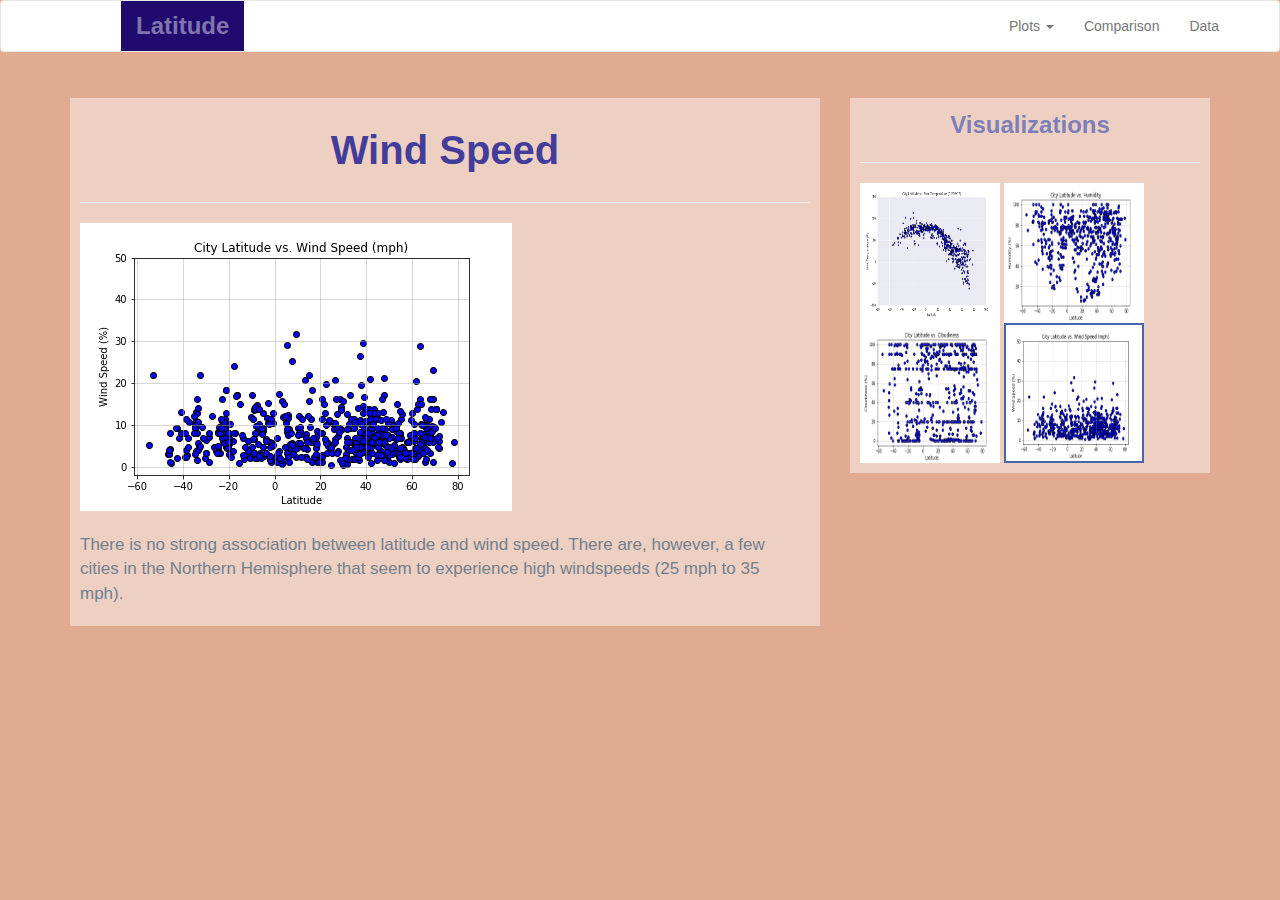
<file: WindSpeed.html>
<!DOCTYPE html>
<html lang="en-us">

<head>
  <meta charset="UTF-8">
  <meta name="viewport" content="width=device-width, initial-scale=1.0">
  <meta http-equiv="X-UA_Compatible" content="ie=edge">
  <title>WindSpeed</title>

  <link rel="stylesheet" href="https://maxcdn.bootstrapcdn.com/bootstrap/3.3.6/css/bootstrap.min.css" media="screen">
  <link rel="stylesheet" href="Style.css" media="screen">

</head>
<body>
  <nav class="navbar navbar-default">
    <div class="container-fluid navbar-custom">

        <div class="navbar-header">
          <button type="button" class="navbar-toggle" data-toggle="collapse" aria-expanded="true">
            <span class="sr-only">Toggle navigation</span>
            <span class="icon-bar"></span>
            <span class="icon-bar"></span>
            <span class="icon-bar"></span>
          </button>
          <div class="col-xs-9 phone-nav">
            <a class="navbar-brand" href="index.html" id="index-btn">Latitude</a>
          </div>
        </div>

        <!-- Collect the navigation links, forms and other content for toggling -->
        <div class="collapse navbar-collapse">
          <ul class="nav navbar-nav navbar-right"> 
            </li> 
            <li class="dropdown">
            <a href="#" class="dropdown-toggle" data-toggle="dropdown" role="button" aria-haspopup="true" aria-expanded="false">Plots <span class="caret"></span></a>
            <ul class="dropdown-menu">
              <li><a href="MaxTemp.html">Max Temperature</a></li>
              <li role="separator" class="divider"></li>
              <li><a href="Humidity.html">Humidity</a></li>
              <li role="separator" class="divider"></li>
              <li><a href="Cloudiness.html">Cloudiness</a></li>
              <li role="separator" class="divider"></li>
              <li><a href="WindSpeed.html">Wind Speed</a></li>
            </ul>
            <li><a href="Comparison.html">Comparison</a></li>
            <li><a href="WeatherData.html">Data</a></li>  
            <li><a href="">    </a></li> 
          </ul>
        </div>    
    </div> 
  </nav>

  <div class="container">
    <section class="row">
      <div class="col-sm-8">
        <article class="description-content">
          <h1 class="description-header text-center">Wind Speed</h1>
          <hr class="description-hr"/>
          <img src="Resources/assets/images/City Lat. Vs. WindSpeed.png" alt="" class="img-responsive"/>
          <p>There is no strong association between latitude and wind speed. There are, however, a few cities in the Northern Hemisphere that seem to experience high windspeeds (25 mph to 35 mph).</p>
        </article> 
      </div> 

      <div class="col-sm-4">

        <section id="imageNav-area">
          <div class="imageNav-content">
            <div class="imageNav-header text-center">Visualizations</div>
            <hr />
            <div id="images">
                <a href="MaxTemp.html"><img src="Resources/assets/images/Fig1.png" class="imageNav-photo"></a>
                <a href="Humidity.html"><img src="Resources/assets/images/City Latitude Vs. Humidity.png" class="imageNav-photo"></a>
                <a href="Cloudiness.html"><img src="Resources/assets/images/City Latitude Vs. Cloudiness.png" class="imageNav-photo"></a>
                <a href="WindSpeed.html"><img src="Resources/assets/images/City Lat. Vs. WindSpeed.png" class="imageNav-photo active"></a> 
            </div>
          </div>  
        </section>  
      </div> 

    </section> 
  </div>

  <!-- jQuery CDN, Bootstrap CDN -->
  <script type="text/javascript" src="https://code.jquery.com/jquery-2.1.4.min.js"></script>

    <script src="https://maxcdn.bootstrapcdn.com/bootstrap/3.3.6/js/bootstrap.min.js"></script>
</body>
</html>
</file>
<file: Style.css>
html{
    position: realtive;
    min-height: 100%;
  } 
  
  body{
    margin-bottom: 100px;
    font-family: 'Segoe UI', Tahoma, Geneva, Verdana, sans-serif;
    background: #dda084e1; 
  }
  /* Media query for body */
  @media only screen and (max-width: 767px) {
    body {
      background-color: rgba(255, 255, 255, 0.438);
    }
  } 
  h2 {
    font-size: 40px;
    color: #4c32e0;
    font-family: 'Segoe UI', Tahoma, Geneva, Verdana, sans-serif;
    font-weight: bold;
    margin-left: 77px; 
  }
  
  h3 {
    font-size: 16px;
    font-family: 'Segoe UI', Tahoma, Geneva, Verdana, sans-serif;
    margin-left: 50px;
  
  }
  
  h4 {
    font-size: 16px;
    font-family: 'Segoe UI', Tahoma, Geneva, Verdana, sans-serif;
    margin-left: 77px;
  
  }
  
  .thubnail {
      /* box model */
      padding-top: 15px;
      padding-bottom: 10px;
  }
  
  /* Media query for navigation */
  @media only screen and (max-width: 767px) {
    .navbar-header {
      background-color: rgba(255, 255, 255, 00.438);
    }
  } 
  
    /* Navigation styles */ 
  
    .navbar-custom {
      background-color: #fff;
    }
  
    #index-btn {
      /* box model */
      height: 50px;
      padding-top: 15px;
      padding-bottom: 10px;
  
      /* Positioning */
      margin-left: 90px;
      font-family: 'Segoe UI', Tahoma, Geneva, Verdana, sans-serif;
  
      /* Typography */
      font-size: 24px;
      font-weight: bold;
      color: rgba(255, 255, 255, 0.438); 
      background: #200a6e;
    }
  
  /* Logo hover state */
  #index-btn:hover {
      /* Visual */
      opacity: 0.7;
  }
  
  .navbar-right-custom {
    /* box-model */
    padding-top: 6px;
    padding-right: 20px;
    font-size: 10px;
    font-weight: bold;
    opacity:0.8;
  }
  

  /* Add a gray color to all navbar links */
  .navbar li a, .navbar .navbar-brand { 
    color: slategray;
    font-family: 'Segoe UI', Tahoma, Geneva, Verdana, sans-serif;
  }
  
  .navbar-nav ul li a:hover {
    color: #76257ea8 !important; 
    display: block;
  }
  
  /* Dropdown */
  .open .dropdown-toggle {
    color: #2e2e77 !important; 
    opacity: 0.7 ;
    filter:alpha(opacity=70);
  }
  
  /* Visualization pages*/
  
  .description-header {
    margin-bottom: 30px;
    font-family: 'Segoe UI', Tahoma, Geneva, Verdana, sans-serif;
    font-size: 40px;
    font-weight: bold;
    color: #131591ce;
  }
  
  .description-hr {
    font-family: 'Segoe UI', Tahoma, Geneva, Verdana, sans-serif;
    font-size: 16px;
  }
  
  /* Media query for description content */
  @media only screen and (max-width: 767px) {
    .description-content{
      padding: 0;
      margin-top: 0;
    }
  } 
  
  .description-content {
    padding: 10px; 
    margin-top: 26px;
    background-color: rgba(255, 255, 255, 0.438);
  }
  
  .description-text {
    padding-bottom: 20px
  }
  
  #description-image {
    float: left;
    width: 200px;
    height: 200px;
    margin-top: 20px;
    margin-right: 20px;
  }
  
  /* for paragraph text */
  .description-content > p {
    /* box model */
    padding-top: 17px;
    font-size: 17px;
    color: slategray;
    margin-top: 5px;
    margin-right: 20px
   }
  
  /* For comparison page - main frame style */
  
  .description2-header {
    margin-bottom: 30px;
    font-family: Georgia, Times, "Times New Roman", serif;
    font-size: 40px;
    font-weight: bold;
    color: #0b2670;
  }
  
  .description2-content {
    padding: 10px; 
    margin-top: 26px;
    background-color: rgba(255, 255, 255, 0.438);
  }
  
  .Comparison-header {
    margin-bottom: 15px;
    font-family: Georgia, Times, "Times New Roman", serif;
    font-size: 24px;
    font-weight: bold;
    margin-left: 177px;
    color: #063a3e;
  } */
  
  /* imageNav styles */
  
  #imageNav-area {
    width: 100%;
    padding: 30px 30px 30px;
    margin-top: 32px;
    background-color: rgba(255, 255, 255, 0.438);
  }
  
  .imageNav-header {
    margin-bottom: 15px;
    font-family: 'Segoe UI', Tahoma, Geneva, Verdana, sans-serif;
    font-size: 24px;
    font-weight: bold;
    color: #6870b8dc;
  }
  
  .imageNav-content {
    padding: 10px; 
    margin-top: 26px;
    background-color: rgba(255, 255, 255, 0.438);
  }
  
  .imageNav-photo {
    width: 140px;
    height: 140px;
  }
  
  .imageNav-photo:hover {
    opacity: 0.7;
  }
  
  .imageNav-photo.active {
    border: 2px solid #4a65ad;
  }
</file>
